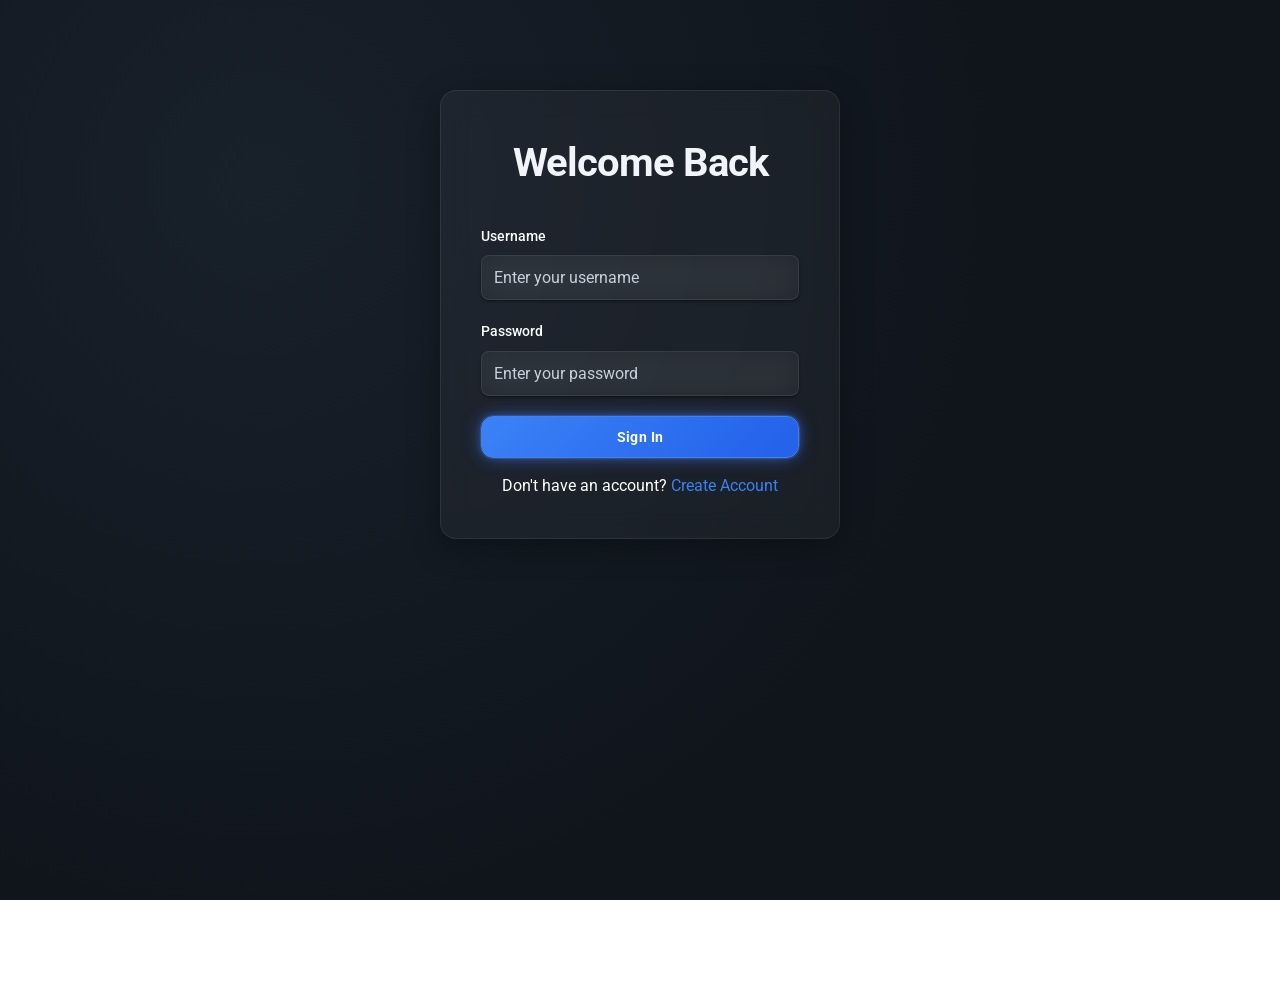
<file: frontend/login.html>
<!DOCTYPE html>
<html lang="en">
<head>
    <meta charset="UTF-8">
    <meta name="viewport" content="width=device-width, initial-scale=1.0">
    <title>Login - The Crux</title>
    <link rel="preconnect" href="https://fonts.googleapis.com">
    <link rel="preconnect" href="https://fonts.gstatic.com" crossorigin>
    <link href="https://fonts.googleapis.com/css2?family=Oswald:wght@700&family=Roboto:wght@400;700&display=swap" rel="stylesheet">
    
    <!-- Favicon - Prism Shard Design -->
    <link rel="icon" type="image/svg+xml" href="favicon.svg">
    <link rel="icon" type="image/x-icon" href="favicon.ico">
    <link rel="shortcut icon" href="favicon.ico">
    
    <!-- Modular CSS Files -->
    <link rel="stylesheet" href="css/variables.css">
    <link rel="stylesheet" href="css/components.css">
    <link rel="stylesheet" href="css/layout.css">
    <link rel="stylesheet" href="css/forms.css">
    <link rel="stylesheet" href="css/buttons.css">
    <link rel="stylesheet" href="css/utilities.css">
</head>
<body>
    <div class="auth-container glass-card">
        <h1>Welcome Back</h1>
        
        <!-- Alert container for messages -->
        <div id="alert-container"></div>
        
        <!-- Login form -->
        <form id="login-form">
            <div class="form-group">
                <label for="username">Username</label>
                <input type="text" id="username" name="username" class="form-control glass-card" required 
                       placeholder="Enter your username">
            </div>
            
            <div class="form-group">
                <label for="password">Password</label>
                <input type="password" id="password" name="password" class="form-control glass-card" required 
                       placeholder="Enter your password">
            </div>
            
            <button type="submit" class="btn btn-primary glass-card" style="width: 100%; margin-bottom: 15px;">
                Sign In
            </button>
        </form>
        
        <p class="text-center">
            Don't have an account? 
            <a href="register.html" style="color: var(--accent-primary); text-decoration: none;">Create Account</a>
        </p>
    </div>
    
    <!-- Load authentication JavaScript -->
    <script src="js/theme.js"></script>
    <script src="js/ui-utils.js"></script>
    <script src="js/auth.js"></script>
</body>
</html>
</file>
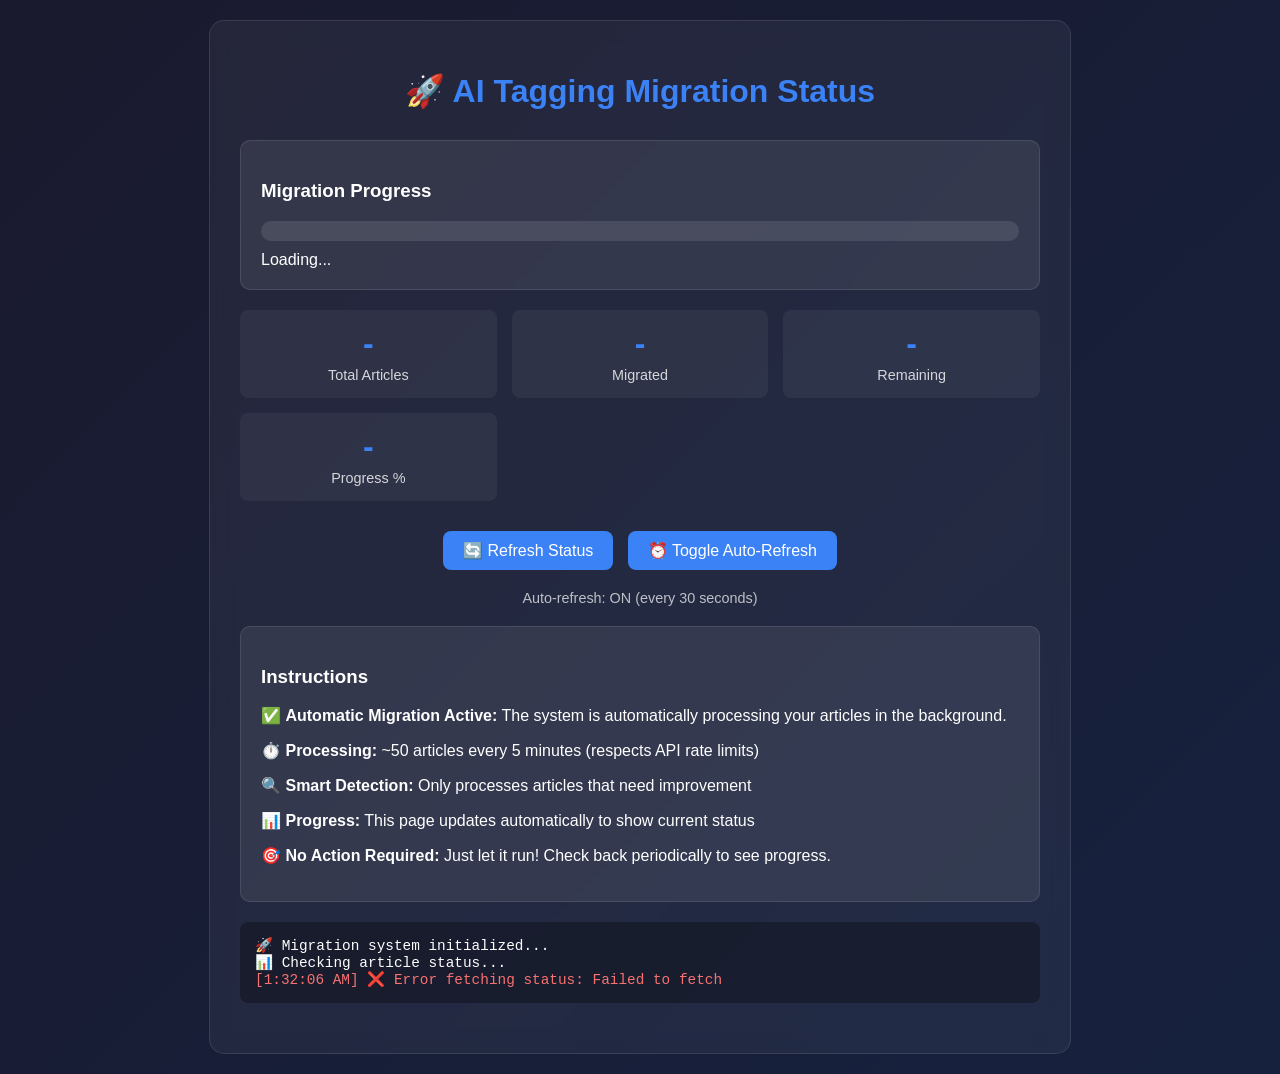
<file: frontend/migration-status.html>
<!DOCTYPE html>
<html lang="en">
<head>
    <meta charset="UTF-8">
    <meta name="viewport" content="width=device-width, initial-scale=1.0">
    <title>Migration Status - The Crux</title>
    <style>
        body {
            font-family: 'Roboto', sans-serif;
            background: linear-gradient(135deg, #1a1a2e, #16213e);
            color: white;
            margin: 0;
            padding: 20px;
            min-height: 100vh;
        }
        .container {
            max-width: 800px;
            margin: 0 auto;
            background: rgba(255,255,255,0.05);
            border-radius: 15px;
            padding: 30px;
            backdrop-filter: blur(10px);
            border: 1px solid rgba(255,255,255,0.1);
        }
        h1 {
            text-align: center;
            color: #3B82F6;
            margin-bottom: 30px;
        }
        .status-card {
            background: rgba(255,255,255,0.08);
            border-radius: 10px;
            padding: 20px;
            margin: 20px 0;
            border: 1px solid rgba(255,255,255,0.1);
        }
        .progress-bar {
            width: 100%;
            height: 20px;
            background: rgba(255,255,255,0.1);
            border-radius: 10px;
            overflow: hidden;
            margin: 10px 0;
        }
        .progress-fill {
            height: 100%;
            background: linear-gradient(90deg, #3B82F6, #10B981);
            transition: width 0.5s ease;
            border-radius: 10px;
        }
        .stats {
            display: grid;
            grid-template-columns: repeat(auto-fit, minmax(200px, 1fr));
            gap: 15px;
            margin: 20px 0;
        }
        .stat-item {
            background: rgba(255,255,255,0.05);
            padding: 15px;
            border-radius: 8px;
            text-align: center;
        }
        .stat-number {
            font-size: 2em;
            font-weight: bold;
            color: #3B82F6;
        }
        .stat-label {
            font-size: 0.9em;
            opacity: 0.8;
            margin-top: 5px;
        }
        .refresh-btn {
            background: #3B82F6;
            color: white;
            border: none;
            padding: 10px 20px;
            border-radius: 8px;
            cursor: pointer;
            font-size: 16px;
            margin: 10px 5px;
        }
        .refresh-btn:hover {
            background: #2563EB;
        }
        .status-complete {
            background: linear-gradient(90deg, #10B981, #059669);
            color: white;
            text-align: center;
            padding: 20px;
            border-radius: 10px;
            font-size: 1.2em;
            margin: 20px 0;
        }
        .auto-refresh {
            text-align: center;
            opacity: 0.7;
            font-size: 0.9em;
            margin: 10px 0;
        }
        .logs {
            background: rgba(0,0,0,0.3);
            border-radius: 8px;
            padding: 15px;
            font-family: 'Courier New', monospace;
            font-size: 0.9em;
            max-height: 300px;
            overflow-y: auto;
            margin: 20px 0;
        }
    </style>
</head>
<body>
    <div class="container">
        <h1>🚀 AI Tagging Migration Status</h1>
        
        <div class="status-card">
            <h3>Migration Progress</h3>
            <div class="progress-bar">
                <div class="progress-fill" id="progressFill" style="width: 0%"></div>
            </div>
            <div id="progressText">Loading...</div>
        </div>

        <div class="stats">
            <div class="stat-item">
                <div class="stat-number" id="totalArticles">-</div>
                <div class="stat-label">Total Articles</div>
            </div>
            <div class="stat-item">
                <div class="stat-number" id="migratedArticles">-</div>
                <div class="stat-label">Migrated</div>
            </div>
            <div class="stat-item">
                <div class="stat-number" id="remainingArticles">-</div>
                <div class="stat-label">Remaining</div>
            </div>
            <div class="stat-item">
                <div class="stat-number" id="progressPercent">-</div>
                <div class="stat-label">Progress %</div>
            </div>
        </div>

        <div id="completeStatus" class="status-complete" style="display: none;">
            🎉 Migration Complete! All articles have been upgraded to the improved AI tagging system.
        </div>

        <div style="text-align: center;">
            <button class="refresh-btn" onclick="refreshStatus()">🔄 Refresh Status</button>
            <button class="refresh-btn" onclick="toggleAutoRefresh()">⏰ Toggle Auto-Refresh</button>
        </div>

        <div class="auto-refresh" id="autoRefreshStatus">Auto-refresh: ON (every 30 seconds)</div>

        <div class="status-card">
            <h3>Instructions</h3>
            <p>✅ <strong>Automatic Migration Active:</strong> The system is automatically processing your articles in the background.</p>
            <p>⏱️ <strong>Processing:</strong> ~50 articles every 5 minutes (respects API rate limits)</p>
            <p>🔍 <strong>Smart Detection:</strong> Only processes articles that need improvement</p>
            <p>📊 <strong>Progress:</strong> This page updates automatically to show current status</p>
            <p>🎯 <strong>No Action Required:</strong> Just let it run! Check back periodically to see progress.</p>
        </div>

        <div class="logs" id="statusLogs">
            <div>🚀 Migration system initialized...</div>
            <div>📊 Checking article status...</div>
        </div>
    </div>

    <script>
        let autoRefreshEnabled = true;
        let autoRefreshInterval;

        async function refreshStatus() {
            try {
                const response = await fetch('http://localhost:8080/api/news/migration-status');
                const status = await response.json();
                
                // Update progress bar
                const progressPercent = status.progressPercent || 0;
                document.getElementById('progressFill').style.width = progressPercent + '%';
                document.getElementById('progressText').textContent = 
                    `${progressPercent}% Complete (${status.migratedArticles}/${status.totalArticles} articles)`;
                
                // Update stats
                document.getElementById('totalArticles').textContent = status.totalArticles || 0;
                document.getElementById('migratedArticles').textContent = status.migratedArticles || 0;
                document.getElementById('remainingArticles').textContent = status.articlesNeedingMigration || 0;
                document.getElementById('progressPercent').textContent = progressPercent + '%';
                
                // Show completion status
                const completeDiv = document.getElementById('completeStatus');
                if (status.isComplete) {
                    completeDiv.style.display = 'block';
                } else {
                    completeDiv.style.display = 'none';
                }
                
                // Add log entry
                const logs = document.getElementById('statusLogs');
                const timestamp = new Date().toLocaleTimeString();
                const logEntry = document.createElement('div');
                logEntry.textContent = `[${timestamp}] 📊 Status: ${status.migratedArticles}/${status.totalArticles} articles migrated (${progressPercent}%)`;
                logs.appendChild(logEntry);
                
                // Keep only last 10 log entries
                while (logs.children.length > 10) {
                    logs.removeChild(logs.firstChild);
                }
                
                // Scroll to bottom
                logs.scrollTop = logs.scrollHeight;
                
            } catch (error) {
                console.error('Failed to fetch status:', error);
                const logs = document.getElementById('statusLogs');
                const timestamp = new Date().toLocaleTimeString();
                const logEntry = document.createElement('div');
                logEntry.textContent = `[${timestamp}] ❌ Error fetching status: ${error.message}`;
                logEntry.style.color = '#F87171';
                logs.appendChild(logEntry);
            }
        }

        function toggleAutoRefresh() {
            autoRefreshEnabled = !autoRefreshEnabled;
            const statusDiv = document.getElementById('autoRefreshStatus');
            
            if (autoRefreshEnabled) {
                statusDiv.textContent = 'Auto-refresh: ON (every 30 seconds)';
                startAutoRefresh();
            } else {
                statusDiv.textContent = 'Auto-refresh: OFF';
                if (autoRefreshInterval) {
                    clearInterval(autoRefreshInterval);
                }
            }
        }

        function startAutoRefresh() {
            if (autoRefreshInterval) {
                clearInterval(autoRefreshInterval);
            }
            
            autoRefreshInterval = setInterval(() => {
                if (autoRefreshEnabled) {
                    refreshStatus();
                }
            }, 30000); // 30 seconds
        }

        // Initialize
        document.addEventListener('DOMContentLoaded', () => {
            refreshStatus();
            startAutoRefresh();
        });
    </script>
</body>
</html>
</file>
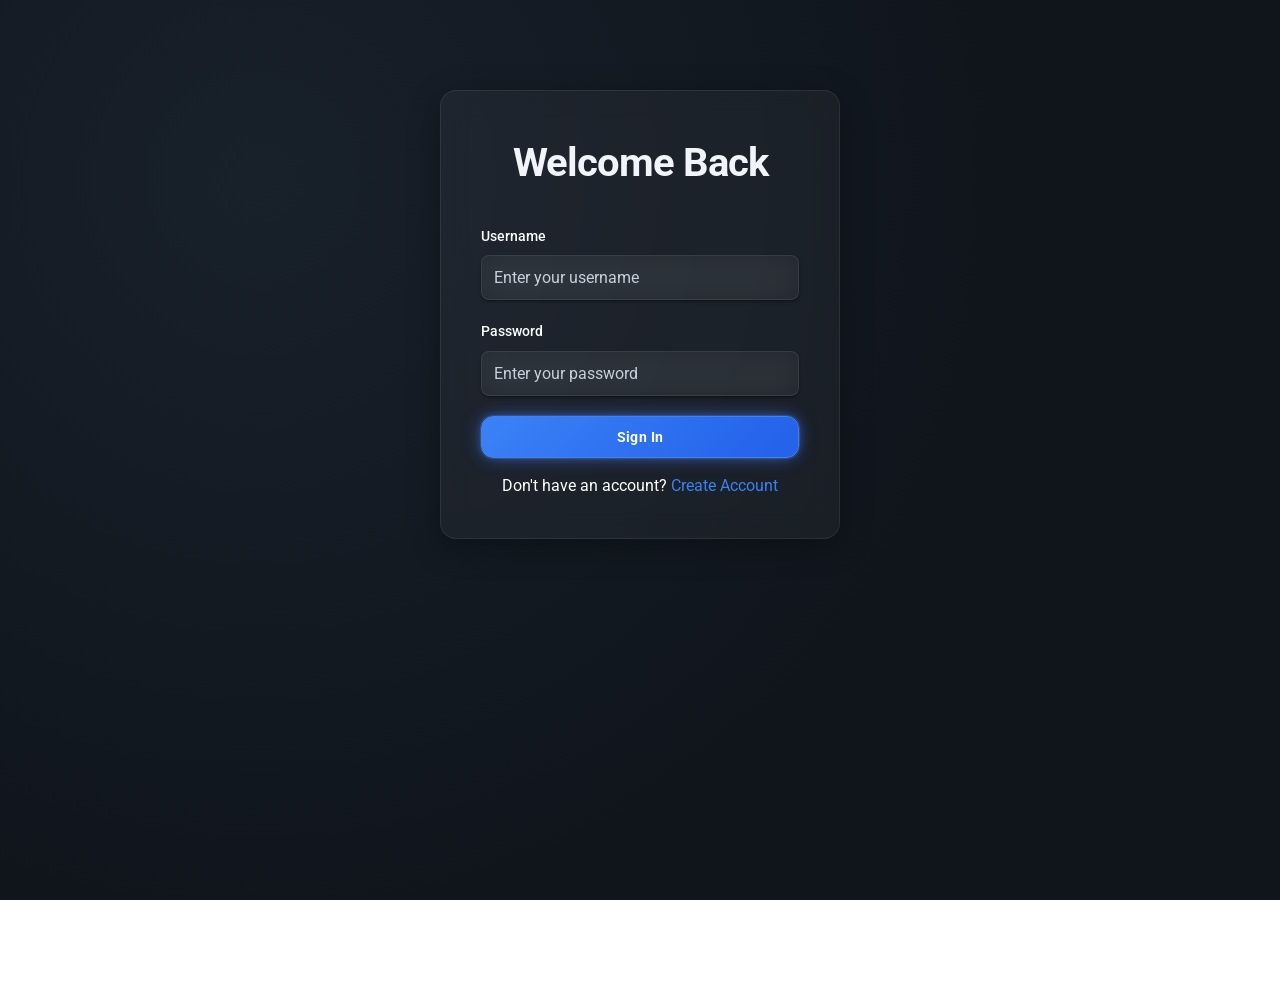
<file: frontend/profile.html>
<!DOCTYPE html>
<html lang="en">
<head>
    <meta charset="UTF-8">
    <meta name="viewport" content="width=device-width, initial-scale=1.0">
    <title>Profile - The Crux</title>
    <link rel="preconnect" href="https://fonts.googleapis.com">
    <link rel="preconnect" href="https://fonts.gstatic.com" crossorigin>
    <link href="https://fonts.googleapis.com/css2?family=Oswald:wght@700&family=Roboto:wght@400;700&display=swap" rel="stylesheet">
    <link rel="icon" type="image/svg+xml" href="favicon.svg">
    <link rel="icon" type="image/x-icon" href="favicon.ico">
    <link rel="shortcut icon" href="favicon.ico">
    <link rel="apple-touch-icon" href="favicon.svg">
    <link rel="stylesheet" href="css/variables.css">
    <link rel="stylesheet" href="css/components.css">
    <link rel="stylesheet" href="css/layout.css">
    <link rel="stylesheet" href="css/forms.css">
    <link rel="stylesheet" href="css/buttons.css">
    <link rel="stylesheet" href="css/articles.css?v=20250919.1">
    <link rel="stylesheet" href="css/modals.css?v=20250919">
    <link rel="stylesheet" href="css/utilities.css">
    <link rel="stylesheet" href="css/responsive.css">
    <link rel="stylesheet" href="css/profile-bookmarks.css?v=20250919">
    <link rel="stylesheet" href="css/style.css?v=20250919">
    <link rel="stylesheet" href="https://cdnjs.cloudflare.com/ajax/libs/font-awesome/6.4.0/css/all.min.css">
</head>
<body>
    <div class="app-container">
        <!-- Navigation Bar -->
        <header class="nav-header">
            <div class="nav-content">
                <div class="nav-brand">
                    <div class="brand-icon">
                        <i class="fas fa-newspaper"></i>
                    </div>
                    <h1>The Crux</h1>
                </div>
                <nav class="nav-menu">
                    <a href="index.html" class="nav-link">
                        <i class="fas fa-home"></i>
                        <span>News</span>
                    </a>
                    <a href="profile.html" class="nav-link active">
                        <i class="fas fa-user"></i>
                        <span>Profile</span>
                    </a>
                    <a href="bookmarks.html" class="nav-link">
                        <i class="fas fa-bookmark"></i>
                        <span>Bookmarks</span>
                    </a>
                    <a href="reading-lists.html" class="nav-link">
                        <i class="fas fa-list"></i>
                        <span>Reading Lists</span>
                    </a>
                    <button id="logoutBtn" class="nav-link logout-btn">
                        <i class="fas fa-sign-out-alt"></i>
                        <span>Logout</span>
                    </button>
                </nav>
            </div>
        </header>

        <!-- Main Content -->
        <main class="main-content">
            <div class="profile-container">
                <!-- Profile Header -->
                <div class="profile-header glass-card">
                    <div class="profile-avatar">
                        <i class="fas fa-user-circle"></i>
                    </div>
                    <div class="profile-info">
                        <h2 id="profileUsername" class="profile-username">Loading...</h2>
                        <p id="profileEmail" class="profile-email">Loading...</p>
                        <div class="profile-stats">
                            <div class="stat">
                                <span class="stat-number" id="bookmarkCount">0</span>
                                <span class="stat-label">Bookmarks</span>
                            </div>
                        </div>
                    </div>
                </div>

                <!-- Profile Actions -->
                <div class="profile-actions glass-card">
                    <h3>Quick Actions</h3>
                    <div class="action-grid">
                        <a href="bookmarks.html" class="action-card">
                            <div class="action-icon">
                                <i class="fas fa-bookmark"></i>
                            </div>
                            <div class="action-info">
                                <h4>View Bookmarks</h4>
                                <p>See all your saved articles</p>
                            </div>
                            <i class="fas fa-chevron-right"></i>
                        </a>
                        
                        <a href="reading-lists.html" class="action-card">
                            <div class="action-icon">
                                <i class="fas fa-list"></i>
                            </div>
                            <div class="action-info">
                                <h4>Reading Lists</h4>
                                <p>Organize articles by topics</p>
                            </div>
                            <i class="fas fa-chevron-right"></i>
                        </a>
                        
                        <a href="index.html" class="action-card">
                            <div class="action-icon">
                                <i class="fas fa-newspaper"></i>
                            </div>
                            <div class="action-info">
                                <h4>Browse News</h4>
                                <p>Discover latest articles</p>
                            </div>
                            <i class="fas fa-chevron-right"></i>
                        </a>
                    </div>
                </div>

                <!-- Account Settings -->
                <div class="account-settings glass-card">
                    <h3>Account Information</h3>
                    <div class="settings-list">
                        <div class="setting-item">
                            <div class="setting-info">
                                <h4>Username</h4>
                                <p id="settingsUsername">Loading...</p>
                            </div>
                        </div>
                        
                        <div class="setting-item">
                            <div class="setting-info">
                                <h4>Email</h4>
                                <p id="settingsEmail">Loading...</p>
                            </div>
                        </div>
                        
                        <div class="setting-item">
                            <div class="setting-info">
                                <h4>Member Since</h4>
                                <p id="memberSince">--</p>
                            </div>
                        </div>
                    </div>
                </div>

                <!-- Preferences with Tabs -->
                <div class="account-settings glass-card" id="preferences-section">
                    <h3>Preferences</h3>
                    
                    <!-- Profile Tabs -->
                    <div class="profile-tabs">
                        <button class="profile-tab active" onclick="switchTab('interests')">
                            <i class="fas fa-heart"></i> My Interests
                        </button>
                        <button class="profile-tab" onclick="switchTab('settings')">
                            <i class="fas fa-cog"></i> App Settings
                        </button>
                    </div>
                    
                    <!-- Interests Tab -->
                    <div id="interests-tab" class="tab-content active">
                        <p style="margin-bottom:20px;font-size:14px;opacity:0.85;">Select categories you're interested in. Your feed will prioritize these topics.</p>
                        
                        <div class="setting-item">
                            <div class="setting-info" style="width:100%">
                                <h4>Profession</h4>
                                <div id="profession-buttons" class="pref-button-group" style="background:rgba(255,255,255,0.03);padding:14px 12px;border:1px solid rgba(255,255,255,0.07);border-radius:14px;"></div>
                            </div>
                        </div>
                        
                        <div class="setting-item">
                            <div class="setting-info" style="width:100%">
                                <h4>News Categories</h4>
                                <div class="selection-summary" id="selection-summary" style="display: none; margin-bottom: 16px;">
                                    <i class="fas fa-check-circle"></i>
                                    <span class="count">0</span> categories selected
                                </div>
                                <div id="interest-buttons">
                                    <!-- Accordion items will be inserted here -->
                                </div>
                            </div>
                        </div>
                    </div>
                    
                    <!-- Settings Tab -->
                    <div id="settings-tab" class="tab-content">
                        <div class="settings-list">
                            <div class="setting-item">
                                <div class="setting-info">
                                    <h4>Preferred TTS Voice</h4>
                                    <p>Select the voice used for article narration.</p>
                                </div>
                                <div class="setting-action" style="min-width:260px;">
                                    <select id="voice-select" class="form-control" style="width:100%;padding:8px 10px;border-radius:6px;background:rgba(255,255,255,0.08);color:#fff;border:1px solid rgba(255,255,255,0.15);">
                                        <option value="">Loading voices...</option>
                                    </select>
                                </div>
                            </div>
                            <div class="setting-item">
                                <div class="setting-info">
                                    <h4>Current Selection</h4>
                                    <p id="voice-selected-label">Not set</p>
                                </div>
                            </div>
                        </div>
                    </div>
                </div>


            </div>
        </main>

        <!-- Loading Overlay -->
        <div id="loadingOverlay" class="loading-overlay">
            <div class="loading-spinner">
                <div class="spinner"></div>
                <p>Loading profile...</p>
            </div>
        </div>
    </div>

    <script src="js/theme.js"></script>
    <script src="js/auth.js"></script>
    <script src="js/ui-utils.js"></script>
    <script src="js/profile.js"></script>

    <!-- Global Spinner Overlay -->
    <div id="globalSpinner" class="global-spinner-overlay">
        <div class="spinner-future"></div>
    </div>
</body>
</html>
</file>
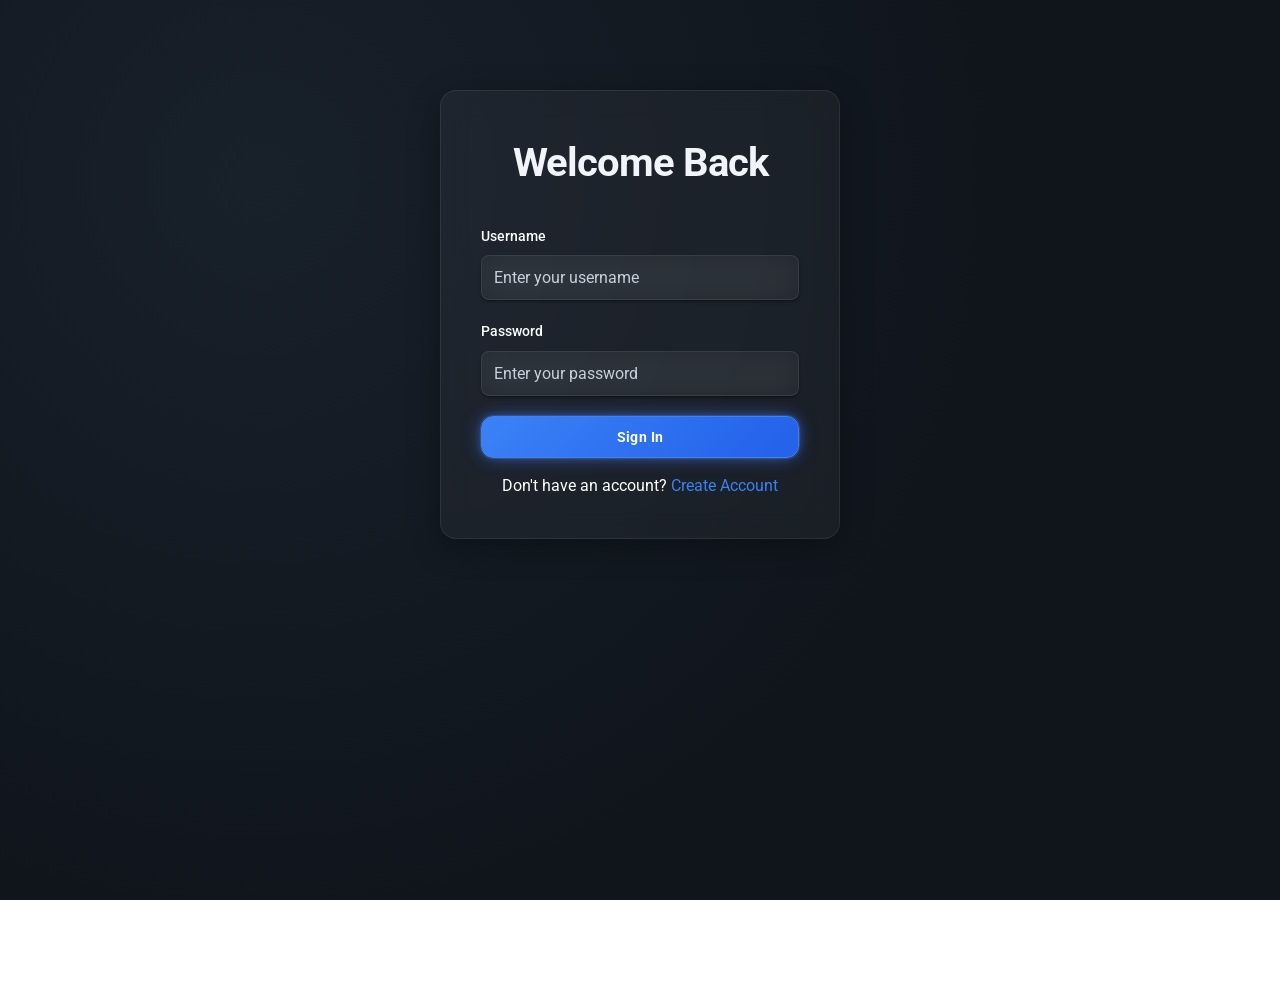
<file: frontend/reading-lists.html>
<!DOCTYPE html>
<html lang="en">
<head>
    <meta charset="UTF-8">
    <meta name="viewport" content="width=device-width, initial-scale=1.0">
    <title>Reading Lists - The Crux</title>
    <link rel="preconnect" href="https://fonts.googleapis.com">
    <link rel="preconnect" href="https://fonts.gstatic.com" crossorigin>
    <link href="https://fonts.googleapis.com/css2?family=Oswald:wght@700&family=Roboto:wght@400;700&display=swap" rel="stylesheet">
    <!-- Favicon -->
    <link rel="icon" type="image/svg+xml" href="favicon.svg">
    <link rel="icon" type="image/x-icon" href="favicon.ico">
    <link rel="shortcut icon" href="favicon.ico">
    <link rel="apple-touch-icon" href="favicon.svg">
    <!-- Modular CSS Files -->
    <link rel="stylesheet" href="css/variables.css">
    <link rel="stylesheet" href="css/components.css">
    <link rel="stylesheet" href="css/layout.css">
    <link rel="stylesheet" href="css/forms.css">
    <link rel="stylesheet" href="css/buttons.css">
    <link rel="stylesheet" href="css/articles.css?v=20250919.1">
    <link rel="stylesheet" href="css/modals.css?v=20250919">
    <link rel="stylesheet" href="css/utilities.css">
    <link rel="stylesheet" href="css/responsive.css">
    <link rel="stylesheet" href="css/profile-bookmarks.css?v=20250919">
    <link rel="stylesheet" href="css/reading-lists.css">
    <!-- Global overrides -->
    <link rel="stylesheet" href="css/style.css?v=20250919">
    <link rel="stylesheet" href="https://cdnjs.cloudflare.com/ajax/libs/font-awesome/6.4.0/css/all.min.css">
</head>
<body>
    <div class="app-container">
        <!-- Navigation Bar -->
        <header class="nav-header">
            <div class="nav-content">
                <div class="nav-brand">
                    <div class="brand-icon">
                        <i class="fas fa-newspaper"></i>
                    </div>
                    <h1>The Crux</h1>
                </div>
                <nav class="nav-menu">
                    <a href="index.html" class="nav-link">
                        <i class="fas fa-home"></i>
                        <span>News</span>
                    </a>
                    <a href="profile.html" class="nav-link">
                        <i class="fas fa-user"></i>
                        <span>Profile</span>
                    </a>
                    <a href="bookmarks.html" class="nav-link">
                        <i class="fas fa-bookmark"></i>
                        <span>Bookmarks</span>
                    </a>
                    <a href="reading-lists.html" class="nav-link active">
                        <i class="fas fa-list"></i>
                        <span>Reading Lists</span>
                    </a>
                    <button id="logoutBtn" class="nav-link logout-btn">
                        <i class="fas fa-sign-out-alt"></i>
                        <span>Logout</span>
                    </button>
                </nav>
            </div>
        </header>

        <!-- Main Content -->
        <main class="main-content">
            <div class="reading-lists-container">
                <!-- Reading Lists Header -->
                <div class="reading-lists-header glass-card">
                    <div class="header-content">
                        <div class="header-info">
                            <h2><i class="fas fa-list"></i> My Reading Lists</h2>
                            <p id="listsStats">Loading reading lists...</p>
                        </div>
                        <div class="header-actions">
                            <button id="createListBtn" class="btn btn-primary">
                                <i class="fas fa-plus"></i>
                                Create New List
                            </button>
                            <button id="refreshBtn" class="btn btn-secondary">
                                <i class="fas fa-sync-alt"></i>
                                Refresh
                            </button>
                        </div>
                    </div>
                </div>

                <!-- Reading Lists Grid -->
                <div class="reading-lists-content">
                    <div id="readingListsGrid" class="reading-lists-grid">
                        <!-- Reading lists will be loaded here -->
                    </div>

                    <!-- Empty State -->
                    <div id="emptyState" class="empty-state glass-card" style="display: none;">
                        <div class="empty-icon">
                            <i class="fas fa-list"></i>
                        </div>
                        <h3>No Reading Lists Yet</h3>
                        <p>Create your first reading list to organize articles by topics</p>
                        <button id="createFirstListBtn" class="btn btn-primary">
                            <i class="fas fa-plus"></i>
                            Create Your First List
                        </button>
                    </div>
                </div>
            </div>
        </main>

        <!-- Loading Overlay -->
        <div id="loadingOverlay" class="loading-overlay">
            <div class="loading-spinner">
                <div class="spinner"></div>
                <p>Loading reading lists...</p>
            </div>
        </div>

        <!-- Create/Edit Reading List Modal -->
        <div id="listModal" class="modal-overlay" style="display: none;">
            <div class="modal glass-card">
                <div class="modal-header">
                    <h3 id="modalTitle">Create New Reading List</h3>
                    <button class="close-btn" onclick="closeListModal()">
                        <i class="fas fa-times"></i>
                    </button>
                </div>
                <div class="modal-body">
                    <form id="listForm">
                        <div class="form-group">
                            <label for="listName">List Name</label>
                            <input type="text" id="listName" name="name" class="form-control" 
                                   placeholder="Enter list name (e.g., US War, Movies)" required maxlength="100">
                            <div id="nameError" class="error-message" style="display: none;"></div>
                        </div>
                        
                        <div class="form-group">
                            <label for="colorTheme">Color Theme</label>
                            <div class="color-picker" id="colorPicker">
                                <div class="color-option active" data-color="#3b82f6" style="background-color: #3b82f6;" title="Blue"></div>
                                <div class="color-option" data-color="#10b981" style="background-color: #10b981;" title="Green"></div>
                                <div class="color-option" data-color="#8b5cf6" style="background-color: #8b5cf6;" title="Purple"></div>
                                <div class="color-option" data-color="#ef4444" style="background-color: #ef4444;" title="Red"></div>
                                <div class="color-option" data-color="#f59e0b" style="background-color: #f59e0b;" title="Orange"></div>
                                <div class="color-option" data-color="#ec4899" style="background-color: #ec4899;" title="Pink"></div>
                                <div class="color-option" data-color="#6366f1" style="background-color: #6366f1;" title="Indigo"></div>
                                <div class="color-option" data-color="#14b8a6" style="background-color: #14b8a6;" title="Teal"></div>
                            </div>
                            <input type="hidden" id="selectedColor" name="colorTheme" value="#3b82f6">
                        </div>
                    </form>
                </div>
                <div class="modal-footer">
                    <button type="button" class="btn btn-secondary" onclick="closeListModal()">Cancel</button>
                    <button type="submit" form="listForm" id="saveListBtn" class="btn btn-primary">Create List</button>
                </div>
            </div>
        </div>

        <!-- Delete Confirmation Modal -->
        <div id="deleteModal" class="modal-overlay" style="display: none;">
            <div class="modal glass-card">
                <div class="modal-header">
                    <h3><i class="fas fa-exclamation-triangle"></i> Delete Reading List</h3>
                    <button class="close-btn" onclick="closeDeleteModal()">
                        <i class="fas fa-times"></i>
                    </button>
                </div>
                <div class="modal-body">
                    <p>Are you sure you want to delete "<span id="deleteListName"></span>"?</p>
                    <p class="warning-text">This action cannot be undone. All articles in this list will be removed from the list.</p>
                </div>
                <div class="modal-footer">
                    <button type="button" class="btn btn-secondary" onclick="closeDeleteModal()">Cancel</button>
                    <button type="button" id="confirmDeleteBtn" class="btn btn-danger">Delete List</button>
                </div>
            </div>
        </div>

    </div>

    <script src="js/theme.js"></script>
    <script src="js/auth.js"></script>
    <script src="js/ui-utils.js"></script>
    <script src="js/reading-lists.js"></script>

    <!-- Global Spinner Overlay -->
    <div id="globalSpinner" class="global-spinner-overlay">
        <div class="spinner-future"></div>
    </div>
</body>
</html>
</file>
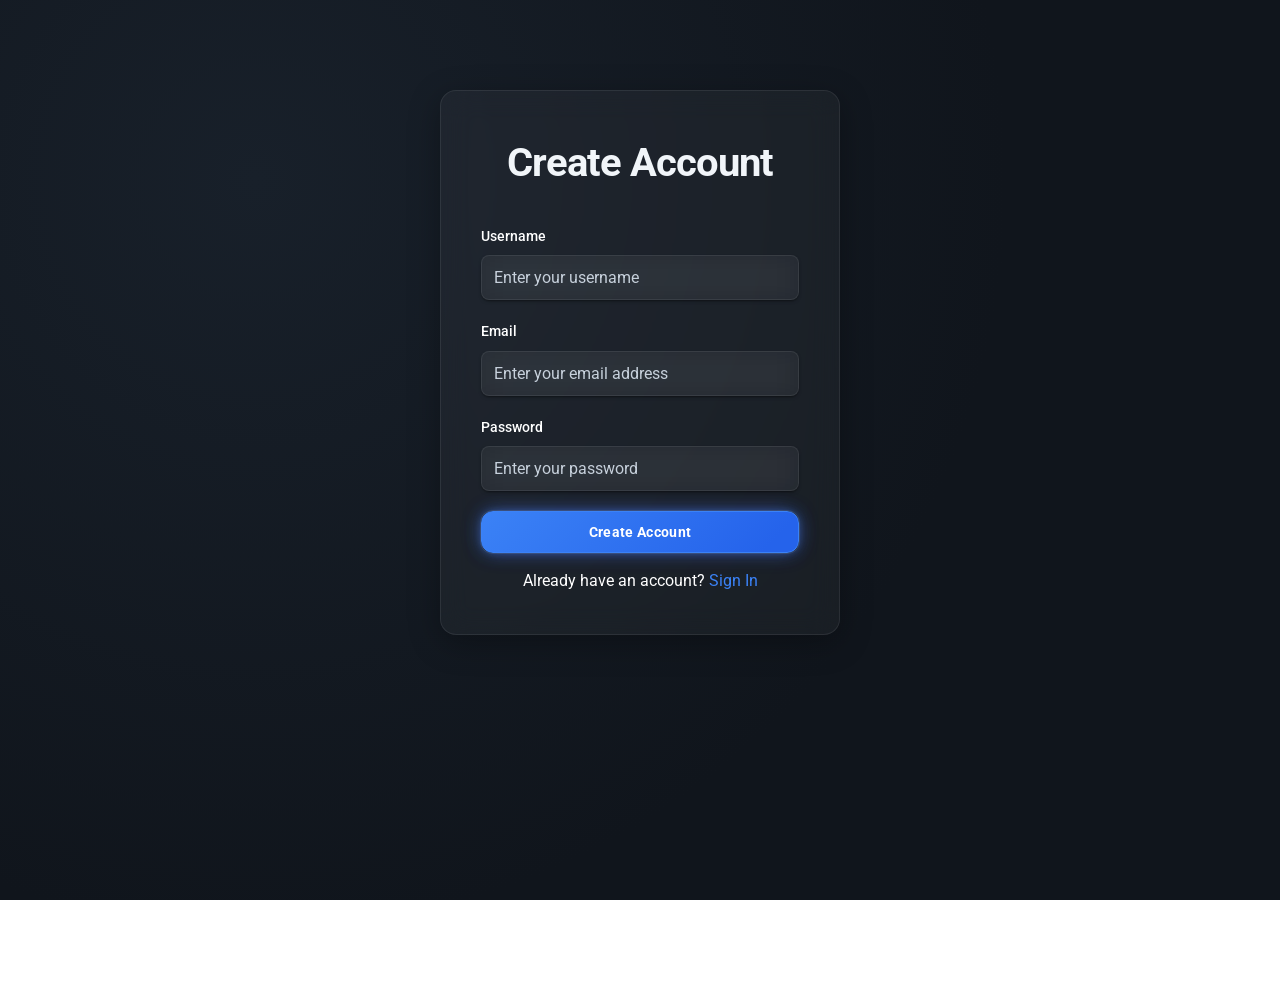
<file: frontend/register.html>
<!DOCTYPE html>
<html lang="en">
<head>
    <meta charset="UTF-8">
    <meta name="viewport" content="width=device-width, initial-scale=1.0">
    <title>Register - The Crux</title>
    <link rel="preconnect" href="https://fonts.googleapis.com">
    <link rel="preconnect" href="https://fonts.gstatic.com" crossorigin>
    <link href="https://fonts.googleapis.com/css2?family=Oswald:wght@700&family=Roboto:wght@400;700&display=swap" rel="stylesheet">
    
    <!-- Favicon - Prism Shard Design -->
    <link rel="icon" type="image/svg+xml" href="favicon.svg">
    <link rel="icon" type="image/x-icon" href="favicon.ico">
    <link rel="shortcut icon" href="favicon.ico">
    
    <!-- Modular CSS Files -->
    <link rel="stylesheet" href="css/variables.css">
    <link rel="stylesheet" href="css/components.css">
    <link rel="stylesheet" href="css/layout.css">
    <link rel="stylesheet" href="css/forms.css">
    <link rel="stylesheet" href="css/buttons.css">
    <link rel="stylesheet" href="css/utilities.css">
</head>
<body>
    <div class="auth-container glass-card">
        <h1>Create Account</h1>
        
        <!-- Alert container for messages -->
        <div id="alert-container"></div>
        
        <!-- Registration form -->
        <form id="register-form">
            <div class="form-group">
                <label for="username">Username</label>
                <input type="text" id="username" name="username" class="form-control glass-card" required 
                       minlength="3" maxlength="20" placeholder="Enter your username">
            </div>
            
            <div class="form-group">
                <label for="email">Email</label>
                <input type="email" id="email" name="email" class="form-control glass-card" required 
                       placeholder="Enter your email address">
            </div>
            
            <div class="form-group">
                <label for="password">Password</label>
                <input type="password" id="password" name="password" class="form-control glass-card" required 
                       minlength="6" placeholder="Enter your password">
            </div>
            
            <button type="submit" class="btn btn-primary glass-card" style="width: 100%; margin-bottom: 15px;">
                Create Account
            </button>
        </form>
        
        <p class="text-center">
            Already have an account? 
            <a href="login.html" style="color: var(--accent-primary); text-decoration: none;">Sign In</a>
        </p>
    </div>
    
    <!-- Load authentication JavaScript -->
    <script src="js/theme.js"></script>
    <script src="js/ui-utils.js"></script>
    <script src="js/auth.js"></script>
</body>
</html>
</file>
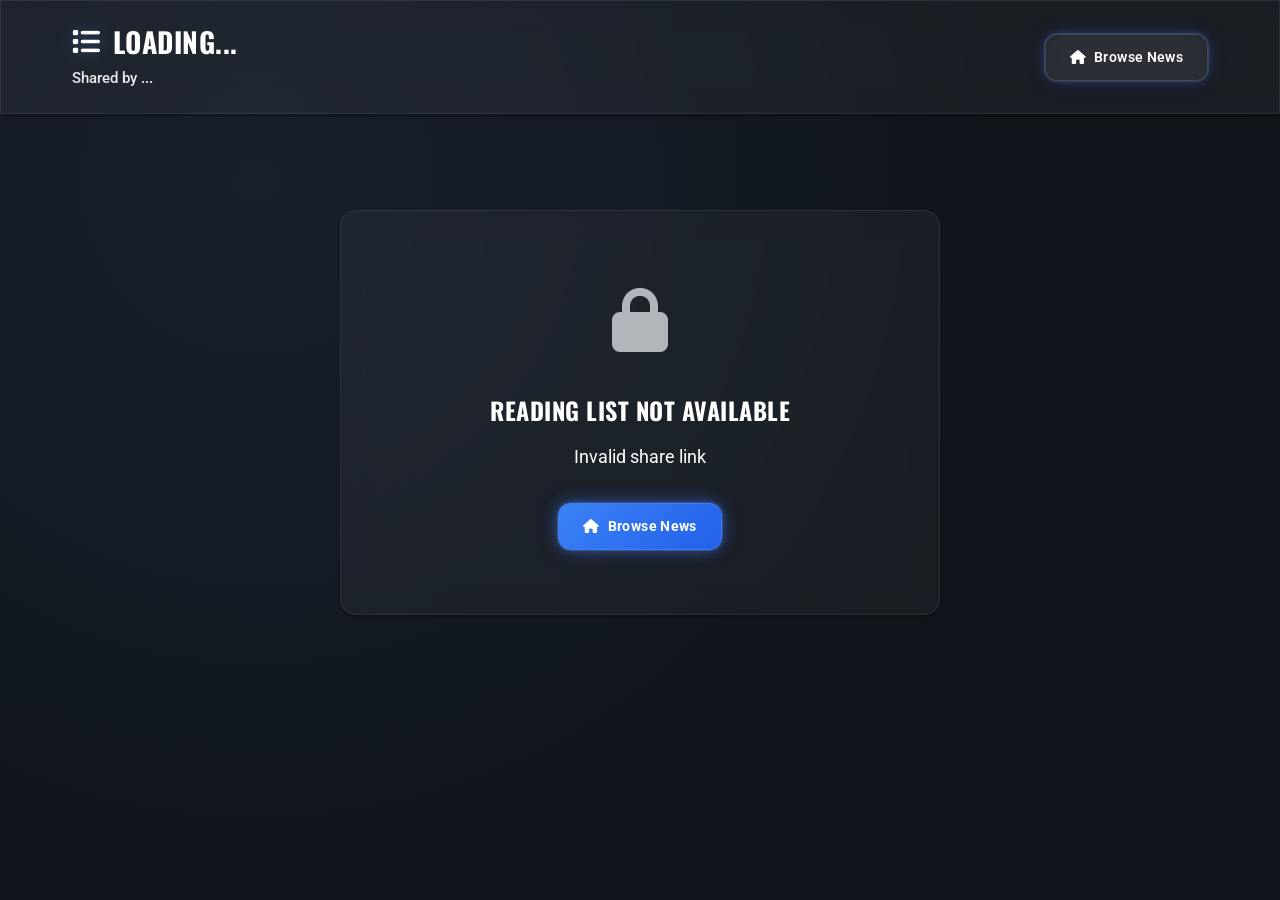
<file: frontend/shared-reading-list.html>
<!DOCTYPE html>
<html lang="en">
<head>
    <meta charset="UTF-8">
    <meta name="viewport" content="width=device-width, initial-scale=1.0">
    <title>Shared Reading List - The Crux</title>
    <link rel="preconnect" href="https://fonts.googleapis.com">
    <link rel="preconnect" href="https://fonts.gstatic.com" crossorigin>
    <link href="https://fonts.googleapis.com/css2?family=Oswald:wght@700&family=Roboto:wght@400;700&display=swap" rel="stylesheet">
    <!-- Favicon -->
    <link rel="icon" type="image/svg+xml" href="favicon.svg">
    <link rel="icon" type="image/x-icon" href="favicon.ico">
    <link rel="shortcut icon" href="favicon.ico">
    <link rel="apple-touch-icon" href="favicon.svg">
    <!-- Modular CSS Files -->
    <link rel="stylesheet" href="css/variables.css">
    <link rel="stylesheet" href="css/components.css">
    <link rel="stylesheet" href="css/layout.css">
    <link rel="stylesheet" href="css/forms.css">
    <link rel="stylesheet" href="css/buttons.css">
    <link rel="stylesheet" href="css/articles.css?v=20250919.1">
    <link rel="stylesheet" href="css/modals.css?v=20250919">
    <link rel="stylesheet" href="css/utilities.css">
    <link rel="stylesheet" href="css/responsive.css">
    <link rel="stylesheet" href="css/reading-list-view.css">
    <link rel="stylesheet" href="css/shared-list.css">
    <!-- Global overrides -->
    <link rel="stylesheet" href="css/style.css?v=20250919">
    <link rel="stylesheet" href="https://cdnjs.cloudflare.com/ajax/libs/font-awesome/6.4.0/css/all.min.css">
</head>
<body>
    <div class="app-container">
        <!-- Shared Reading List Header -->
        <header class="shared-list-header glass-card">
            <div class="header-content">
                <div class="header-info">
                    <h1 id="listTitle" class="list-title">
                        <i class="fas fa-list"></i>
                        <span id="listName">Loading...</span>
                    </h1>
                    <p class="attribution">
                        Shared by <span id="ownerName" class="owner-name">...</span>
                        <span id="sharedDate" class="shared-date"></span>
                    </p>
                </div>
                <div class="header-actions">
                    <a href="index.html" class="btn btn-secondary">
                        <i class="fas fa-home"></i>
                        Browse News
                    </a>
                </div>
            </div>
        </header>

        <!-- Main Content -->
        <main class="main-content">
            <div class="shared-list-content">
                <!-- Articles Grid (reusing dashboard styles) -->
                <div id="articlesContainer" class="articles-grid">
                    <!-- Articles will be loaded here -->
                </div>

                <!-- Empty State -->
                <div id="emptyState" class="empty-state glass-card" style="display: none;">
                    <div class="empty-icon">
                        <i class="fas fa-newspaper"></i>
                    </div>
                    <h3>No Articles in This List</h3>
                    <p>This reading list doesn't have any articles yet</p>
                </div>

                <!-- Private/Error State -->
                <div id="privateState" class="private-state glass-card" style="display: none;">
                    <div class="private-icon">
                        <i class="fas fa-lock"></i>
                    </div>
                    <h3>Reading List Not Available</h3>
                    <p>This reading list is private or no longer available.</p>
                    <a href="index.html" class="btn btn-primary">
                        <i class="fas fa-home"></i>
                        Browse News
                    </a>
                </div>
            </div>
        </main>

        <!-- Loading Overlay -->
        <div id="loadingOverlay" class="loading-overlay">
            <div class="loading-spinner">
                <div class="spinner"></div>
                <p>Loading shared reading list...</p>
            </div>
        </div>
    </div>

    <script src="js/shared-reading-list.js"></script>

    <!-- Global Spinner Overlay -->
    <div id="globalSpinner" class="global-spinner-overlay">
        <div class="spinner-future"></div>
    </div>
</body>
</html>
</file>
<file: frontend/css/variables.css>
/* Single Futuristic Night Theme */

* { margin:0; padding:0; box-sizing:border-box; }

/* Base (Light Mode) */
/* Single Futuristic Night Theme (no light mode) */
:root {
    --color-bg: #10151C;          /* Desaturated charcoal-navy mix */
    --color-bg-alt: #171E27;      /* Slight elevation */
    --color-surface: #1D252F;     /* Panels */
    --color-surface-alt: #232C37; /* Alt panels */
    --color-border: rgba(255,255,255,0.08);
    --color-border-strong: rgba(255,255,255,0.16);
    --color-text-primary: #FFFFFF;
    --color-text-secondary: #F1F5F9;
    --color-text-muted: #C7D1DC;
    --color-accent: #3B82F6;      /* Electric blue accent */
    --color-accent-alt: #2563EB;  /* Hover accent */
    --color-accent-focus-ring: rgba(59,130,246,0.55);
    --color-accent-danger: #F87171;
    --color-accent-warn: #F59E0B;
    --color-accent-positive: #34D399;

    /* Glass & Frost */
    --glass-bg: rgba(255,255,255,0.04);
    --glass-bg-alt: rgba(255,255,255,0.03);
    --glass-header-bg: linear-gradient(90deg, rgba(16,21,28,0.65), rgba(59,130,246,0.25));
    --glass-border: rgba(255,255,255,0.08);
    --glass-border-strong: rgba(255,255,255,0.18);
    --glass-glow: 0 6px 28px -10px rgba(59,130,246,0.4);

    /* Elevation */
    --shadow-sm: 0 2px 4px -2px rgba(0,0,0,0.55), 0 1px 3px -1px rgba(0,0,0,0.45);
    --shadow: 0 10px 34px -14px rgba(0,0,0,0.6), 0 6px 18px -8px rgba(0,0,0,0.5);
    --shadow-hover: 0 20px 50px -18px rgba(0,0,0,0.65), 0 10px 30px -14px rgba(0,0,0,0.55);

    /* Chips */
    --chip-bg: rgba(255,255,255,0.05);
    --chip-border: rgba(255,255,255,0.14);
    --chip-text: #E2E8F0;
    --chip-bg-hover: rgba(59,130,246,0.18);
    --chip-active-bg: var(--color-accent);
    --chip-active-text: #FFFFFF;
    --chip-active-border: var(--color-accent);

    --backdrop-blur: blur(14px);
    --transition-smooth: all .25s cubic-bezier(.4,0,.2,1);
    --transition-glow: all .3s ease;

    /* Legacy mapping */
    --text-primary: var(--color-text-primary);
    --text-secondary: var(--color-text-secondary);
    --text-muted: var(--color-text-muted);
    --accent-primary: var(--color-accent);
    --accent-hover: var(--color-accent-alt);
    --accent-glow: rgba(59,130,246,0.55);

    /* Accessibility Focus Rings */
    --focus-ring: 0 0 0 3px rgba(255,255,255,0.25),0 0 0 5px var(--color-accent-focus-ring);
    --focus-ring-subtle: 0 0 0 2px rgba(255,255,255,0.18);

    /* Futuristic Neon Edge */
    --neon-edge: 0 0 0 1px rgba(255,255,255,0.08), 0 0 8px -2px rgba(59,130,246,0.55), 0 0 22px -6px rgba(99,102,241,0.45);
    --neon-edge-strong: 0 0 0 1px rgba(255,255,255,0.16), 0 0 12px -2px rgba(59,130,246,0.8), 0 0 28px -4px rgba(99,102,241,0.65);

    /* Typography */
    --font-headline: 'Oswald', sans-serif;
    --font-body: 'Roboto', sans-serif;
    --font-mono: 'Courier New', monospace;

    /* Button System Tokens */
    --btn-radius-sm: 8px;
    --btn-radius-md: 14px;
    --btn-radius-lg: 20px;
    --btn-padding-xs: 4px 10px;
    --btn-padding-sm: 6px 14px;
    --btn-padding-md: 10px 20px;
    --btn-padding-lg: 14px 26px;
    --btn-font-xs: .675rem;
    --btn-font-sm: .775rem;
    --btn-font-md: .95rem;
    --btn-font-lg: 1.05rem;
    --btn-bg-ghost: transparent;
    --btn-bg-subtle: rgba(255,255,255,0.05);
    --btn-bg-subtle-hover: rgba(255,255,255,0.09);
    --btn-bg-outline: rgba(255,255,255,0.03);
    --btn-border-outline: rgba(255,255,255,0.15);
    --btn-danger: #dc2626;
    --btn-danger-hover: #ef4444;
    --btn-success: #059669;
    --btn-success-hover: #10b981;
    --btn-warning: #d97706;
    --btn-warning-hover: #f59e0b;
    --btn-ripple-color: rgba(255,255,255,0.35);
}

/* Single theme - no mode switching */

body {font-family:var(--font-body);background:radial-gradient(circle at 20% 20%,#18202A,#10151C 60%) fixed;color:var(--color-text-primary);min-height:100vh;line-height:1.6;font-weight:400;transition:background-color .6s ease,color .4s ease,box-shadow .4s ease;}

/* Theme transition overlay (created dynamically) */
.theme-fade-overlay { position:fixed; inset:0; pointer-events:none; opacity:1; z-index:9999; transition:opacity .65s ease; background:var(--color-bg); }
.theme-fade-overlay.fade-out { opacity:0; }
</file>
<file: frontend/css/components.css>
/* Glassmorphism Card Effect */
/* Glass card effect limited to explicit card elements only */
.glass-card,
.glass-card-only { /* unified glassmorphism */
    background: var(--glass-bg);
    backdrop-filter: var(--backdrop-blur);
    -webkit-backdrop-filter: var(--backdrop-blur);
    border:1px solid var(--glass-border);
    border-radius:16px;
    transition: background .35s ease,border-color .35s ease,box-shadow .35s ease,transform .3s ease;
    box-shadow: var(--shadow-sm);
}
body.dark-mode .glass-card { box-shadow: var(--shadow); }

/* Prevent unintended blur inheritance on high-level page containers */
.profile-container, .bookmarks-container, body.profile-page body.bookmarks-page {
    backdrop-filter: none !important;
    -webkit-backdrop-filter: none !important;
}

.glass-card:hover {border-color: var(--glass-border-strong); box-shadow: var(--shadow-hover), var(--neon-edge); transform:translateY(-4px);} 

/* Container & Layout */
.container {
    max-width: 100%;
    width: 100%;
    margin: 0;
    padding: 20px 30px; /* maintain breathing room */
    display: flex;
    gap: 20px;
    align-items: flex-start;
    box-sizing: border-box;
}

.auth-container {
    max-width: 400px;
    margin: 10vh auto;
    padding: 40px;
    background: var(--glass-bg);
    backdrop-filter: var(--backdrop-blur);
    border-radius: 16px;
    border: 1px solid var(--glass-border);
    box-shadow: 0 8px 32px rgba(0, 0, 0, 0.3);
}

/* Typography - Clean & Futuristic */
h1 {
    text-align: center;
    color: var(--text-secondary);
    font-size: 2.5rem;
    margin-bottom: 30px;
    font-weight: 700;
    letter-spacing: -0.025em;
}

h2 {
    color: var(--text-secondary);
    font-size: 1.8rem;
    margin-bottom: 20px;
    font-weight: 600;
}

h3 {
    color: var(--text-secondary);
    font-size: 1.2rem;
    margin-bottom: 15px;
    font-weight: 500;
}
</file>
<file: frontend/css/layout.css>
/* Header Styles - glass overlay with accent gradient */
.header {display:flex;justify-content:space-between;align-items:center;padding:18px 24px;margin-bottom:32px;border-radius:18px;background:var(--glass-header-bg);backdrop-filter:var(--backdrop-blur);-webkit-backdrop-filter:var(--backdrop-blur);color:#fff;border:1px solid var(--glass-border);box-shadow:var(--glass-glow);position:sticky;top:0;z-index:90;}


.header h1 {
    margin: 0;
    font-size: 2rem;
}

.header-actions {
    display: flex;
    gap: 15px;
    align-items: center;
    flex-shrink: 0;
}

/* Welcome message and logout group */
.user-actions {
    display: flex;
    gap: 15px;
    align-items: center;
}

#welcome-message {
    font-size: 1rem;
    color: var(--text-primary);
    font-weight: 500;
}

#username-display {
    color: var(--accent-primary);
    font-weight: 600;
}

/* Sidebar - neutral surface */
.sources-sidebar {width:280px;min-height:600px;position:sticky;top:95px;padding:0;background:var(--glass-bg);backdrop-filter:var(--backdrop-blur);-webkit-backdrop-filter:var(--backdrop-blur);border:1px solid var(--glass-border);border-radius:18px;box-shadow:var(--shadow-sm);overflow:hidden;transition:background .35s ease,border-color .35s ease,box-shadow .35s ease;}
body.dark-mode .sources-sidebar {box-shadow:var(--shadow);} 

/* Sidebar Navigation */
.sidebar-nav {
    padding: 20px;
    border-bottom: 1px solid var(--glass-border);
    margin-bottom: 0;
}

.sidebar-nav .nav-link {
    display: flex;
    align-items: center;
    gap: 12px;
    padding: 12px 16px;
    margin-bottom: 8px;
    text-decoration: none;
    color: var(--color-text-secondary);
    border-radius: 12px;
    font-weight: 600;
    transition: all 0.3s cubic-bezier(0.4, 0, 0.2, 1);
    border: 1px solid transparent;
    position: relative;
    overflow: hidden;
    backdrop-filter: blur(10px);
    background: rgba(255, 255, 255, 0.03);
}

.sidebar-nav .nav-link::before {
    content: '';
    position: absolute;
    top: 0;
    left: -100%;
    width: 100%;
    height: 100%;
    background: linear-gradient(90deg, transparent, rgba(255, 255, 255, 0.1), transparent);
    transition: left 0.5s ease;
}

.sidebar-nav .nav-link:hover::before {
    left: 100%;
}

.sidebar-nav .nav-link:hover {
    background: var(--color-surface-alt);
    color: var(--color-text-primary);
    border-color: var(--color-border);
    transform: translateY(-2px);
    box-shadow: 0 4px 15px rgba(0, 0, 0, 0.1), 0 0 20px rgba(59, 130, 246, 0.1);
}

.sidebar-nav .nav-link.active {
    background: linear-gradient(135deg, var(--color-accent) 0%, #1D4ED8 100%);
    color: #fff;
    border-color: var(--color-accent);
    box-shadow: 0 4px 20px rgba(37, 99, 235, 0.4), 0 0 30px rgba(59, 130, 246, 0.3);
    transform: translateY(-1px);
}

.sidebar-nav .nav-link i {
    transition: all 0.3s ease;
    filter: drop-shadow(0 0 4px rgba(59, 130, 246, 0.2));
}

.sidebar-nav .nav-link:hover i,
.sidebar-nav .nav-link.active i {
    transform: scale(1.1);
    filter: drop-shadow(0 0 8px rgba(59, 130, 246, 0.4));
} 

.sidebar-nav .nav-link i {
    font-size: 16px;
    width: 20px;
    text-align: center;
}

.sidebar-nav .nav-link:last-child {
    margin-bottom: 0;
}

.sidebar-header {
    margin-bottom: 20px;
    text-align: center;
    padding: 20px 20px 0;
}

.sidebar-header h3 {
    color: var(--text-primary);
    font-size: 1.2rem;
    margin-bottom: 15px;
    font-weight: 600;
}

.source-search-input {
    width: 100%;
    padding: 10px 15px;
    background: rgba(255, 255, 255, 0.1);
    border: 1px solid rgba(255, 255, 255, 0.2);
    border-radius: 12px;
    color: var(--text-primary);
    font-size: 0.9rem;
    backdrop-filter: blur(8px);
    margin: 0 20px;
    width: calc(100% - 40px);
}

.source-search-input::placeholder {
    color: var(--text-secondary);
}

.source-search-input:focus {
    outline: none;
    border-color: var(--accent-primary);
    box-shadow: 0 0 0 2px rgba(59, 130, 246, 0.2);
}

.sources-list {
    list-style: none;
    padding: 0 20px 20px;
    margin: 0;
    max-height: 500px;
    overflow-y: auto;
}

.sources-list::-webkit-scrollbar {
    width: 6px;
}

.sources-list::-webkit-scrollbar-track {
    background: rgba(255, 255, 255, 0.1);
    border-radius: 3px;
}

.sources-list::-webkit-scrollbar-thumb {
    background: rgba(255, 255, 255, 0.3);
    border-radius: 3px;
}

.source-item {padding:10px 14px;margin-bottom:6px;background:var(--chip-bg);border:1px solid var(--chip-border);border-radius:12px;cursor:pointer;display:flex;justify-content:space-between;align-items:center;transition:background .25s ease,border-color .25s ease,transform .25s ease,box-shadow .35s ease,color .25s ease;backdrop-filter:var(--backdrop-blur);-webkit-backdrop-filter:var(--backdrop-blur);} 
.source-item:hover {background:var(--chip-bg-hover);border-color:var(--chip-active-border);transform:translateY(-2px);box-shadow:var(--shadow-sm);color:var(--color-text-primary);} 
.source-item.active {background:var(--chip-active-bg);border-color:var(--chip-active-border);color:#fff;box-shadow:0 4px 14px -2px var(--accent-glow);} 

.source-name {
    font-size: 0.9rem;
    font-weight: 500;
    color: var(--text-primary);
    flex-grow: 1;
}

.source-item.active .source-name {
    color: white;
}

.source-count {display:inline-block;background:rgba(255,255,255,0.08);border:1px solid rgba(255,255,255,0.18);color:#fff;padding:2px 8px;border-radius:999px;font-size:0.75rem;font-weight:700;min-width:28px;text-align:center;}
.source-item.active .source-count {background:rgba(255,255,255,0.25);color:#fff;border-color:rgba(255,255,255,0.35);} 

.source-item.hidden {
    display: none;
}

/* Main Content Area */
.main-content {
    flex: 1;
    min-height: 600px;
}

/* Reduce internal horizontal padding on full-width cards */
.article-card .article-content-wrapper { padding:22px 28px 26px; }

/* Allow main content to truly span remaining width */
.container { align-items: flex-start; }
</file>
<file: frontend/css/forms.css>
/* Search Bar - Glassmorphism Style */
.search-container {
    position: relative;
    flex-grow: 1;
    max-width: 500px;
    margin: 0 20px;
    background: var(--glass-bg);
    backdrop-filter: var(--backdrop-blur);
    border: 1px solid var(--glass-border);
    border-radius: 25px;
    padding: 0;
    transition: var(--transition-glow);
}

.search-container:focus-within {
    border-color: var(--accent-primary);
    box-shadow: 0 0 15px var(--accent-glow);
}

.search-bar {
    width: 100%;
    padding: 15px 50px 15px 45px;
    background: transparent;
    border: none;
    border-radius: 25px;
    color: var(--text-primary);
    font-size: 16px;
    font-family: var(--font-body);
    transition: var(--transition-glow);
    outline: none;
}

.search-bar::placeholder {
    color: var(--text-muted);
}

.search-icon, .mic-icon {
    position: absolute;
    top: 50%;
    transform: translateY(-50%);
    cursor: pointer;
    color: var(--accent-primary);
    font-size: 18px;
    transition: var(--transition-glow);
}

.search-icon {
    left: 15px;
}

.mic-icon {
    right: 15px;
}

.search-icon:hover, .mic-icon:hover {
    color: var(--accent-hover);
    text-shadow: 0 0 8px var(--accent-glow);
}

/* Voice Search Animation */
.mic-icon.listening {
    color: var(--color-accent-danger);
    animation: pulse 1.5s infinite;
}

@keyframes pulse {
    0% { transform: translateY(-50%) scale(1); }
    50% { transform: translateY(-50%) scale(1.1); }
    100% { transform: translateY(-50%) scale(1); }
}

/* Form Elements - Glassmorphism Style */
.form-group {
    margin-bottom: 20px;
}

.form-group label {
    display: block;
    margin-bottom: 8px;
    color: var(--text-primary);
    font-weight: 500;
    font-size: 14px;
}

.form-control {
    width: 100%;
    padding: 12px;
    background: var(--glass-bg);
    backdrop-filter: var(--backdrop-blur);
    border: 1px solid var(--glass-border);
    border-radius: 8px;
    color: var(--text-primary);
    font-size: 16px;
    font-family: var(--font-body);
    transition: var(--transition-glow);
}

.form-control:focus {
    outline: none;
    border-color: var(--accent-primary);
    box-shadow: 0 0 15px var(--accent-glow);
    color: var(--text-secondary);
}

.form-control::placeholder {
    color: var(--text-muted);
}
</file>
<file: frontend/css/buttons.css>
/* Enhanced Buttons - Modern, Engaging Design */
.btn {
    padding: 12px 24px;
    border: 1px solid var(--chip-border);
    border-radius: 12px;
    font-size: 14px;
    font-weight: 600;
    cursor: pointer;
    transition: all 0.3s cubic-bezier(0.4, 0, 0.2, 1);
    text-decoration: none;
    display: inline-flex;
    align-items: center;
    justify-content: center;
    gap: 8px;
    background: var(--chip-bg);
    color: var(--color-text-secondary);
    backdrop-filter: var(--backdrop-blur);
    -webkit-backdrop-filter: var(--backdrop-blur);
    box-shadow: var(--neon-edge), 0 2px 8px rgba(0, 0, 0, 0.1);
    font-family: var(--font-body);
    position: relative;
    overflow: hidden;
    letter-spacing: 0.025em;
}

.btn::before {
    content: '';
    position: absolute;
    top: 0;
    left: -100%;
    width: 100%;
    height: 100%;
    background: linear-gradient(90deg, transparent, rgba(255, 255, 255, 0.1), transparent);
    transition: left 0.5s ease;
}

.btn:hover::before {
    left: 100%;
}

.btn:hover {
    background: var(--chip-bg-hover);
    color: var(--color-text-primary);
    box-shadow: var(--neon-edge-strong), 0 4px 20px rgba(0, 0, 0, 0.15);
    transform: translateY(-2px);
    border-color: var(--chip-active-border);
}

.btn:focus-visible {
    outline: none;
    box-shadow: var(--focus-ring), 0 0 0 3px rgba(59, 130, 246, 0.2);
}

.btn:active {
    transform: translateY(0);
    box-shadow: var(--neon-edge), 0 2px 8px rgba(0, 0, 0, 0.2);
}

.btn-primary {
    background: linear-gradient(135deg, var(--color-accent) 0%, var(--color-accent-alt) 90%);
    color: #fff;
    border-color: var(--color-accent);
    box-shadow: var(--neon-edge), 0 0 20px rgba(59, 130, 246, 0.3);
    font-weight: 700;
}

.btn-primary:hover {
    background: linear-gradient(135deg, var(--color-accent-alt) 0%, var(--color-accent) 90%);
    border-color: var(--color-accent-alt);
    box-shadow: var(--neon-edge-strong), 0 0 30px rgba(59, 130, 246, 0.5);
    transform: translateY(-3px);
    color: #fff;
}

.btn-secondary {
    background: var(--chip-bg);
    color: var(--color-text-secondary);
    border-color: var(--chip-border);
}

.btn-secondary:hover {
    background: var(--chip-bg-hover);
    border-color: var(--chip-active-border);
    color: var(--color-text-primary);
}

.btn-small {
    padding: 8px 16px;
    font-size: 13px;
    border-radius: 10px;
    font-weight: 600;
}

.btn-logout {
    padding: 8px 16px;
    font-size: 13px;
    font-weight: 600;
}

.btn-small {
    padding: 8px 16px;
    font-size: 14px;
}

/* Logout Button - Smaller, Fixed Size */
.btn-logout {
    padding: 8px 16px;
    font-size: 14px;
    font-weight: 500;
}

/* Enhanced Category Tabs */
.category-tabs {
    display: flex;
    gap: 10px;
    margin-bottom: 28px;
    flex-wrap: wrap;
    justify-content: center;
    padding: 16px 18px;
    background: var(--glass-bg);
    backdrop-filter: var(--backdrop-blur);
    -webkit-backdrop-filter: var(--backdrop-blur);
    border: 1px solid var(--glass-border);
    border-radius: 20px;
    box-shadow: 0 4px 20px rgba(0, 0, 0, 0.1);
}

.category-tab {
    padding: 10px 22px;
    border: 1px solid var(--chip-border);
    background: var(--chip-bg);
    color: var(--chip-text);
    border-radius: 999px;
    cursor: pointer;
    font-size: 13px;
    font-weight: 700;
    letter-spacing: 0.8px;
    text-transform: uppercase;
    transition: all 0.3s cubic-bezier(0.4, 0, 0.2, 1);
    position: relative;
    box-shadow: var(--neon-edge), 0 2px 8px rgba(0, 0, 0, 0.05);
    overflow: hidden;
    backdrop-filter: blur(10px);
}

.category-tab::before {
    content: '';
    position: absolute;
    top: 0;
    left: -100%;
    width: 100%;
    height: 100%;
    background: linear-gradient(90deg, transparent, rgba(255, 255, 255, 0.1), transparent);
    transition: left 0.5s ease;
}

.category-tab:hover::before {
    left: 100%;
}

.category-tab:hover {
    background: var(--chip-bg-hover);
    color: var(--color-text-primary);
    border-color: var(--chip-active-border);
    box-shadow: var(--neon-edge-strong), 0 4px 15px rgba(0, 0, 0, 0.1);
    transform: translateY(-2px);
}

.category-tab.active {
    background: linear-gradient(135deg, var(--chip-active-bg) 0%, var(--color-accent) 100%);
    color: var(--chip-active-text);
    border-color: var(--chip-active-border);
    box-shadow: var(--neon-edge-strong), 0 0 25px rgba(59, 130, 246, 0.4);
    transform: translateY(-1px);
}

.category-tab.active::before {
    background: linear-gradient(90deg, transparent, rgba(255, 255, 255, 0.2), transparent);
} 
body.dark-mode .category-tabs {background:var(--glass-bg);} 

/* Size utilities */
.btn-xs { padding: var(--btn-padding-xs); font-size: var(--btn-font-xs); border-radius: var(--btn-radius-sm); }
.btn-sm { padding: var(--btn-padding-sm); font-size: var(--btn-font-sm); border-radius: var(--btn-radius-sm); }
.btn-md { padding: var(--btn-padding-md); font-size: var(--btn-font-md); border-radius: var(--btn-radius-md); }
.btn-lg { padding: var(--btn-padding-lg); font-size: var(--btn-font-lg); border-radius: var(--btn-radius-lg); }

/* Variants */
.btn[data-variant="ghost"] { background: var(--btn-bg-ghost); border-color: transparent; color: var(--color-text-secondary); box-shadow:none; }
.btn[data-variant="ghost"]:hover { background: var(--btn-bg-subtle); color: var(--color-text-primary); }
.btn[data-variant="subtle"] { background: var(--btn-bg-subtle); border-color: var(--chip-border); }
.btn[data-variant="subtle"]:hover { background: var(--btn-bg-subtle-hover); }
.btn[data-variant="outline"] { background: var(--btn-bg-outline); border-color: var(--btn-border-outline); }
.btn[data-variant="outline"]:hover { background: var(--btn-bg-subtle); }
.btn[data-variant="danger"], .btn-danger {
    background: linear-gradient(135deg, var(--btn-danger), #b91c1c);
    border-color: var(--btn-danger);
    color: #fff;
    font-weight: 700;
    box-shadow: 0 0 20px rgba(239, 68, 68, 0.3);
}

.btn[data-variant="danger"]:hover, .btn-danger:hover {
    background: linear-gradient(135deg, var(--btn-danger-hover), #dc2626);
    border-color: var(--btn-danger-hover);
    box-shadow: 0 0 0 1px rgba(239, 68, 68, 0.4), 0 0 25px rgba(239, 68, 68, 0.6);
    transform: translateY(-3px);
    color: #fff;
}

.btn[data-variant="success"], .btn-success {
    background: linear-gradient(135deg, var(--btn-success), #047857);
    border-color: var(--btn-success);
    color: #fff;
    font-weight: 700;
    box-shadow: 0 0 20px rgba(34, 197, 94, 0.3);
}

.btn[data-variant="success"]:hover, .btn-success:hover {
    background: linear-gradient(135deg, var(--btn-success-hover), #059669);
    transform: translateY(-3px);
    box-shadow: 0 0 25px rgba(34, 197, 94, 0.5);
    color: #fff;
}

.btn[data-variant="warning"], .btn-warning {
    background: linear-gradient(135deg, var(--btn-warning), #b45309);
    border-color: var(--btn-warning);
    color: #fff;
    font-weight: 700;
    box-shadow: 0 0 20px rgba(245, 158, 11, 0.3);
}

.btn[data-variant="warning"]:hover, .btn-warning:hover {
    background: linear-gradient(135deg, var(--btn-warning-hover), #d97706);
    transform: translateY(-3px);
    box-shadow: 0 0 25px rgba(245, 158, 11, 0.5);
    color: #fff;
}

/* Icon-only */
.btn-icon { width:38px; height:38px; padding:0; display:inline-flex; align-items:center; justify-content:center; font-size:16px; }
.btn-icon.btn-sm { width:32px; height:32px; }
.btn-icon.btn-lg { width:46px; height:46px; }
.btn-icon span { display:none; }

/* Enhanced Loading state */
.btn.is-loading {
    position: relative;
    pointer-events: none;
    opacity: 0.8;
    overflow: hidden;
}

.btn.is-loading .btn-label {
    opacity: 0;
}

.btn.is-loading::after {
    content: "";
    position: absolute;
    width: 20px;
    height: 20px;
    border: 2px solid rgba(255, 255, 255, 0.3);
    border-top-color: #fff;
    border-radius: 50%;
    animation: spin 0.8s linear infinite;
    top: 50%;
    left: 50%;
    transform: translate(-50%, -50%);
}

.btn.is-loading::before {
    content: '';
    position: absolute;
    top: 0;
    left: -100%;
    width: 100%;
    height: 100%;
    background: linear-gradient(90deg, transparent, rgba(255, 255, 255, 0.1), transparent);
    animation: shimmer 1.5s infinite;
}

@keyframes shimmer {
    0% { left: -100%; }
    100% { left: 100%; }
}

/* Ripple effect */
.btn { position:relative; overflow:hidden; }
.btn .ripple { position:absolute; border-radius:50%; transform:scale(0); background:var(--btn-ripple-color); opacity:.75; animation:ripple .6s ease-out; pointer-events:none; }
@keyframes ripple { to { transform:scale(3); opacity:0; } }
@keyframes spin { to { transform:rotate(360deg); } }

/* Button group */
.btn-group { display:inline-flex; border-radius:var(--btn-radius-md); overflow:hidden; }
.btn-group .btn { border-radius:0; margin:0; }
.btn-group .btn:first-child { border-top-left-radius:var(--btn-radius-md); border-bottom-left-radius:var(--btn-radius-md); }
.btn-group .btn:last-child { border-top-right-radius:var(--btn-radius-md); border-bottom-right-radius:var(--btn-radius-md); }
.btn-group .btn + .btn { margin-left:-1px; }

/* Active/pressed */
.btn:active { transform:translateY(1px); box-shadow:0 0 0 1px rgba(255,255,255,0.1),0 4px 10px -4px rgba(0,0,0,0.5); }

/* Reduced motion */
@media (prefers-reduced-motion: reduce) {
    .btn, .btn:before, .btn:after { transition:none !important; }
    .btn .ripple { display:none !important; }
}

/* Enhanced Dashboard Button Interactions */
.btn-bookmark, .btn-add-to-list, .btn-analyze {
    position: relative;
    overflow: hidden;
    font-weight: 600;
}

.btn-bookmark {
    background: linear-gradient(135deg, rgba(255, 193, 7, 0.1), rgba(255, 193, 7, 0.05));
    border-color: rgba(255, 193, 7, 0.3);
    color: #fbbf24;
}

.btn-bookmark:hover {
    background: linear-gradient(135deg, rgba(255, 193, 7, 0.15), rgba(255, 193, 7, 0.08));
    border-color: #fbbf24;
    box-shadow: 0 0 20px rgba(255, 193, 7, 0.4);
    color: #f59e0b;
}

.btn-add-to-list {
    background: linear-gradient(135deg, rgba(139, 92, 246, 0.1), rgba(139, 92, 246, 0.05));
    border-color: rgba(139, 92, 246, 0.3);
    color: #a855f7;
}

.btn-add-to-list:hover {
    background: linear-gradient(135deg, rgba(139, 92, 246, 0.15), rgba(139, 92, 246, 0.08));
    border-color: #a855f7;
    box-shadow: 0 0 20px rgba(139, 92, 246, 0.4);
    color: #9333ea;
}

.btn-analyze {
    background: linear-gradient(135deg, rgba(236, 72, 153, 0.1), rgba(236, 72, 153, 0.05));
    border-color: rgba(236, 72, 153, 0.3);
    color: #ec4899;
}

.btn-analyze:hover {
    background: linear-gradient(135deg, rgba(236, 72, 153, 0.15), rgba(236, 72, 153, 0.08));
    border-color: #ec4899;
    box-shadow: 0 0 20px rgba(236, 72, 153, 0.4);
    color: #db2777;
}

/* Pulse animation for important actions */
.btn-primary.pulse {
    animation: pulse 2s infinite;
}

@keyframes pulse {
    0% {
        box-shadow: 0 0 20px rgba(59, 130, 246, 0.3);
    }
    50% {
        box-shadow: 0 0 30px rgba(59, 130, 246, 0.6);
    }
    100% {
        box-shadow: 0 0 20px rgba(59, 130, 246, 0.3);
    }
}

/* Success state animation */
.btn.success-flash {
    animation: successFlash 0.6s ease-out;
}

@keyframes successFlash {
    0% {
        background: linear-gradient(135deg, var(--color-accent), var(--color-accent-alt));
    }
    50% {
        background: linear-gradient(135deg, #22c55e, #16a34a);
        box-shadow: 0 0 25px rgba(34, 197, 94, 0.6);
    }
    100% {
        background: linear-gradient(135deg, var(--color-accent), var(--color-accent-alt));
    }
}

/* Improved focus states for accessibility */
.btn:focus-visible {
    outline: none;
    box-shadow: 0 0 0 3px rgba(59, 130, 246, 0.3), var(--neon-edge);
    border-color: var(--color-accent);
}

/* Enhanced disabled state */
.btn:disabled {
    opacity: 0.5;
    cursor: not-allowed;
    transform: none !important;
    box-shadow: none !important;
    background: rgba(255, 255, 255, 0.05) !important;
    border-color: rgba(255, 255, 255, 0.1) !important;
    color: rgba(255, 255, 255, 0.4) !important;
}

.btn:disabled::before {
    display: none;
}
</file>
<file: frontend/css/utilities.css>
/* Loading Styles */
.loading {
    display: flex;
    flex-direction: column;
    justify-content: center;
    align-items: center;
    padding: 40px;
    gap: 15px;
}

.spinner {
    width: 40px;
    height: 40px;
    border: 4px solid var(--glass-border);
    border-left-color: var(--accent-primary);
    border-radius: 50%;
    animation: spin 1s linear infinite;
}

@keyframes spin {
    to {
        transform: rotate(360deg);
    }
}

/* Alert Messages */
.alert {
    padding: 15px;
    border-radius: 8px;
    margin-bottom: 20px;
    border-left: 4px solid;
    background: var(--glass-bg);
    backdrop-filter: var(--backdrop-blur);
    border: 1px solid var(--glass-border);
}

.alert-success {
    border-left-color: #4caf50;
    color: #4caf50;
    background: rgba(76, 175, 80, 0.1);
}

.alert-error {
    border-left-color: var(--color-accent-danger);
    color: var(--color-accent-danger);
    background: rgba(244, 67, 54, 0.1);
}

.alert-error h4 {
    color: #ef4444;
    margin: 0 0 15px 0;
    font-size: 1.1rem;
}

.alert-error ul, .alert-error ol {
    margin: 10px 0;
    padding-left: 25px;
}

.alert-error li {
    margin-bottom: 5px;
}

.alert-error em {
    opacity: 0.8;
    font-style: italic;
}

.alert-error code {
    background: rgba(0, 0, 0, 0.3);
    padding: 2px 6px;
    border-radius: 3px;
    font-family: 'Courier New', monospace; /* retain monospace for code blocks */
    font-size: 0.9em;
}

.alert-error details {
    cursor: pointer;
}

.alert-error details summary {
    color: var(--accent-primary);
    font-weight: 600;
    padding: 5px 0;
}

.alert-error details summary:hover {
    text-decoration: underline;
}

.alert-info {
    background: rgba(33, 150, 243, 0.1);
    color: #2196f3;
    border-left-color: #2196f3;
}

/* Utility Classes */
.text-center { text-align: center; }
.text-left { text-align: left; }
.text-right { text-align: right; }
.mb-20 { margin-bottom: 20px; }
.mt-20 { margin-top: 20px; }
.hidden { display: none; }
.visible { display: block; }
</file>
<file: frontend/css/articles.css>
/* News Card - Large, Centered, Futuristic */
.articles-grid {
    display: flex;
    justify-content: center;
    margin-bottom: 40px;
}

.article-card {
    background: var(--glass-bg);
    backdrop-filter: var(--backdrop-blur);
    border: 1px solid var(--glass-border);
    border-radius: 16px;
    transition: var(--transition-smooth);
    position: relative;
    overflow: hidden;
    width: 80%;
    max-width: 800px;
    box-shadow: 0 8px 25px rgba(0, 0, 0, 0.2);
    animation: fadeInUp 0.6s ease-out;
}

.article-card:hover {
    transform: translateY(-5px);
    box-shadow: 0 0 25px var(--accent-glow);
    border-color: var(--accent-primary);
}

.article-card::before {
    content: '';
    position: absolute;
    top: 0;
    left: 0;
    right: 0;
    height: 4px;
    background: linear-gradient(135deg, var(--accent-primary) 0%, #1D4ED8 100%);
}

/* Media wrapper enforces 16:9 aspect ratio */
.article-media {
    position: relative;
    width: 100%;
    aspect-ratio: 16 / 9;
    background: #0f172a;
    border-radius: 12px 12px 0 0;
    display: flex;
    align-items: center;
    justify-content: center;
    overflow: hidden;
}

.article-media img.article-image {
    width: 100%;
    height: 100%;
    object-fit: contain; /* keep full image visible */
    object-position: center center;
    background: transparent;
}

.article-media img.article-image.portrait {
    width: auto; /* allow natural width */
    max-width: 80%;
    height: 100%;
}

.article-media .article-image-placeholder {
    position: absolute;
    inset: 0;
    width: 100%;
    height: 100%;
    background: linear-gradient(135deg, var(--accent-primary), #1D4ED8);
    display: flex;
    align-items: center;
    justify-content: center;
    color: var(--text-secondary);
    font-size: 1.2rem;
    font-weight: 600;
    border-radius: 12px 12px 0 0;
}

.article-content-wrapper {
    display: flex;
    flex-direction: column;
    gap: 16px;
}

/* Article Title - Large, Stark White */
.article-title {
    color: var(--text-secondary);
    font-size: 1.625rem; /* +~2px */
    font-weight: 600;
    margin: 0;
    line-height: 1.45;
    letter-spacing: -0.01em;
}

.article-meta {
    display: flex;
    align-items: center;
    gap: 12px;
    margin: 0;
    color: var(--text-muted);
    font-size: 15px;
}
.article-meta .meta-right { margin-left:auto; display:flex; align-items:center; gap:8px; }

.article-source {
    color: var(--accent-primary);
    font-weight: 500;
}

/* Article Summary - Clean text truncation */
.article-summary {
    color: var(--text-primary);
    margin: 0;
    line-height: var(--line-height-relaxed);
    font-size: 1.05rem;
    text-align: left;
}

.article-content {
    color: var(--text-primary);
    margin-bottom: 20px;
    line-height: 1.6;
    display: -webkit-box;
    -webkit-line-clamp: 3;
    line-clamp: 3;
    -webkit-box-orient: vertical;
    overflow: hidden;
}

.article-full-content {
    color: var(--text-primary);
    margin-bottom: 20px;
    line-height: 1.6;
    white-space: pre-wrap;
    word-wrap: break-word;
}

.article-actions {
    display: flex;
    gap: 12px;
    flex-wrap: wrap;
    margin-top: 20px;
    padding: 20px;
    background: rgba(255, 255, 255, 0.02);
    border-radius: 0 0 16px 16px;
    border-top: 1px solid rgba(255, 255, 255, 0.05);
    clear: both;
}

.article-actions .btn {
    position: relative;
    overflow: hidden;
    font-weight: 600;
    transition: all 0.3s cubic-bezier(0.4, 0, 0.2, 1);
    backdrop-filter: blur(10px);
    border: 1px solid rgba(255, 255, 255, 0.1);
}

.article-actions .btn::after {
    content: '';
    position: absolute;
    top: 50%;
    left: 50%;
    width: 0;
    height: 0;
    background: radial-gradient(circle, rgba(255, 255, 255, 0.1) 0%, transparent 70%);
    transition: all 0.3s ease;
    transform: translate(-50%, -50%);
    border-radius: 50%;
}

.article-actions .btn:hover::after {
    width: 200px;
    height: 200px;
}

.article-actions .btn:hover {
    transform: translateY(-2px);
    box-shadow: 0 8px 25px rgba(0, 0, 0, 0.2), 0 0 20px rgba(59, 130, 246, 0.2);
    border-color: rgba(255, 255, 255, 0.2);
}

.article-actions .btn i {
    transition: all 0.3s ease;
    filter: drop-shadow(0 0 4px rgba(59, 130, 246, 0.3));
}

.article-actions .btn:hover i {
    transform: scale(1.1);
    filter: drop-shadow(0 0 8px rgba(59, 130, 246, 0.5));
}

/* Ensure Read More/Read Less sits on its own line and doesn't overlay text */
.read-more-btn { display: inline-block; margin: 4px 0 8px; }

/* TTS Controls */
.tts-controls {
    display: flex;
    gap: 10px;
    align-items: center;
    margin-top: 15px;
    padding: 15px;
    background: var(--glass-bg);
    backdrop-filter: var(--backdrop-blur);
    border: 1px solid var(--glass-border);
    border-radius: 8px;
}

.tts-section {
    display: flex;
    gap: 10px;
    align-items: center;
}

.voice-select {
    padding: 6px 10px;
    background: var(--glass-bg);
    border: 1px solid var(--glass-border);
    border-radius: 6px;
    color: var(--text-primary);
    font-size: 12px;
    min-width: 120px;
}

.tts-btn { background: var(--glass-bg); backdrop-filter: var(--backdrop-blur); border:1px solid var(--glass-border); color: var(--text-primary); padding:8px 12px; border-radius:6px; cursor:pointer; transition:var(--transition-glow); font-size:14px; }

.tts-btn:hover {
    border-color: var(--accent-primary);
    box-shadow: 0 0 15px var(--accent-glow);
    color: var(--text-secondary);
}

.tts-btn:disabled {
    opacity: 0.5;
    cursor: not-allowed;
}

/* Infinite Scroll Styles */
.infinite-scroll-trigger {
    height: 10px;
    width: 100%;
    margin: 20px 0;
}

/* Animations */
@keyframes fadeInUp {
    from {
        opacity: 0;
        transform: translateY(20px);
    }
    to {
        opacity: 1;
        transform: translateY(0);
    }
}
/* Enhanced Export Button Styles */
.export-btn {
    background: linear-gradient(135deg, rgba(34, 197, 94, 0.1), rgba(34, 197, 94, 0.05));
    backdrop-filter: var(--backdrop-blur);
    border: 1px solid rgba(34, 197, 94, 0.3);
    color: #22c55e;
    transition: all 0.3s cubic-bezier(0.4, 0, 0.2, 1);
    display: flex;
    align-items: center;
    gap: 8px;
    font-weight: 600;
    position: relative;
    overflow: hidden;
}

.export-btn::before {
    content: '';
    position: absolute;
    top: 0;
    left: -100%;
    width: 100%;
    height: 100%;
    background: linear-gradient(90deg, transparent, rgba(34, 197, 94, 0.1), transparent);
    transition: left 0.5s ease;
}

.export-btn:hover::before {
    left: 100%;
}

.export-btn:hover {
    border-color: #22c55e;
    box-shadow: 0 0 20px rgba(34, 197, 94, 0.4), 0 4px 15px rgba(0, 0, 0, 0.1);
    color: #16a34a;
    transform: translateY(-2px);
    background: linear-gradient(135deg, rgba(34, 197, 94, 0.15), rgba(34, 197, 94, 0.08));
}

.export-btn i {
    font-size: 0.95rem;
    color: #22c55e;
    transition: all 0.3s ease;
    filter: drop-shadow(0 0 4px rgba(34, 197, 94, 0.3));
}

.export-btn:hover i {
    transform: scale(1.1);
    filter: drop-shadow(0 0 8px rgba(34, 197, 94, 0.5));
}

.export-btn .btn-text {
    font-size: 0.875rem;
    font-weight: 600;
    letter-spacing: 0.025em;
}

.export-btn:active {
    transform: translateY(0);
    box-shadow: 0 0 15px rgba(34, 197, 94, 0.3);
}

/* Export button loading state */
.export-btn.loading {
    opacity: 0.8;
    cursor: not-allowed;
    background: linear-gradient(135deg, rgba(34, 197, 94, 0.05), rgba(34, 197, 94, 0.02));
}

.export-btn.loading i {
    animation: spin 1s linear infinite;
    filter: drop-shadow(0 0 6px rgba(34, 197, 94, 0.4));
}

/* Ensure export button fits well with other action buttons */
.article-actions .export-btn {
    min-width: 90px;
    justify-content: center;
}

@keyframes spin {
    0% { transform: rotate(0deg); }
    100% { transform: rotate(360deg); }
}
</file>
<file: frontend/css/modals.css>
/* Modal - Glassmorphism Style */
.modal {
    display: none;
    position: fixed;
    top: 0;
    left: 0;
    width: 100%;
    height: 100%;
    background: rgba(0, 0, 0, 0.8);
    backdrop-filter: blur(5px);
    z-index: 1000;
}

.modal.active {
    display: flex;
    align-items: center;
    justify-content: center;
}

/* Override for modal used inside .modal-overlay wrappers (bookmarks bias modal pattern) */
.modal-overlay .modal {
    display: flex; /* ensure visible when parent overlay shown */
    flex-direction: column;
}

.modal-content {
    background: var(--glass-bg);
    backdrop-filter: var(--backdrop-blur);
    border: 1px solid var(--glass-border);
    border-radius: 16px;
    max-width: 95vw; /* baseline for generic modals */
    max-height: 95vh;
    width: auto;
    overflow-y: auto;
    position: relative;
    box-shadow: 0 0 30px var(--accent-glow);
}

/* Larger modal for bias analysis readability */
.bias-modal-container {
    width: 90vw !important;   /* take 90% viewport width */
    max-width: 90vw !important; /* remove older 1400px cap */
    height: 90vh;  /* 90% of viewport height */
    box-sizing: border-box;
    display: flex;
    flex-direction: column;
}

/* Collapsible detailed analysis */
.collapsible .collapsible-header {
    display: flex;
    align-items: center;
    justify-content: space-between;
    cursor: pointer;
    user-select: none;
}

.collapsible .collapsible-content {
    overflow: hidden;
    max-height: 0;
    transition: max-height 250ms ease;
    padding: 0; /* ensure no padding when collapsed so header looks solid */
}

/* The open state uses inline max-height set by JS for smooth animation */

.modal-header {
    padding: 20px 30px;
    border-bottom: 1px solid var(--glass-border);
    display: flex;
    justify-content: space-between;
    align-items: center;
}

.modal-close {
    background: none;
    border: none;
    color: var(--text-primary);
    font-size: 24px;
    cursor: pointer;
    padding: 5px;
    transition: var(--transition-glow);
}

.modal-close:hover {
    color: var(--accent-primary);
    text-shadow: 0 0 8px var(--accent-glow);
}

.modal-body {
    padding: 30px;
}

/* Bias Analysis Layout */
.bias-analysis-container {
    display: grid;
    grid-template-columns: 1fr 1fr; /* two even columns */
    gap: 32px;
    margin-top: 20px;
    width: 100%;
    box-sizing: border-box;
}

.original-article, .ai-analysis {
    background: var(--glass-bg);
    backdrop-filter: var(--backdrop-blur);
    border: 1px solid var(--glass-border);
    border-radius: 12px;
    padding: 28px 30px;
    width: 100%;
    box-sizing: border-box;
}

/* Improve quick summary & collapsible visual separation */
.analysis-section.quick-summary {
    border: 1px solid rgba(255,255,255,0.08);
    background: linear-gradient(135deg, rgba(255,255,255,0.05), rgba(255,255,255,0.02));
    border-radius: 10px;
    padding: 18px 20px 12px;
}

.analysis-section.detailed-analysis.collapsible {
    border: 1px solid rgba(255,255,255,0.08);
    background: rgba(255,255,255,0.03);
    border-radius: 10px;
    padding: 0;
    overflow: hidden;
}

.collapsible-header {
    padding: 14px 18px;
    font-weight: 600;
    letter-spacing: .5px;
    background: linear-gradient(90deg, rgba(120,120,255,0.18), rgba(120,120,255,0.05));
    border-bottom: 1px solid rgba(255,255,255,0.07);
    display: flex;
    justify-content: space-between;
    align-items: center;
    cursor: pointer;
}

.collapsible-header span:first-child { display: flex; align-items: center; gap: 8px; }

#structured-toggle-arrow { transition: transform .25s ease; }
.open #structured-toggle-arrow { transform: rotate(180deg); }

/* Apply inner padding only when expanded via .open wrapper */
.collapsible.open .collapsible-content { padding: 16px 22px 22px; }

/* base transition already defined above; keep single source */
.collapsible-content { max-height: 0; transition: max-height .35s ease; }

/* Scroll optimization */
.bias-modal-container .modal-body { flex: 1 1 auto; overflow-y: auto; }

/* Responsive: stack columns below 1100px */
@media (max-width: 1100px) {
  .bias-analysis-container { grid-template-columns: 1fr; }
}

.analysis-section {
    margin-bottom: 25px;
}

.analysis-section h4 {
    color: var(--accent-primary);
    margin-bottom: 15px;
    font-size: 1.1rem;
    font-weight: 600;
}

.bias-level {
    display: inline-block;
    padding: 5px 12px;
    border-radius: 15px;
    font-size: 12px;
    font-weight: 600;
    text-transform: uppercase;
}

.bias-level.low {
    background: rgba(76, 175, 80, 0.2);
    color: #4caf50;
    border: 1px solid rgba(76, 175, 80, 0.3);
}

.bias-level.medium, .bias-level.moderate {
    background: rgba(255, 193, 7, 0.2);
    color: #ffc107;
    border: 1px solid rgba(255, 193, 7, 0.3);
}

.bias-level.high {
    background: rgba(244, 67, 54, 0.2);
    color: var(--color-accent-danger);
    border: 1px solid rgba(244, 67, 54, 0.3);
}

.bias-level.neutral {
    background: rgba(120, 120, 120, 0.2);
    color: #9e9e9e;
    border: 1px solid rgba(120, 120, 120, 0.3);
}

.bias-overview {
    margin-top: 15px;
}

.detail-subsection {
    margin-bottom: 20px;
    padding: 15px;
    background: rgba(255, 255, 255, 0.03);
    border-radius: 8px;
    border-left: 3px solid var(--accent-primary);
}

.detail-subsection p {
    margin-bottom: 10px;
}

.detail-subsection ul {
    margin-left: 20px;
}

.detail-subsection li {
    margin-bottom: 5px;
}

/* Export Modal Styles */
.export-modal-container {
    width: 500px !important;
    max-width: 90vw !important;
    height: auto;
    max-height: 80vh;
}

.export-content {
    display: flex;
    flex-direction: column;
    gap: 24px;
}

.article-preview {
    padding: 16px;
    background: rgba(255, 255, 255, 0.03);
    border-radius: 8px;
    border-left: 3px solid var(--accent-primary);
}

.article-preview h3 {
    margin: 0 0 8px 0;
    color: var(--text-secondary);
    font-size: 1.1rem;
    font-weight: 600;
    line-height: 1.4;
}

.article-preview p {
    margin: 0;
    color: var(--text-muted);
    font-size: 0.9rem;
}

.format-selection h4 {
    margin: 0 0 16px 0;
    color: var(--text-primary);
    font-size: 1rem;
    font-weight: 600;
}

.format-options {
    display: flex;
    flex-direction: column;
    gap: 12px;
}

.format-option {
    display: flex;
    align-items: center;
    padding: 16px;
    background: var(--glass-bg);
    backdrop-filter: var(--backdrop-blur);
    border: 1px solid var(--glass-border);
    border-radius: 8px;
    cursor: pointer;
    transition: var(--transition-smooth);
    position: relative;
}

.format-option:hover {
    border-color: var(--accent-primary);
    box-shadow: 0 0 15px var(--accent-glow);
    transform: translateY(-1px);
}

.format-option.selected {
    border-color: var(--accent-primary);
    background: rgba(120, 120, 255, 0.1);
    box-shadow: 0 0 20px var(--accent-glow);
}

.format-option input[type="radio"] {
    margin-right: 12px;
    width: 18px;
    height: 18px;
    accent-color: var(--accent-primary);
}

.format-label {
    display: flex;
    flex-direction: column;
    gap: 4px;
    flex: 1;
}

.format-label i {
    font-size: 1.2rem;
    color: var(--accent-primary);
    margin-bottom: 4px;
}

.format-label strong {
    color: var(--text-secondary);
    font-size: 1rem;
    font-weight: 600;
}

.format-label small {
    color: var(--text-muted);
    font-size: 0.85rem;
}

.export-actions {
    display: flex;
    gap: 12px;
    justify-content: flex-end;
    margin-top: 8px;
}

.export-actions .btn {
    min-width: 100px;
}

.export-loading {
    display: flex;
    flex-direction: column;
    align-items: center;
    gap: 12px;
    padding: 20px;
    text-align: center;
}

.export-loading .spinner {
    width: 32px;
    height: 32px;
    border: 3px solid rgba(255, 255, 255, 0.1);
    border-top: 3px solid var(--accent-primary);
    border-radius: 50%;
    animation: spin 1s linear infinite;
}

.export-loading p {
    margin: 0;
    color: var(--text-muted);
    font-size: 0.9rem;
}

/* Button state styles */
.btn-success {
    background: rgba(76, 175, 80, 0.2) !important;
    border-color: #4caf50 !important;
    color: #4caf50 !important;
}

.btn-error {
    background: rgba(244, 67, 54, 0.2) !important;
    border-color: var(--color-accent-danger) !important;
    color: var(--color-accent-danger) !important;
}

/* Responsive design for export modal */
@media (max-width: 600px) {
    .export-modal-container {
        width: 95vw !important;
        margin: 10px;
    }
    
    .format-options {
        gap: 8px;
    }
    
    .format-option {
        padding: 12px;
    }
    
    .export-actions {
        flex-direction: column;
    }
    
    .export-actions .btn {
        width: 100%;
    }
}

@keyframes spin {
    0% { transform: rotate(0deg); }
    100% { transform: rotate(360deg); }
}

/* Chat modal specific styles */
.chat-modal {
    z-index: 1200; /* above other modals */
}
.chat-modal .modal-content {
    width: 720px;
    max-width: 95vw;
    max-height: 80vh;
    padding: 0;
    display: flex;
    flex-direction: column;
    box-sizing: border-box;
}
.chat-modal .modal-header {
    padding: 14px 18px;
    display: flex;
    justify-content: space-between;
    align-items: center;
    border-bottom: 1px solid rgba(255,255,255,0.04);
}
.chat-modal .modal-header h3 {
    margin: 0;
    font-size: 1rem;
}
.chat-modal #chat-close-btn {
    background: transparent;
    border: none;
    font-size: 0.95rem;
    cursor: pointer;
    color: var(--text-primary);
}
.chat-modal .chat-body {
    padding: 14px 18px;
    overflow-y: auto;
    flex: 1 1 auto;
    background: linear-gradient(180deg, rgba(255,255,255,0.01), rgba(255,255,255,0.00));
}
.chat-modal .chat-input-row {
    display: flex;
    gap: 8px;
    padding: 12px 14px 18px 14px;
    border-top: 1px solid rgba(255,255,255,0.03);
    align-items: center;
}
.chat-modal .chat-input-row input[type="text"],
.chat-modal .chat-input-row input[type="search"],
.chat-modal .chat-input-row textarea {
    background: var(--glass-bg-alt);
    color: var(--text-primary);
    border: 1px solid var(--glass-border);
    padding: 10px 12px;
    border-radius: 10px;
    outline: none;
    flex: 1 1 auto;
    caret-color: var(--accent-primary);
    font-size: 0.95rem;
}
.chat-modal .chat-input-row input::placeholder,
.chat-modal .chat-input-row textarea::placeholder {
    color: rgba(199,209,220,0.6);
}
.chat-modal .chat-input-row input:focus,
.chat-modal .chat-input-row textarea:focus {
    box-shadow: var(--focus-ring-subtle);
    border-color: var(--accent-primary);
}
.chat-modal #chat-send-btn {
    min-width: 84px;
    padding: 8px 12px;
    background: var(--accent-primary);
    color: #fff;
    border: none;
    border-radius: 10px;
    cursor: pointer;
}
.chat-modal #chat-send-btn:disabled { opacity: 0.6; cursor: not-allowed; }
.chat-msg { padding: 8px 12px; border-radius: 12px; max-width: 82%; }
.chat-msg.user { background: rgba(120,120,255,0.12); margin-left: auto; color: var(--text-primary); }
.chat-msg.bot { background: rgba(255,255,255,0.03); margin-right: auto; color: var(--text-muted); }
.chat-msg .msg-content { white-space: pre-wrap; word-break: break-word; }
.chat-system-msg { color: var(--text-muted); font-size: 0.95rem; margin-bottom: 8px; }

@media (max-width: 760px) {
    .chat-modal .modal-content { width: 95vw; height: 85vh; }
    .chat-msg { max-width: 92%; }
}
</file>
<file: frontend/css/responsive.css>
/* Responsive Design */

/* Tablet and Mobile Navigation */
@media (max-width: 768px) {
    .container {
        flex-direction: column;
        gap: 15px;
        padding: 15px;
    }
    #right-category-panel { display:none; }
    .sources-sidebar {
        width: 100%;
        position: static; /* Disable sticky on small screens */
        top: auto;
        min-height: auto;
        max-height: 300px;
        order: 2;
    }
    
    .main-content {
        order: 1;
    }
    
    .sources-list {
        max-height: 200px;
    }
    
    .source-item {
        padding: 10px 12px;
        margin-bottom: 6px;
    }
    
    .header {
        flex-direction: column;
        gap: 20px;
    }
    
    .header h1 {
        font-size: 1.5rem;
    }
    
    .search-container {
        max-width: 100%;
        margin: 0;
    }
    
    .category-tabs {
        justify-content: flex-start;
        overflow-x: auto;
        padding-bottom: 10px;
    }
    
    .category-tab {
        white-space: nowrap;
        flex-shrink: 0;
    }
    
    .articles-grid {
        padding: 0 10px;
    }
    
    .article-card { width:100%; margin:0 0 20px 0; }
    
    .article-image,
    .article-image-placeholder {
        height: 200px;
    }
    
    .article-content-wrapper {
        padding: 20px;
        display: block; /* keep block flow on mobile too */
    }
    
    .article-title {
        font-size: 1.3rem;
    }
    
    .modal-content {
        width: 95vw;
        max-height: 95vh;
    }
    
    .bias-analysis-container {
        grid-template-columns: 1fr;
        gap: 20px;
    }
    
    .modal-body {
        padding: 20px;
    }
}

/* Mobile Specific */
@media (max-width: 480px) {
    .auth-container {
        margin: 5vh auto;
        padding: 30px 20px;
    }
    
    h1 {
        font-size: 2rem;
    }
    
    .search-bar {
        padding: 12px 40px 12px 35px;
        font-size: 14px;
    }
    
    .article-actions {
        flex-direction: column;
        margin-top: 10px;
    }
    
    .btn {
        padding: 10px 20px;
        font-size: 14px;
    }
    
    .tts-section {
        flex-direction: column;
        align-items: stretch;
    }
    
    .voice-select {
        margin-bottom: 10px;
    }
}

/* Large Screens */
@media (min-width: 1400px) {
    .container {
        max-width: 100%;
    }
    
    .article-card {
        max-width: 900px;
    }
}

/* Print Styles */
@media print {
    .header,
    .sources-sidebar,
    .category-tabs,
    .article-actions,
    .modal {
        display: none !important;
    }
    
    .article-card {
        box-shadow: none;
        border: 1px solid #000;
    }
    
    .article-summary {
        -webkit-line-clamp: none;
        line-clamp: none;
        overflow: visible;
    }
}
</file>
<file: frontend/css/profile-bookmarks.css>
/* Profile and Bookmark Styles for The Crux */

/* Header Navigation Links */
.header-actions {
    display: flex;
    gap: 20px;
    align-items: center;
    flex-wrap: wrap;
}

.nav-links {
    display: flex;
    gap: 10px;
    align-items: center;
}

.nav-links a {
    text-decoration: none;
    display: flex;
    align-items: center;
    gap: 5px;
}

.nav-links a i {
    font-size: 14px;
}

/* User Actions */
.user-actions {
    display: flex;
    gap: 15px;
    align-items: center;
}

/* Bookmark Functionality Styles */
.bookmark-btn {
    position: relative;
    transition: all 0.3s cubic-bezier(0.4, 0, 0.2, 1);
}

.bookmark-btn.bookmarked {
    background: var(--color-accent-warn);
    color: #fff;
    border-color: var(--color-accent-warn);
}

.bookmark-btn.bookmarked:hover {
    box-shadow: 0 0 20px rgba(245, 158, 11, 0.4);
    transform: translateY(-1px);
}

.bookmark-btn i {
    margin-right: 5px;
}

/* Bookmark Toast Notifications */
.bookmark-toast {
    position: fixed;
    top: 100px;
    right: 20px;
    padding: 15px 20px;
    background: rgba(31, 41, 55, 0.9);
    backdrop-filter: blur(12px);
    border: 1px solid rgba(255, 255, 255, 0.1);
    border-radius: 8px;
    color: var(--color-text-primary);
    display: flex;
    align-items: center;
    gap: 10px;
    z-index: 2000;
    transform: translateX(400px);
    opacity: 0;
    transition: all 0.3s cubic-bezier(0.4, 0, 0.2, 1);
    box-shadow: 0 4px 15px rgba(0, 0, 0, 0.3);
}

.bookmark-toast.show {
    transform: translateX(0);
    opacity: 1;
}

.bookmark-toast.error {
    border-color: rgba(244, 67, 54, 0.5);
    color: var(--color-accent-danger);
}

.bookmark-toast i {
    font-size: 16px;
    color: var(--color-accent);
}

.bookmark-toast.error i {
    color: var(--color-accent-danger);
}

/* Profile & Bookmarks Page Navigation */
.nav-header {
    background: var(--glass-header-bg);
    backdrop-filter: var(--backdrop-blur);
    -webkit-backdrop-filter: var(--backdrop-blur);
    border-bottom: 1px solid var(--glass-border);
    padding: 15px 0;
    position: sticky;
    top: 0;
    z-index: 100;
}

.nav-content {
    max-width: 100%;
    margin: 0 auto;
    padding: 0 20px;
    display: flex;
    justify-content: space-between;
    align-items: center;
}

.nav-brand {
    display: flex;
    align-items: center;
    gap: 10px;
}

.brand-icon {
    color: var(--color-accent);
    font-size: 24px;
}

.nav-brand h1 {
    margin: 0;
    font-size: 1.8rem;
    font-weight: 700;
    color: var(--color-text-primary);
}

.nav-menu {
    display: flex;
    gap: 20px;
    align-items: center;
}

.nav-link {
    display: flex;
    align-items: center;
    gap: 8px;
    padding: 10px 16px;
    color: var(--color-text-secondary);
    text-decoration: none;
    border-radius: 8px;
    transition: all 0.3s cubic-bezier(0.4, 0, 0.2, 1);
    background: transparent;
    border: none;
    cursor: pointer;
    font-family: var(--font-body);
    font-size: 14px;
    font-weight: 500;
}

.nav-link:hover {
    background: rgba(255, 255, 255, 0.05);
    color: var(--color-text-primary);
}

.nav-link.active {
    background: var(--color-accent);
    color: #fff;
}

.logout-btn {
    color: var(--color-text-muted);
}

.logout-btn:hover {
    color: var(--color-accent-danger);
    background: rgba(244, 67, 54, 0.1);
}

/* Profile Page Styles */
.profile-container {
    max-width: 100%;
    margin: 0 auto;
    padding: 20px;
}

.profile-header {
    display: flex;
    align-items: center;
    gap: 30px;
    padding: 30px;
    margin-bottom: 30px;
}

.profile-avatar {
    color: var(--color-accent);
    font-size: 80px;
}

.profile-info h2 {
    margin: 0 0 10px 0;
    color: var(--color-text-primary);
    font-size: 2rem;
}

.profile-email {
    color: var(--color-text-muted);
    margin-bottom: 20px;
    font-size: 1.1rem;
}

.profile-stats {
    display: flex;
    gap: 30px;
    flex-wrap: wrap;
}

.stat {
    text-align: center;
}

.stat-number {
    display: block;
    font-size: 2rem;
    font-weight: 700;
    color: var(--color-accent);
}

.stat-label {
    color: var(--color-text-muted);
    font-size: 0.9rem;
    text-transform: uppercase;
    letter-spacing: 0.5px;
}

.profile-actions,
.account-settings {
    padding: 25px;
    margin-bottom: 25px;
}

.profile-actions h3,
.account-settings h3 {
    margin-bottom: 20px;
    color: var(--color-text-primary);
}

.action-grid {
    display: grid;
    grid-template-columns: repeat(auto-fit, minmax(240px, 1fr));
    gap: 18px;
}

/* Preference button layout: tidy grid for desktop */
.pref-button-group {
    display: grid;
    grid-template-columns: repeat(auto-fill, minmax(180px, 1fr));
    gap: 12px;
}

/* Increase specificity to override global #id flex styles */
#profession-buttons.pref-button-group,
#interest-buttons.pref-button-group {
    display: grid;
    grid-template-columns: repeat(auto-fill, minmax(180px, 1fr));
    gap: 12px;
    align-items: stretch;
}

@media (max-width: 992px) {

    #profession-buttons.pref-button-group,
    #interest-buttons.pref-button-group {
        grid-template-columns: repeat(auto-fill, minmax(150px, 1fr));
    }
}

.action-card {
    display: flex;
    align-items: center;
    gap: 15px;
    padding: 20px;
    background: var(--glass-bg);
    backdrop-filter: var(--backdrop-blur);
    -webkit-backdrop-filter: var(--backdrop-blur);
    border: 1px solid var(--glass-border);
    border-radius: 12px;
    text-decoration: none;
    color: var(--color-text-secondary);
    transition: all .3s cubic-bezier(.4, 0, .2, 1);
}

.action-card:hover {
    border-color: var(--glass-border-strong);
    box-shadow: var(--shadow-hover);
    color: var(--color-text-primary);
}

.action-icon {
    color: var(--color-accent);
    font-size: 24px;
}

.action-card i:last-child {
    margin-left: auto;
    color: var(--color-text-muted);
    transition: color 0.3s ease;
}

.action-card:hover i:last-child {
    color: var(--color-text-primary);
}

.action-info h4 {
    margin: 0 0 5px 0;
    color: var(--color-text-primary);
    font-size: 1rem;
}

.action-info p {
    margin: 0;
    color: var(--color-text-muted);
    font-size: 0.9rem;
}

.settings-list {
    display: flex;
    flex-direction: column;
    gap: 15px;
}

.setting-item {
    display: flex;
    justify-content: space-between;
    align-items: center;
    padding: 15px 0;
    border-bottom: 1px solid rgba(255, 255, 255, 0.1);
}

.setting-item:last-child {
    border-bottom: none;
}

.setting-info h4 {
    margin: 0 0 5px 0;
    color: var(--color-text-primary);
    font-size: 1rem;
}

.setting-info p {
    margin: 0;
    color: var(--color-text-muted);
    font-size: 0.9rem;
}

/* Bookmarks Page Styles */
.bookmarks-container {
    max-width: 100%;
    margin: 0 auto;
    padding: 20px;
}

.bookmarks-header {
    padding: 25px;
    margin-bottom: 30px;
}

.header-content {
    display: flex;
    justify-content: space-between;
    align-items: center;
}

.header-info h2 {
    margin: 0 0 10px 0;
    color: var(--color-text-primary);
    display: flex;
    align-items: center;
    gap: 10px;
}

.header-info p {
    margin: 0;
    color: var(--color-text-muted);
}

.header-actions {
    display: flex;
    gap: 10px;
}

.bookmarks-content {
    min-height: 400px;
}

.empty-state {
    text-align: center;
    padding: 60px 40px;
    color: var(--color-text-muted);
}

.empty-icon {
    font-size: 64px;
    color: #3B82F6;
    margin-bottom: 20px;
}

.empty-state h3 {
    margin-bottom: 15px;
    color: var(--color-text-primary);
}

.empty-state p {
    margin-bottom: 30px;
    font-size: 1.1rem;
}

/* Bookmark badge for articles */
.bookmark-badge {
    position: absolute;
    top: 10px;
    right: 10px;
    background: rgba(245, 158, 11, 0.9);
    color: white;
    padding: 5px 8px;
    border-radius: 4px;
    font-size: 12px;
    font-weight: 600;
}

/* Modal Enhancements for Bookmarks */
.article-modal {
    max-width: 900px;
}

.article-details {
    padding: 0;
}

.article-image-full {
    width: 100%;
    max-height: 300px;
    object-fit: cover;
    border-radius: 8px;
    margin-bottom: 20px;
}

.article-meta-full {
    display: flex;
    gap: 20px;
    margin-bottom: 20px;
    flex-wrap: wrap;
}

.article-meta-full span {
    display: flex;
    align-items: center;
    gap: 5px;
    color: var(--color-text-muted);
    font-size: 0.9rem;
}

.article-meta-full .source {
    color: #3B82F6;
}

.article-meta-full .bookmark-status {
    color: #F59E0B;
}

.article-description-full {
    color: #E5E7EB;
    line-height: 1.7;
    margin-bottom: 25px;
    font-size: 1.05rem;
}

.article-link {
    margin-top: 20px;
}

.bias-modal {
    max-width: 1000px;
}

/* Loading Overlay for Profile/Bookmarks */
.loading-overlay {
    position: fixed;
    top: 0;
    left: 0;
    width: 100%;
    height: 100%;
    background: rgba(0, 0, 0, 0.8);
    backdrop-filter: blur(5px);
    display: flex;
    align-items: center;
    justify-content: center;
    z-index: 2000;
}

.loading-spinner {
    text-align: center;
    color: #E5E7EB;
}

.loading-spinner .spinner {
    margin: 0 auto 20px;
}

.loading-spinner p {
    font-size: 1.1rem;
    margin: 0;
}

/* Modal Overlay for Profile/Bookmarks */
.modal-overlay {
    position: fixed;
    top: 0;
    left: 0;
    width: 100%;
    height: 100%;
    background: rgba(0, 0, 0, 0.8);
    backdrop-filter: blur(5px);
    display: flex;
    align-items: center;
    justify-content: center;
    z-index: 2000;
}

/* Error State for Bias Analysis */
.error-state {
    text-align: center;
    padding: 40px;
    color: #9CA3AF;
}

.error-state i {
    font-size: 48px;
    color: #f44336;
    margin-bottom: 15px;
}

/* TTS Section Enhancement */
.tts-section {
    display: flex;
    align-items: center;
    gap: 8px;
}

.voice-select {
    padding: 6px 10px;
    font-size: 12px;
    border-radius: 4px;
    background: rgba(255, 255, 255, 0.05);
    border: 1px solid rgba(255, 255, 255, 0.1);
    color: #E5E7EB;
    min-width: 120px;
}

/* Responsive Design for Profile/Bookmarks */
@media (max-width: 768px) {
    .profile-header {
        flex-direction: column;
        text-align: center;
        gap: 20px;
    }

    .profile-avatar {
        font-size: 60px;
    }

    .action-grid {
        grid-template-columns: 1fr;
    }

    .setting-item {
        flex-direction: column;
        align-items: flex-start;
        gap: 12px;
    }

    .setting-item .setting-action,
    .setting-item button,
    .setting-item select {
        width: 100%;
    }

    .header-content {
        flex-direction: column;
        gap: 15px;
        text-align: center;
    }

    .article-meta-full {
        justify-content: center;
    }

    .nav-menu {
        gap: 10px;
    }

    .nav-link span {
        display: none;
    }

    .nav-link {
        padding: 12px;
    }

    .bookmark-toast {
        right: 10px;
        left: 10px;
        transform: translateY(-100px);
    }

    .bookmark-toast.show {
        transform: translateY(0);
    }
}

/* 4x2 Grid Layout for Interest Categories */
#interest-buttons {
    display: grid;
    grid-template-columns: repeat(4, 1fr);
    gap: 16px;
    margin-top: 20px;
    max-width: 100%;
}

/* Selection summary is now outside the grid */

/* Individual Accordion Item */
.interest-accordion-item {
    background: rgba(255, 255, 255, 0.02);
    border: 1px solid rgba(255, 255, 255, 0.1);
    border-radius: 12px;
    overflow: hidden;
    transition: all 0.3s ease;
    min-height: fit-content;
    width: 100%;
    display: flex;
    flex-direction: column;
}

.interest-accordion-item.expanded {
    border-color: rgba(255, 255, 255, 0.2);
    background: rgba(255, 255, 255, 0.04);
}

/* Accordion Header */
.accordion-header {
    display: flex;
    align-items: center;
    justify-content: space-between;
    padding: 16px 20px;
    cursor: pointer;
    transition: all 0.3s ease;
    background: rgba(255, 255, 255, 0.03);
}

.accordion-header:hover {
    background: rgba(255, 255, 255, 0.06);
}

.interest-accordion-item.expanded .accordion-header {
    background: rgba(255, 255, 255, 0.08);
    border-bottom: 1px solid rgba(255, 255, 255, 0.1);
}

/* Accordion Title */
.accordion-title {
    display: flex;
    align-items: center;
    gap: 12px;
    flex: 1;
}

.accordion-title h3 {
    margin: 0;
    font-size: 16px;
    font-weight: 600;
    color: var(--color-text-primary);
    text-transform: uppercase;
    letter-spacing: 0.5px;
}

/* Accordion Icon */
.accordion-icon {
    font-size: 18px;
    color: var(--color-accent);
    flex-shrink: 0;
}

/* Accordion Toggle */
.accordion-toggle {
    display: flex;
    align-items: center;
    gap: 8px;
    color: var(--color-text-muted);
    font-size: 14px;
}

.accordion-arrow {
    font-size: 12px;
    transition: transform 0.3s ease;
}

.interest-accordion-item.expanded .accordion-arrow {
    transform: rotate(180deg);
}

.interest-group-toggle {
    font-size: 14px;
    color: var(--color-text-muted);
    transition: transform 0.3s ease;
}

.interest-group.collapsed .interest-group-toggle {
    transform: rotate(-90deg);
}

.interest-group-content {
    padding: 20px;
    display: block;
    transition: all 0.3s ease;
}

.interest-group.collapsed .interest-group-content {
    display: none;
}

.interest-group-buttons {
    display: grid;
    grid-template-columns: repeat(auto-fill, minmax(160px, 1fr));
    gap: 10px;
}

/* Improved button styling */
.pref-btn {
    padding: 10px 16px;
    border: 1px solid rgba(255, 255, 255, 0.15);
    border-radius: 8px;
    background: rgba(255, 255, 255, 0.05);
    color: var(--color-text-secondary);
    font-size: 13px;
    font-weight: 500;
    cursor: pointer;
    transition: all 0.3s ease;
    text-align: center;
    white-space: nowrap;
    overflow: hidden;
    text-overflow: ellipsis;
}

.pref-btn:hover {
    background: rgba(255, 255, 255, 0.1);
    border-color: rgba(255, 255, 255, 0.25);
    color: var(--color-text-primary);
}

.pref-btn.active {
    background: var(--color-accent);
    border-color: var(--color-accent);
    color: #fff;
    font-weight: 600;
}

.pref-btn.active:hover {
    background: var(--color-accent);
    opacity: 0.9;
}

/* Category count badge */
.category-count {
    background: rgba(255, 255, 255, 0.1);
    color: var(--color-text-muted);
    padding: 2px 6px;
    border-radius: 10px;
    font-size: 11px;
    font-weight: 500;
    white-space: nowrap;
    margin-left: auto;
}

/* Search box for categories */
.category-search {
    margin-bottom: 20px;
    position: relative;
}

.category-search input {
    width: 100%;
    padding: 12px 16px 12px 40px;
    border: 1px solid rgba(255, 255, 255, 0.15);
    border-radius: 8px;
    background: rgba(255, 255, 255, 0.05);
    color: var(--color-text-primary);
    font-size: 14px;
    transition: all 0.3s ease;
}

.category-search input:focus {
    outline: none;
    border-color: var(--color-accent);
    background: rgba(255, 255, 255, 0.08);
}

.category-search .search-icon {
    position: absolute;
    left: 12px;
    top: 50%;
    transform: translateY(-50%);
    color: var(--color-text-muted);
    font-size: 16px;
}

/* Responsive improvements */
@media (max-width: 768px) {
    .interest-group-buttons {
        grid-template-columns: repeat(auto-fill, minmax(140px, 1fr));
        gap: 8px;
    }

    .pref-btn {
        padding: 8px 12px;
        font-size: 12px;
    }

    .interest-group-header {
        padding: 12px 16px;
    }

    .interest-group-content {
        padding: 16px;
    }
}

/* Profession groups styling */
.profession-group {
    margin-bottom: 16px;
}

.profession-group .interest-group-title {
    font-size: 14px;
    margin-bottom: 12px;
    color: var(--color-text-primary);
    font-weight: 600;
}

.profession-group .interest-group-buttons {
    grid-template-columns: repeat(auto-fill, minmax(180px, 1fr));
}

/*
 Group control buttons */
.btn-control {
    padding: 6px 12px;
    border: 1px solid rgba(255, 255, 255, 0.2);
    border-radius: 6px;
    background: rgba(255, 255, 255, 0.05);
    color: var(--color-text-muted);
    font-size: 12px;
    cursor: pointer;
    transition: all 0.3s ease;
    display: flex;
    align-items: center;
    gap: 5px;
}

.btn-control:hover {
    background: rgba(255, 255, 255, 0.1);
    color: var(--color-text-primary);
    border-color: rgba(255, 255, 255, 0.3);
}

.group-controls {
    margin-bottom: 15px;
    display: flex;
    gap: 10px;
    justify-content: flex-end;
    align-items: center;
}

/* Selection summary positioned below heading */
.selection-summary {
    background: rgba(59, 130, 246, 0.1);
    border: 1px solid rgba(59, 130, 246, 0.3);
    border-radius: 8px;
    padding: 12px 16px;
    margin-bottom: 16px;
    color: var(--color-text-primary);
    font-size: 14px;
    text-align: center;
}

.selection-summary .count {
    font-weight: 600;
    color: var(--color-accent);
}

/* Custom Multi-Select Dropdown */
.interest-dropdown-container {
    position: relative;
    flex: 1;
    display: flex;
    flex-direction: column;
}

.custom-dropdown {
    position: relative;
    width: 100%;
}

.dropdown-selected {
    display: flex;
    align-items: center;
    justify-content: space-between;
    padding: 10px 12px;
    background: rgba(255, 255, 255, 0.05);
    border: 1px solid rgba(255, 255, 255, 0.15);
    border-radius: 6px;
    cursor: pointer;
    transition: all 0.3s ease;
    min-height: 38px;
}

.dropdown-selected:hover {
    background: rgba(255, 255, 255, 0.08);
    border-color: rgba(255, 255, 255, 0.25);
}

.dropdown-selected.open {
    border-color: var(--color-accent);
    background: rgba(255, 255, 255, 0.08);
}

.selected-count {
    color: var(--color-text-primary);
    font-size: 13px;
    font-weight: 500;
    flex: 1;
    text-align: left;
}

.selected-count.empty {
    color: var(--color-text-muted);
}

.dropdown-arrow {
    color: var(--color-text-muted);
    transition: transform 0.3s ease;
    font-size: 12px;
}

.dropdown-selected.open .dropdown-arrow {
    transform: rotate(180deg);
}

.dropdown-options {
    position: absolute;
    top: 100%;
    left: 0;
    right: 0;
    background: rgba(31, 41, 55, 0.95);
    backdrop-filter: blur(12px);
    border: 1px solid rgba(255, 255, 255, 0.15);
    border-radius: 8px;
    max-height: 250px;
    overflow-y: auto;
    z-index: 1000;
    margin-top: 4px;
    display: none;
    box-shadow: 0 8px 25px rgba(0, 0, 0, 0.3);
}

.dropdown-options.show {
    display: block;
}

.dropdown-option {
    display: flex;
    align-items: center;
    padding: 10px 16px;
    cursor: pointer;
    transition: all 0.2s ease;
    border-bottom: 1px solid rgba(255, 255, 255, 0.05);
}

.dropdown-option:last-child {
    border-bottom: none;
}

.dropdown-option:hover {
    background: rgba(255, 255, 255, 0.08);
}

.dropdown-option.selected {
    background: rgba(59, 130, 246, 0.15);
    color: var(--color-accent);
}

.option-checkbox {
    width: 18px;
    height: 18px;
    border: 2px solid rgba(255, 255, 255, 0.3);
    border-radius: 4px;
    margin-right: 12px;
    display: flex;
    align-items: center;
    justify-content: center;
    transition: all 0.2s ease;
}

.dropdown-option.selected .option-checkbox {
    background: var(--color-accent);
    border-color: var(--color-accent);
}

.option-checkbox i {
    color: white;
    font-size: 12px;
    display: none;
}

.dropdown-option.selected .option-checkbox i {
    display: block;
}

.option-label {
    flex: 1;
    font-size: 14px;
    color: var(--color-text-primary);
}

/* Selected tags display */
.selected-tags {
    margin-top: 10px;
    display: flex;
    flex-wrap: wrap;
    gap: 6px;
    min-height: 20px;
}

.selected-tag {
    display: inline-flex;
    align-items: center;
    gap: 4px;
    padding: 4px 8px;
    background: var(--color-accent);
    color: white;
    border-radius: 12px;
    font-size: 11px;
    font-weight: 500;
    max-width: 100%;
    overflow: hidden;
}

.selected-tag .remove-tag {
    cursor: pointer;
    font-size: 10px;
    opacity: 0.8;
    transition: opacity 0.2s ease;
}

.selected-tag .remove-tag:hover {
    opacity: 1;
}

/* Scrollbar styling for dropdown */
.dropdown-options::-webkit-scrollbar {
    width: 6px;
}

.dropdown-options::-webkit-scrollbar-track {
    background: rgba(255, 255, 255, 0.05);
    border-radius: 3px;
}

.dropdown-options::-webkit-scrollbar-thumb {
    background: rgba(255, 255, 255, 0.2);
    border-radius: 3px;
}

.dropdown-options::-webkit-scrollbar-thumb:hover {
    background: rgba(255, 255, 255, 0.3);
}

/* Responsive adjustments */
@media (max-width: 768px) {
    .interest-dropdown-group {
        padding: 16px;
        margin-bottom: 20px;
    }

    .dropdown-options {
        max-height: 200px;
    }
}

/* A
dditional responsive improvements for dropdowns */
@media (max-width: 768px) {
    .interest-dropdown-group {
        padding: 12px;
        min-height: 160px;
    }

    .interest-group-title {
        font-size: 13px;
        gap: 6px;
    }

    .interest-group-icon {
        font-size: 14px;
    }

    .category-count {
        font-size: 10px;
        padding: 1px 4px;
    }

    .dropdown-selected {
        padding: 8px 10px;
        min-height: 34px;
    }

    .selected-count {
        font-size: 12px;
    }

    .selected-tag {
        padding: 3px 6px;
        font-size: 10px;
        gap: 3px;
    }

    .dropdown-options {
        max-height: 180px;
    }
}

/* Accor
dion Content */
.accordion-content {
    max-height: 0;
    overflow: hidden;
    transition: max-height 0.3s ease;
}

.interest-accordion-item.expanded .accordion-content {
    max-height: 500px;
}

.accordion-body {
    padding: 20px;
    border-top: 1px solid rgba(255, 255, 255, 0.05);
}

/* Select All Section */
.select-all-section {
    display: flex;
    align-items: center;
    gap: 10px;
    padding: 12px 0;
    margin-bottom: 16px;
    border-bottom: 1px solid rgba(255, 255, 255, 0.1);
}

.select-all-checkbox {
    width: 18px;
    height: 18px;
    border: 2px solid rgba(255, 255, 255, 0.3);
    border-radius: 4px;
    display: flex;
    align-items: center;
    justify-content: center;
    cursor: pointer;
    transition: all 0.2s ease;
}

.select-all-checkbox.checked {
    background: var(--color-accent);
    border-color: var(--color-accent);
}

.select-all-checkbox i {
    color: white;
    font-size: 12px;
    display: none;
}

.select-all-checkbox.checked i {
    display: block;
}

.select-all-label {
    font-weight: 600;
    color: var(--color-text-primary);
    cursor: pointer;
    font-size: 14px;
}

/* Category Checkboxes Grid */
.category-checkboxes {
    display: grid;
    grid-template-columns: repeat(auto-fill, minmax(200px, 1fr));
    gap: 12px;
}

.category-checkbox-item {
    display: flex;
    align-items: center;
    gap: 10px;
    padding: 8px 0;
    cursor: pointer;
    transition: all 0.2s ease;
}

.category-checkbox-item:hover {
    background: rgba(255, 255, 255, 0.03);
    border-radius: 6px;
    padding: 8px 8px;
}

.category-checkbox {
    width: 16px;
    height: 16px;
    border: 2px solid rgba(255, 255, 255, 0.3);
    border-radius: 3px;
    display: flex;
    align-items: center;
    justify-content: center;
    transition: all 0.2s ease;
    flex-shrink: 0;
}

.category-checkbox-item.selected .category-checkbox {
    background: var(--color-accent);
    border-color: var(--color-accent);
}

.category-checkbox i {
    color: white;
    font-size: 10px;
    display: none;
}

.category-checkbox-item.selected .category-checkbox i {
    display: block;
}

.category-label {
    font-size: 14px;
    color: var(--color-text-primary);
    line-height: 1.3;
}

/* Save Button Under Grid */
.save-preferences-section {
    grid-column: 1 / -1;
    display: flex;
    justify-content: flex-end;
    align-items: center;
    gap: 15px;
    margin-top: 20px;
    padding-top: 20px;
    border-top: 1px solid rgba(255, 255, 255, 0.1);
}

.save-preferences-section .btn {
    background: var(--color-accent);
    color: white;
    border: none;
    padding: 12px 24px;
    border-radius: 8px;
    font-weight: 600;
    font-size: 14px;
    cursor: pointer;
    transition: all 0.3s ease;
    display: flex;
    align-items: center;
    gap: 8px;
}

.save-preferences-section .btn:hover {
    background: var(--color-accent);
    opacity: 0.9;
    transform: translateY(-1px);
    box-shadow: 0 4px 15px rgba(59, 130, 246, 0.3);
}

.save-preferences-section .btn:disabled {
    opacity: 0.6;
    cursor: not-allowed;
    transform: none;
}

.preferences-status {
    font-size: 13px;
    color: var(--color-text-muted);
    transition: color 0.3s ease;
}

.preferences-status.success {
    color: #4caf50;
}

.preferences-status.error {
    color: #f44336;
}

/* Profile Tabs */
.profile-tabs {
    display: flex;
    gap: 2px;
    margin-bottom: 30px;
    background: rgba(255, 255, 255, 0.05);
    border-radius: 12px;
    padding: 4px;
}

.profile-tab {
    flex: 1;
    padding: 12px 20px;
    background: transparent;
    border: none;
    color: var(--color-text-muted);
    font-weight: 500;
    cursor: pointer;
    border-radius: 8px;
    transition: all 0.3s ease;
    font-size: 14px;
}

.profile-tab.active {
    background: var(--color-accent);
    color: white;
}

.profile-tab:hover:not(.active) {
    background: rgba(255, 255, 255, 0.08);
    color: var(--color-text-primary);
}

.tab-content {
    display: none;
}

.tab-content.active {
    display: block;
}

/* Responsive adjustments for accordion */
@media (max-width: 768px) {
    .accordion-header {
        padding: 14px 16px;
    }

    .accordion-title h3 {
        font-size: 14px;
    }

    .accordion-body {
        padding: 16px;
    }

    .category-checkboxes {
        grid-template-columns: 1fr;
        gap: 8px;
    }

    .save-preferences-sticky {
        bottom: 20px;
        right: 20px;
    }

    .save-preferences-sticky .btn {
        padding: 10px 20px;
        font-size: 14px;
    }
}

/* Responsive 4x2 grid adjustments */
@media (max-width: 1200px) {
    #interest-buttons {
        grid-template-columns: repeat(3, 1fr);
        gap: 14px;
    }
}

@media (max-width: 992px) {
    #interest-buttons {
        grid-template-columns: repeat(2, 1fr);
        gap: 12px;
    }
}

@media (max-width: 768px) {
    #interest-buttons {
        grid-template-columns: 1fr;
        gap: 12px;
    }
}
</file>
<file: frontend/css/style.css>
/* Global overrides & enhancements */

/* === Universal Smooth Transitions for Interactive Elements === */
button,
.btn,
a,
.nav-link,
.category-tab,
.source-item,
.article-card,
.action-card,
.pref-btn,
.profession-tag,
.interest-tag,
.bookmark-btn,
.save-btn,
input[type="text"],
select,
.modal-close,
.drag-handle,
.tts-btn {
	transition: all .2s ease-in-out;
}

@media (prefers-reduced-motion: reduce) {

	button,
	.btn,
	a,
	.nav-link,
	.category-tab,
	.source-item,
	.article-card,
	.action-card,
	.pref-btn,
	.profession-tag,
	.interest-tag,
	.bookmark-btn,
	.save-btn,
	input[type="text"],
	select,
	.modal-close,
	.drag-handle,
	.tts-btn {
		transition: none;
	}
}

/* === Futuristic Global Spinner Overlay === */
.global-spinner-overlay {
	position: fixed;
	inset: 0;
	background: radial-gradient(circle at 30% 30%, rgba(17, 25, 40, 0.92), rgba(10, 14, 22, 0.94));
	backdrop-filter: blur(18px) saturate(180%);
	display: none;
	align-items: center;
	justify-content: center;
	z-index: 2000;
}

.global-spinner-overlay.active {
	display: flex;
}

.spinner-future {
	width: 72px;
	height: 72px;
	position: relative;
}

.spinner-future:before,
.spinner-future:after {
	content: "";
	position: absolute;
	inset: 0;
	border-radius: 50%;
	padding: 4px;
	background: conic-gradient(from 0deg, var(--accent-primary) 0%, rgba(59, 130, 246, 0.15) 55%, rgba(59, 130, 246, 0) 60% 100%);
	-webkit-mask: linear-gradient(#000 0 0) content-box, linear-gradient(#000 0 0);
	mask: linear-gradient(#000 0 0) content-box, linear-gradient(#000 0 0);
	-webkit-mask-composite: xor;
	mask-composite: exclude;
	animation: spin 1.25s linear infinite;
	filter: drop-shadow(0 0 10px rgba(59, 130, 246, .65)) drop-shadow(0 0 22px rgba(99, 102, 241, .45));
}

.spinner-future:after {
	inset: 10px;
	filter: drop-shadow(0 0 6px rgba(14, 165, 233, .6));
	animation-direction: reverse;
	animation-duration: 1.75s;
	background: conic-gradient(from 90deg, #6366f1 0%, rgba(99, 102, 241, 0.15) 55%, rgba(99, 102, 241, 0) 60% 100%);
}

/* Mini inline spinner for buttons */
.btn-spinner {
	width: 16px;
	height: 16px;
	border: 2px solid rgba(255, 255, 255, 0.25);
	border-top-color: #fff;
	border-radius: 50%;
	animation: spin .65s linear infinite;
	display: inline-block;
	vertical-align: middle;
	margin-right: 6px;
}

/* Bookmark button loading state */
.bookmark-btn.loading,
.save-btn.loading {
	pointer-events: none;
	opacity: .75;
	position: relative;
}

.bookmark-btn.loading .btn-text,
.save-btn.loading .btn-text {
	opacity: 0;
}

.bookmark-btn.loading:after,
.save-btn.loading:after {
	content: "";
	position: absolute;
	top: 50%;
	left: 50%;
	width: 18px;
	height: 18px;
	margin: -9px 0 0 -9px;
	border: 2px solid rgba(255, 255, 255, 0.35);
	border-top-color: var(--accent-primary, #3b82f6);
	border-radius: 50%;
	animation: spin .7s linear infinite;
}

/* Saved (bookmarked) visual state */
.bookmark-btn.saved,
.save-btn.saved,
.bookmark-btn.bookmarked {
	background: linear-gradient(135deg, var(--accent-primary, #2563eb) 0%, #3b82f6 40%, #6366f1 95%) !important;
	color: #fff;
	border-color: rgba(255, 255, 255, 0.6) !important;
	box-shadow: 0 6px 18px -4px rgba(37, 99, 235, 0.6), 0 2px 6px -2px rgba(0, 0, 0, 0.55);
}

.bookmark-btn.saved i,
.save-btn.saved i,
.bookmark-btn.bookmarked i {
	color: #fff;
}

.bookmark-btn.saved:hover,
.save-btn.saved:hover {
	transform: translateY(-2px);
}

/* Typography scale & readability enhancements */
:root {
	/* bumped roughly +2px each */
	--font-size-xs: .825rem;
	--font-size-sm: .95rem;
	--font-size-base: 1.075rem;
	--font-size-md: 1.175rem;
	--font-size-lg: 1.475rem;
	--font-size-xl: 2.025rem;
	--line-height-tight: 1.2;
	--line-height-base: 1.5;
	--line-height-relaxed: 1.65;
}

body {
	font-size: var(--font-size-base);
	line-height: var(--line-height-base);
}

h1 {
	font-size: var(--font-size-xl);
	line-height: var(--line-height-tight);
	letter-spacing: .5px;
}

h2 {
	font-size: var(--font-size-lg);
	line-height: 1.25;
}

h3 {
	font-size: var(--font-size-md);
	line-height: 1.3;
}

h4,
h5 {
	font-size: 1rem;
}

h1,
h2,
h3,
h4,
h5,
h6 {
	font-family: var(--font-headline);
	font-weight: 700;
	text-transform: uppercase;
	letter-spacing: .5px;
}

/* Additional news headline targets */
.news-card-title,
.briefing-intro {
	text-transform: uppercase;
	letter-spacing: .5px;
	font-family: var(--font-headline);
}

body {
	font-family: var(--font-body);
}

/* Force predominantly white typography */
body,
h1,
h2,
h3,
h4,
h5,
h6,
p,
a,
span,
li,
label,
input,
button,
th,
td {
	color: var(--color-text-primary) !important;
}

small,
.muted,
.text-muted {
	color: var(--color-text-muted) !important;
}

/* Surfaces (override legacy glass usage where appropriate) */
.glass-card {
	background: var(--glass-bg);
	border: 1px solid var(--glass-border);
	backdrop-filter: var(--backdrop-blur);
	-webkit-backdrop-filter: var(--backdrop-blur);
	box-shadow: var(--shadow-sm);
	transition: background .35s ease, box-shadow .35s ease, border-color .35s ease;
}

body.dark-mode .glass-card {
	box-shadow: var(--shadow);
}

.glass-card:hover {
	box-shadow: var(--shadow-hover);
}

/* Bias indicator styles removed */
select.bias-signal-select {
	background: rgba(255, 255, 255, 0.07);
	color: #f1f5f9;
	border: 1px solid rgba(255, 255, 255, 0.2);
	padding: 6px 10px;
	border-radius: 8px;
	font-size: 0.75rem;
	font-weight: 500;
}

select.bias-signal-select:hover {
	background: rgba(255, 255, 255, 0.12);
}

.article-card h3.article-title {
	font-size: 1.05rem;
	line-height: 1.35;
	letter-spacing: .2px;
}

.article-summary,
.article-description {
	line-height: var(--line-height-relaxed);
	font-size: var(--font-size-sm);
}

.for-you-empty {
	font-size: var(--font-size-base);
}

/* Spacing refinements */
.article-card {
	padding: 14px 16px 18px;
}

.article-card .article-actions {
	margin-top: 10px;
}

.category-tabs {
	gap: 6px;
}

.category-tab {
	padding: 8px 16px;
	font-size: var(--font-size-sm);
}

#right-category-panel {
	position: sticky;
	top: 95px;
	width: 300px;
	background: var(--sidebar-bg);
	border: 1px solid var(--color-border);
	border-radius: 18px;
	padding: 20px 18px 24px;
	display: flex;
	flex-direction: column;
	gap: 14px;
	box-sizing: border-box;
	box-shadow: var(--shadow-sm);
	transition: background .35s ease, border-color .35s ease, box-shadow .35s ease;
	z-index: 50;
}

body.dark-mode #right-category-panel {
	box-shadow: var(--shadow);
}

#right-category-panel h3 {
	margin: 0 0 2px;
	font-size: .95rem;
	letter-spacing: .5px;
	font-weight: 600;
	color: #cbd5e1;
	text-transform: uppercase;
	opacity: .9;
}

/* Fluid wrapped cluster of interest pills (no rigid columns) */
#right-category-panel .category-tabs {
	display: flex;
	flex-wrap: wrap;
	align-items: flex-start;
	gap: 10px 12px;
	background: transparent;
	border: none;
	padding: 2px 0 0;
}

#right-category-panel .category-tab {
	flex: 0 0 auto;
	width: auto;
	justify-content: center;
	text-align: center;
	padding: 8px 14px;
	border-radius: 16px;
	font-size: .65rem;
	line-height: 1.1;
	background: var(--color-surface);
	border: 1px solid var(--color-border);
	color: var(--color-text-secondary);
	position: relative;
	transition: background .25s ease, color .25s ease, border-color .25s ease, box-shadow .3s ease;
}

#right-category-panel .category-tab:hover {
	background: var(--color-accent);
	color: #fff;
	border-color: var(--color-accent);
	box-shadow: 0 4px 14px -2px rgba(37, 99, 235, 0.5);
}

#right-category-panel .category-tab.active {
	background: var(--color-accent);
	color: #fff;
	border-color: var(--color-accent);
	box-shadow: 0 6px 20px -4px rgba(37, 99, 235, 0.55);
}

#right-category-panel .category-tab.active:after {
	content: '\2713';
	margin-left: 6px;
	font-size: .55rem;
	opacity: .85;
}

/* Three-column layout: left sources, center main, right categories */
.container {
	justify-content: space-between;
	max-width: 100%;
	margin: 0 auto;
}

@media (max-width: 1100px) {
	#right-category-panel {
		display: none;
	}

	.main-content {
		margin-right: 0;
	}
}

/* New briefing theme */
#daily-briefing-container {
	background: var(--glass-bg);
	font-family: var(--font-body);
	font-size: 1rem;
	line-height: 1.6;
}

#daily-briefing-container .briefing-icon {
	filter: drop-shadow(0 0 6px rgba(59, 130, 246, 0.6));
}

#daily-briefing-container .briefing-text {
	font-weight: 500;
}

/* 1. Single-column vertical news feed overrides */
#articles-container,
.articles-grid {
	display: block !important;
	width: 100%;
	max-width: 100%;
	/* allow full width like briefing box */
	margin: 0;
	/* remove side gap */
	padding: 0;
}

/* Daily Briefing container revamped */
#daily-briefing-container {
	display: none;
	margin: 18px 0 26px;
	padding: 24px 30px 26px;
	border: 1px solid var(--glass-border);
	background: var(--glass-bg);
	backdrop-filter: var(--backdrop-blur);
	border-radius: 20px;
	position: relative;
	box-shadow: var(--shadow-sm);
	font-size: .95rem;
	line-height: 1.55;
	width: 100%;
	transition: background .35s ease, border-color .35s ease, box-shadow .35s ease;
}

.briefing-inner {
	display: flex;
	gap: 14px;
	align-items: flex-start;
}

.briefing-icon {
	font-size: 1.6rem;
	filter: drop-shadow(0 0 4px rgba(59, 130, 246, 0.6));
}

.briefing-text {
	flex: 1;
	font-weight: 500;
	letter-spacing: .2px;
}

/* === Redesigned Personalized Briefing === */
.briefing-box {
	margin: 0;
	padding: 0;
}

#greeting-heading {
	font-size: 1.35rem;
	font-weight: 700;
	margin: 0 0 .65rem;
	letter-spacing: .3px;
	background: linear-gradient(90deg, #fff, #cbd5e1);
	-webkit-background-clip: text;
	background-clip: text;
	color: transparent;
}

.briefing-intro {
	margin: .2rem 0 1rem;
	font-size: .85rem;
	font-weight: 500;
	letter-spacing: .5px;
	text-transform: uppercase;
	color: #93c5fd;
	opacity: .9;
}

#summary-points {
	list-style: none;
	padding: 0;
	margin: 0;
}

#summary-points li {
	position: relative;
	padding-left: 1.15rem;
	margin: 0 0 .75rem;
	line-height: 1.5;
	font-size: .92rem;
}

#summary-points li:last-child {
	margin-bottom: 0;
}

#summary-points li:before {
	content: "";
	position: absolute;
	left: 0;
	top: .55rem;
	width: .55rem;
	height: .55rem;
	border-radius: 50%;
	background: var(--color-accent);
	box-shadow: 0 0 0 2px rgba(255, 255, 255, 0.12), 0 0 6px -1px rgba(59, 130, 246, 0.55);
}

/* Enhanced daily briefing */
.briefing-box.enhanced {
	padding-top: 18px;
}

.briefing-header {
	display: flex;
	justify-content: space-between;
	align-items: center;
	margin: 0 0 8px;
}

.briefing-badge {
	font-size: .6rem;
	letter-spacing: .8px;
	text-transform: uppercase;
	font-weight: 700;
	background: linear-gradient(135deg, #2563eb, #1e3a8a);
	padding: 5px 10px;
	border-radius: 999px;
	color: #fff;
	box-shadow: 0 2px 8px -2px rgba(37, 99, 235, 0.5);
}

.briefing-time {
	font-size: .65rem;
	opacity: .7;
	letter-spacing: .5px;
}

.briefing-points {
	list-style: none;
	padding: 0;
	margin: .5rem 0 0;
}

.briefing-points li {
	position: relative;
	padding: 6px 0 6px 14px;
	margin: 0 0 6px;
	line-height: 1.5;
}

.briefing-points li:before {
	content: "";
	position: absolute;
	left: 0;
	top: 13px;
	width: 6px;
	height: 6px;
	border-radius: 50%;
	background: var(--color-accent);
	box-shadow: 0 0 0 2px rgba(255, 255, 255, 0.12), 0 0 4px -1px rgba(59, 130, 246, 0.6);
}

.briefing-points li .bp-text {
	display: block;
	font-size: 1.02rem;
	line-height: 1.5;
}

.briefing-points li:hover .bp-text {
	color: #fff;
}

/* Group headings for professions / interests */
.profession-group,
.interest-group {
	margin: 0 0 18px;
}

.interest-group-title {
	font-size: .7rem;
	text-transform: uppercase;
	letter-spacing: .9px;
	font-weight: 700;
	opacity: .65;
	margin: 0 0 10px;
}

.interest-group-buttons {
	display: flex;
	flex-wrap: wrap;
	gap: 8px;
}

.article-card {
	width: 100%;
	max-width: 100%;
	margin: 0 0 28px 0;
}

/* Neutral article card restyle */
.article-card {
	background: var(--glass-bg);
	backdrop-filter: var(--backdrop-blur);
	border: 1px solid var(--glass-border);
	border-radius: 18px;
	overflow: hidden;
	box-shadow: var(--shadow-sm);
	transition: box-shadow .35s ease, transform .25s ease, border-color .35s ease, background .4s ease;
}

.article-card:hover {
	box-shadow: var(--shadow-hover);
	transform: translateY(-4px);
	border-color: var(--glass-border-strong);
}

/* Theme toggle removed */
.theme-toggle {
	display: none !important;
}

/* Load more retains accent hover */
#load-more-btn:hover {
	background: var(--color-accent-alt);
	transform: translateY(-3px);
}

#load-more-btn.hidden {
	display: none !important;
}

/* Unified Logout Button (global) */
.logout-btn {
	color: var(--color-text-muted);
	background: var(--glass-bg);
	border: 1px solid var(--glass-border);
	border-radius: 12px;
	display: inline-flex;
	align-items: center;
	gap: 8px;
	padding: 10px 16px;
	font-weight: 500;
	cursor: pointer;
	transition: background .25s ease, color .25s ease, border-color .25s ease, box-shadow .35s ease;
}

.logout-btn i {
	color: currentColor;
}

.logout-btn:hover {
	color: var(--color-accent-danger);
	background: rgba(244, 67, 54, 0.1);
	border-color: var(--color-accent-danger);
	box-shadow: 0 4px 14px -2px rgba(244, 67, 54, 0.45);
}

/* 3. Voice select options (profile page) */
#voice-select option {
	background-color: #0d1117;
	/* dark background */
	color: #ffffff;
	/* white text */
}

/* Explicit select & option styling for stronger specificity */
#voice-select,
#voice-select option {
	background-color: #1F2937 !important;
	/* dark gray consistent with theme */
	color: #F9FAFB !important;
	/* light text */
	-webkit-appearance: none;
	appearance: none;
}

/* Bookmark & general article description multi-line clamp */

.article-description,
.article-summary {
	overflow: hidden;
	display: -webkit-box;
	-webkit-box-orient: vertical;
	-webkit-line-clamp: 4;
	line-clamp: 4;
	text-overflow: ellipsis;
	max-height: 6.6em;
	/* 4 lines with relaxed line-height */
	transition: max-height .35s ease-out;
}

.article-summary.expanded,
.article-description.expanded {
	-webkit-line-clamp: unset;
	line-clamp: unset;
	max-height: none;
	/* allow full expansion without overlapping subsequent elements */
	display: block;
	overflow: visible;
	transition: max-height .35s ease-in;
	margin-bottom: 12px;
	/* ensure spacing below expanded content */
}

.read-more-btn {
	background: transparent;
	border: none;
	color: var(--color-accent, #3b82f6);
	font-size: .75rem;
	font-weight: 600;
	letter-spacing: .5px;
	cursor: pointer;
	margin: 4px 0 10px;
	padding: 4px 6px;
	border-radius: 6px;
	transition: background .25s ease, color .25s ease;
	display: inline-block;
	/* sit on its own line */
	clear: both;
	/* drop below any floated elements inside summary */
}

.read-more-btn:hover {
	background: rgba(255, 255, 255, 0.08);
	color: #fff;
}

/* (Consolidated) Read More clamp handled above: 5-line default & expanded override */
/* Link styling inside summaries */
.article-summary a {
	font-weight: 700;
	color: #8ab4f8;
	text-decoration: underline;
}

.article-summary a:hover {
	color: #bcd9ff;
}

/* Defensive: if backend HTML includes images inside summaries */
.article-summary img {
	display: block;
	max-width: 100%;
	height: auto;
	margin: 10px 0;
	float: none;
}

/* Article tag pills (updated styling) */
.article-tags {
	display: flex;
	flex-wrap: wrap;
	gap: 8px;
	margin-top: 0;
	clear: both;
	/* avoid overlapping floated media within summary */
}

/* Tag pill unified to chip system */
.tag-pill {
	padding: 6px 14px;
	font-size: .775rem;
	font-weight: 600;
	color: var(--chip-text);
	background: var(--chip-bg);
	border: 1px solid var(--chip-border);
	border-radius: 999px;
	cursor: pointer;
	transition: background .25s, color .25s, border-color .25s, box-shadow .3s ease;
	backdrop-filter: var(--backdrop-blur);
}

.tag-pill:hover {
	background: var(--chip-bg-hover);
	color: var(--color-text-primary);
	border-color: var(--chip-active-border);
}

.tag-pill.active {
	background: var(--chip-active-bg);
	color: var(--chip-active-text);
	border-color: var(--chip-active-border);
	box-shadow: 0 4px 16px -4px var(--accent-glow);
}

.tag-pill.more-tags {
	background: var(--chip-bg);
	cursor: pointer;
}

.tag-pill.more-tags:hover {
	background: var(--chip-bg-hover);
}

/* Category badges (prepended to article cards via JS soon) */
.category-badge {
	display: inline-block !important;
	font-size: .725rem;
	letter-spacing: .5px;
	font-weight: 600;
	text-transform: uppercase;
	padding: 4px 8px;
	border-radius: 999px;
	background: var(--color-surface-alt);
	color: var(--color-text-secondary);
	border: 1px solid var(--color-border);
	margin: 0 8px 10px 0;
	position: relative;
	line-height: 1;
	max-width: max-content;
	/* prevent stretching */
	flex: 0 0 auto;
	/* do not grow in flex parents */
	width: auto;
	/* explicit */
}

body.dark-mode .category-badge {
	background: var(--color-surface-alt);
}

.category-badge[data-cat="general"] {
	background: var(--cat-general);
	color: #fff;
	border-color: var(--cat-general);
}

.category-badge[data-cat="business"] {
	background: var(--cat-business);
	color: #fff;
	border-color: var(--cat-business);
}

.category-badge[data-cat="technology"] {
	background: var(--cat-technology);
	color: #fff;
	border-color: var(--cat-technology);
}

.category-badge[data-cat="sports"] {
	background: var(--cat-sports);
	color: #fff;
	border-color: var(--cat-sports);
}

.category-badge[data-cat="international"] {
	background: var(--cat-international);
	color: #fff;
	border-color: var(--cat-international);
}

.category-badge[data-cat="science"] {
	background: var(--cat-science);
	color: #fff;
	border-color: var(--cat-science);
}

.category-badge[data-cat="health"] {
	background: var(--cat-health);
	color: #fff;
	border-color: var(--cat-health);
}

.category-badge[data-cat="entertainment"] {
	background: var(--cat-entertainment);
	color: #fff;
	border-color: var(--cat-entertainment);
}

/* New semantic categories (outlined default) */
.category-chip {
	display: inline-block;
	font-size: .6rem;
	letter-spacing: .5px;
	font-weight: 600;
	text-transform: uppercase;
	padding: 5px 10px;
	border-radius: 999px;
	border: 1px solid var(--color-border);
	background: transparent;
	color: var(--color-text-muted);
	transition: background .25s ease, color .25s ease, border-color .25s ease, box-shadow .3s ease;
}

.category-chip[data-cat="politics"] {
	border-color: var(--cat-politics);
	color: var(--cat-politics);
}

.category-chip[data-cat="space"] {
	border-color: var(--cat-space);
	color: var(--cat-space);
}

.category-chip[data-cat="science"] {
	border-color: var(--cat-science);
	color: var(--cat-science);
}

.category-chip[data-cat="movies"] {
	border-color: var(--cat-movies);
	color: var(--cat-movies);
}

.category-chip[data-cat="sports"] {
	border-color: var(--cat-sports);
	color: var(--cat-sports);
}

.category-chip[data-cat="crime"] {
	border-color: var(--cat-crime);
	color: var(--cat-crime);
}

.category-chip[data-cat="education"] {
	border-color: var(--cat-education);
	color: var(--cat-education);
}

.category-chip:hover,
.category-chip.active {
	color: #fff;
	box-shadow: 0 4px 14px -2px rgba(0, 0, 0, 0.25);
}

.category-chip[data-cat="politics"].active,
.category-chip[data-cat="politics"]:hover {
	background: var(--cat-politics);
	border-color: var(--cat-politics);
}

.category-chip[data-cat="space"].active,
.category-chip[data-cat="space"]:hover {
	background: var(--cat-space);
	border-color: var(--cat-space);
}

.category-chip[data-cat="science"].active,
.category-chip[data-cat="science"]:hover {
	background: var(--cat-science);
	border-color: var(--cat-science);
}

.category-chip[data-cat="movies"].active,
.category-chip[data-cat="movies"]:hover {
	background: var(--cat-movies);
	border-color: var(--cat-movies);
}

.category-chip[data-cat="sports"].active,
.category-chip[data-cat="sports"]:hover {
	background: var(--cat-sports);
	border-color: var(--cat-sports);
}

.category-chip[data-cat="crime"].active,
.category-chip[data-cat="crime"]:hover {
	background: var(--cat-crime);
	border-color: var(--cat-crime);
}

.category-chip[data-cat="education"].active,
.category-chip[data-cat="education"]:hover {
	background: var(--cat-education);
	border-color: var(--cat-education);
}

/* Theme toggle button */
.theme-toggle {
	position: relative;
	width: 46px;
	height: 46px;
	border-radius: 14px;
	border: 1px solid var(--color-border);
	background: var(--color-surface);
	display: flex;
	align-items: center;
	justify-content: center;
	cursor: pointer;
	margin-right: 12px;
	font-size: 1.05rem;
	transition: background .35s ease, border-color .35s ease, box-shadow .35s ease, transform .25s ease;
}

.theme-toggle:hover {
	box-shadow: var(--shadow-hover);
	transform: translateY(-2px);
}

body.dark-mode .theme-toggle {
	background: var(--color-surface-alt);
	border-color: var(--color-border);
}

.theme-toggle .icon-sun {
	opacity: 1;
	transition: opacity .3s ease;
}

.theme-toggle .icon-moon {
	position: absolute;
	opacity: 0;
	transition: opacity .3s ease;
}

body.dark-mode .theme-toggle .icon-sun {
	opacity: 0;
}

body.dark-mode .theme-toggle .icon-moon {
	opacity: 1;
}

/* Focus ring for accessibility */
.theme-toggle:focus-visible {
	outline: 2px solid var(--color-accent);
	outline-offset: 3px;
}

/* Per-card bias analysis loading */
.article-card.analyzing {
	position: relative;
	filter: blur(1px) brightness(0.8);
}

.card-loading-overlay {
	position: absolute;
	inset: 0;
	background: rgba(0, 0, 0, 0.55);
	backdrop-filter: blur(4px);
	display: flex;
	align-items: center;
	justify-content: center;
	z-index: 5;
	border-radius: 16px;
}

.card-loading-overlay .inner {
	display: flex;
	flex-direction: column;
	gap: 10px;
	align-items: center;
	color: #fff;
	font-size: 0.9rem;
	text-align: center;
}

.spinner.small {
	width: 28px;
	height: 28px;
	border-width: 3px;
}

/* Fallback hidden utility if not already defined */
.hidden {
	display: none !important;
}

/* Preference buttons (profession & interests) */
.pref-btn {
	background: rgba(255, 255, 255, 0.06);
	color: var(--text-secondary, #cbd5e1);
	border: 1px solid rgba(255, 255, 255, 0.15);
	padding: 6px 14px;
	margin: 4px;
	border-radius: 999px;
	font-size: 0.8rem;
	font-weight: 500;
	cursor: pointer;
	line-height: 1.2;
	transition: background .25s, color .25s, transform .2s, box-shadow .25s;
	backdrop-filter: blur(4px);
}

/* === Full-width search bar adjustments (refined height) === */
.header {
	gap: 28px;
	padding: 14px 22px;
}

/* Reworked search bar: full-width, non-overlapping icons */
.header .search-container {
	flex: 1;
	position: relative;
	display: flex;
	align-items: center;
	background: rgba(255, 255, 255, 0.06);
	border: 1px solid rgba(255, 255, 255, 0.14);
	border-radius: 14px;
	height: 46px;
	padding: 0;
	overflow: hidden;
}

.header .search-container .search-icon,
.header .search-container .mic-icon {
	position: absolute;
	top: 50%;
	transform: translateY(-50%);
	font-size: 1.05rem;
	cursor: pointer;
	opacity: .75;
	line-height: 1;
}

.header .search-container .search-icon {
	left: 16px;
}

.header .search-container .mic-icon {
	right: 16px;
}

.header .search-container .search-icon:hover,
.header .search-container .mic-icon:hover {
	opacity: 1;
}

.header .search-container input.search-bar {
	flex: 1;
	width: 100%;
	height: 100%;
	background: transparent;
	border: none;
	color: var(--text-primary);
	font-size: 0.98rem;
	padding: 0 50px 0 44px;
	line-height: 46px;
}

.header .search-container input.search-bar:focus {
	outline: none;
}

@media (max-width: 820px) {
	.header {
		gap: 18px;
	}

	.header .search-container {
		height: 42px;
	}

	.header .search-container input.search-bar {
		padding: 0 46px 0 42px;
		font-size: .9rem;
	}
}

/* === Briefing bullet list styling === */
#daily-briefing-container .briefing-text ul.briefing-list {
	list-style: disc;
	margin: 0;
	padding-left: 1.2em;
	columns: 1;
}

#daily-briefing-container .briefing-text li {
	margin: 4px 0 6px;
	line-height: 1.5;
}

#daily-briefing-container .briefing-text li:last-child {
	margin-bottom: 0;
}

.pref-btn:hover {
	background: rgba(255, 255, 255, 0.12);
	color: #fff;
}

.pref-btn.active {
	background: linear-gradient(135deg, #6366f1 0%, #3b82f6 60%, #0ea5e9 100%);
	color: #fff !important;
	border-color: transparent;
	box-shadow: 0 4px 14px -2px rgba(59, 130, 246, 0.55);
	transform: translateY(-2px);
}

.pref-btn.active:after {
	content: '\2713';
	margin-left: 6px;
	font-size: .75rem;
	opacity: .9;
}

/* Preferences save toast */
.prefs-toast {
	position: fixed;
	bottom: 24px;
	right: 24px;
	background: rgba(17, 25, 40, 0.85);
	color: #fff;
	padding: 12px 18px;
	border-radius: 12px;
	font-size: 0.9rem;
	display: flex;
	align-items: center;
	gap: 10px;
	box-shadow: 0 6px 20px -4px rgba(0, 0, 0, 0.5);
	backdrop-filter: blur(10px) saturate(160%);
	opacity: 0;
	transform: translateY(12px);
	transition: opacity .35s ease, transform .35s ease;
	z-index: 1000;
}

.prefs-toast.show {
	opacity: 1;
	transform: translateY(0);
}

.prefs-toast.success {
	border: 1px solid #10b981;
}

.prefs-toast.error {
	border: 1px solid #ef4444;
}

.prefs-toast.success .icon {
	color: #10b981;
}

.prefs-toast.error .icon {
	color: #ef4444;
}

/* Empty For You feed message */
.for-you-empty {
	margin: 40px auto;
	max-width: 640px;
	font-size: 1rem;
	background: rgba(255, 255, 255, 0.05);
	padding: 28px 30px;
	border-radius: 18px;
	line-height: 1.5;
	box-shadow: 0 4px 24px -6px rgba(0, 0, 0, 0.4);
}

.for-you-empty a {
	color: #3b82f6;
	text-decoration: underline;
}

/* === Preference Selection Containers (Profession & Interests) === */
#profession-buttons,
#interest-buttons {
	display: flex;
	flex-wrap: wrap;
	gap: 10px;
	align-items: flex-start;
	margin-top: 8px;
}

/* Allow graceful fallback if <div class="profession-tag"> wrappers were used */
.profession-tag,
.interest-tag,
.pref-btn {
	padding: 6px 16px;
	border-radius: 999px;
	background: rgba(255, 255, 255, 0.06);
	border: 1px solid rgba(255, 255, 255, 0.18);
	color: var(--text-secondary, #cbd5e1);
	font-size: 0.8rem;
	line-height: 1.2;
	font-weight: 500;
	cursor: pointer;
	user-select: none;
	white-space: nowrap;
	transition: background .25s, color .25s, box-shadow .25s, transform .2s;
}

.profession-tag:hover,
.interest-tag:hover,
.pref-btn:hover {
	background: rgba(255, 255, 255, 0.12);
	color: #fff;
}

/* Active (selected) state - solid accent background */
.profession-tag.active,
.interest-tag.active,
.pref-btn.active {
	background: var(--accent-primary, #2563eb);
	/* fallback blue if var missing */
	color: #fff !important;
	border-color: var(--accent-primary, #2563eb);
	box-shadow: 0 4px 14px -2px rgba(37, 99, 235, 0.55);
	transform: translateY(-2px);
}

.profession-tag.active:after,
.interest-tag.active:after,
.pref-btn.active:after {
	content: '\2713';
	margin-left: 6px;
	font-size: .7rem;
	opacity: .85;
}

/* === Preference Buttons Visual Upgrade (Unified Chips) === */
#profession-buttons .pref-btn,
#interest-buttons .pref-btn,
#profession-buttons .profession-tag,
#interest-buttons .interest-tag {
	background: var(--chip-bg);
	border: 1px solid var(--chip-border);
	color: var(--chip-text);
	font-weight: 600;
	letter-spacing: .25px;
	padding: 8px 16px;
	box-shadow: none;
}

#profession-buttons .pref-btn:hover,
#interest-buttons .pref-btn:hover,
#profession-buttons .profession-tag:hover,
#interest-buttons .interest-tag:hover {
	background: var(--chip-bg-hover);
	color: var(--color-text-primary);
	border-color: var(--chip-active-border);
}

#profession-buttons .pref-btn.active,
#interest-buttons .pref-btn.active,
#profession-buttons .profession-tag.active,
#interest-buttons .interest-tag.active {
	background: var(--chip-active-bg) !important;
	border-color: var(--chip-active-border) !important;
	color: var(--chip-active-text) !important;
	box-shadow: 0 4px 16px -4px var(--accent-glow);
}

#profession-buttons .pref-btn:focus-visible,
#interest-buttons .pref-btn:focus-visible,
#profession-buttons .profession-tag:focus-visible,
#interest-buttons .interest-tag:focus-visible {
	outline: 2px solid var(--color-accent);
	outline-offset: 2px;
}

@media (prefers-reduced-motion: reduce) {

	#profession-buttons .pref-btn,
	#interest-buttons .pref-btn {
		transition: none;
	}
}


/* === XAI-Enhanced Bias Analysis Styles === */

.xai-bias-analysis {
	max-width: 100%;
	font-size: var(--font-size-sm);
	line-height: var(--line-height-base);
}

/* Analysis Header with Bias Level & Confidence */
.analysis-header {
	margin-bottom: 20px;
	padding: 12px 16px;
	background: var(--glass-bg);
	border: 1px solid var(--glass-border);
	border-radius: 12px;
	backdrop-filter: var(--backdrop-blur);
}

.bias-rating {
	display: flex;
	align-items: center;
	gap: 12px;
	flex-wrap: wrap;
}

.bias-level {
	padding: 6px 12px;
	border-radius: 20px;
	font-weight: 600;
	font-size: var(--font-size-sm);
	text-transform: uppercase;
	letter-spacing: 0.5px;
}

.bias-level.low {
	background: rgba(34, 197, 94, 0.2);
	color: #22c55e;
	border: 1px solid rgba(34, 197, 94, 0.3);
}

.bias-level.medium {
	background: rgba(251, 146, 60, 0.2);
	color: #fb923c;
	border: 1px solid rgba(251, 146, 60, 0.3);
}

.bias-level.high {
	background: rgba(239, 68, 68, 0.2);
	color: #ef4444;
	border: 1px solid rgba(239, 68, 68, 0.3);
}

.bias-level.neutral {
	background: rgba(148, 163, 184, 0.2);
	color: #94a3b8;
	border: 1px solid rgba(148, 163, 184, 0.3);
}

.confidence-indicator {
	padding: 4px 10px;
	border-radius: 16px;
	font-size: 0.75rem;
	font-weight: 500;
	text-transform: uppercase;
	letter-spacing: 0.3px;
}

.confidence-indicator.high {
	background: rgba(34, 197, 94, 0.15);
	color: #22c55e;
}

.confidence-indicator.medium {
	background: rgba(251, 146, 60, 0.15);
	color: #fb923c;
}

.confidence-indicator.low {
	background: rgba(239, 68, 68, 0.15);
	color: #ef4444;
}

/* Analysis Sections */
.analysis-section {
	margin-bottom: 18px;
	padding: 14px 16px;
	background: var(--glass-bg);
	border: 1px solid var(--glass-border);
	border-radius: 10px;
	backdrop-filter: var(--backdrop-blur);
}

.analysis-section h4 {
	margin: 0 0 8px 0;
	font-size: 0.9rem;
	font-weight: 600;
	color: var(--color-text-primary);
	text-transform: uppercase;
	letter-spacing: 0.5px;
}

/* XAI Highlight Section - Most Important */
.xai-highlight {
	background: linear-gradient(135deg, rgba(59, 130, 246, 0.08) 0%, rgba(99, 102, 241, 0.06) 100%);
	border: 1px solid rgba(59, 130, 246, 0.2);
	position: relative;
}

.xai-highlight::before {
	content: "XAI";
	position: absolute;
	top: -8px;
	right: 12px;
	background: linear-gradient(135deg, #3b82f6, #6366f1);
	color: white;
	padding: 2px 8px;
	border-radius: 12px;
	font-size: 0.65rem;
	font-weight: 700;
	letter-spacing: 0.5px;
}

.xai-explanation {
	font-style: italic;
	color: var(--color-text-primary);
	margin-bottom: 8px;
}

.xai-note {
	display: block;
	color: var(--color-text-muted);
	font-size: 0.7rem;
	margin-top: 6px;
	opacity: 0.8;
}

/* Concise Text Styling */
.concise-text {
	margin: 0;
	line-height: 1.4;
	max-height: 4.2em;
	/* Roughly 3 lines */
	overflow: hidden;
	display: -webkit-box;
	-webkit-line-clamp: 3;
	line-clamp: 3;
	-webkit-box-orient: vertical;
}

/* Override concise-text truncation for bias analysis modal */
.bias-modal-container .concise-text,
.bias-modal-container .analysis-section p,
.bias-modal-container .xai-explanation {
	max-height: none !important;
	overflow: visible !important;
	display: block !important;
	-webkit-line-clamp: unset !important;
	line-clamp: unset !important;
	-webkit-box-orient: unset !important;
}

.concise-list {
	margin: 0;
	padding-left: 18px;
	max-height: 4.2em;
	/* Roughly 3 lines */
	overflow: hidden;
}

.concise-list li {
	margin-bottom: 4px;
	line-height: 1.3;
	font-size: var(--font-size-sm);
}

/* Self-Reflection Styling */
.self-reflection {
	font-style: italic;
	opacity: 0.9;
	border-left: 3px solid rgba(148, 163, 184, 0.3);
	padding-left: 12px;
}

/* Responsive adjustments */
@media (max-width: 768px) {
	.bias-rating {
		flex-direction: column;
		align-items: flex-start;
		gap: 8px;
	}

	.analysis-section {
		padding: 12px 14px;
		margin-bottom: 14px;
	}

	.xai-bias-analysis {
		font-size: 0.85rem;
	}
}

/* Dark mode enhancements */
body.dark-mode .analysis-section {
	box-shadow: var(--shadow-sm);
}

body.dark-mode .xai-highlight {
	background: linear-gradient(135deg, rgba(59, 130, 246, 0.12) 0%, rgba(99, 102, 241, 0.08) 100%);
	border-color: rgba(59, 130, 246, 0.25);
}

/* Read
ing List Dropdown Styles */
.reading-list-dropdown {
	position: absolute;
	z-index: 1000;
	min-width: 250px;
	max-width: 300px;
	background: rgba(30, 30, 30, 0.95);
	border: 1px solid rgba(255, 255, 255, 0.2);
	border-radius: 8px;
	box-shadow: 0 8px 25px rgba(0, 0, 0, 0.4);
	backdrop-filter: blur(10px);
	overflow: hidden;
}

.dropdown-header {
	padding: 1rem;
	border-bottom: 1px solid rgba(255, 255, 255, 0.1);
}

.dropdown-header h4 {
	margin: 0;
	font-size: 0.9rem;
	font-weight: 600;
	color: var(--text-primary);
}

.dropdown-content {
	max-height: 200px;
	overflow-y: auto;
}

.dropdown-option {
	padding: 0.75rem 1rem;
	cursor: pointer;
	transition: background-color 0.2s ease;
	border-bottom: 1px solid rgba(255, 255, 255, 0.05);
}

.dropdown-option:hover {
	background: rgba(255, 255, 255, 0.1);
}

.dropdown-option:last-child {
	border-bottom: none;
}

.list-option-info {
	display: flex;
	align-items: center;
	gap: 0.75rem;
}

.list-color {
	width: 12px;
	height: 12px;
	border-radius: 50%;
	flex-shrink: 0;
}

.list-name {
	flex: 1;
	font-size: 0.875rem;
	color: var(--text-primary);
	font-weight: 500;
}

.list-count {
	font-size: 0.75rem;
	color: var(--text-secondary);
}

.dropdown-footer {
	padding: 0.75rem 1rem;
	border-top: 1px solid rgba(255, 255, 255, 0.1);
}

.dropdown-footer .btn {
	width: 100%;
	justify-content: center;
	font-size: 0.8rem;
	padding: 0.5rem;
}

/* Reading List Toast Notifications */
.reading-list-toast {
	position: fixed;
	bottom: 2rem;
	right: 2rem;
	background: rgba(30, 30, 30, 0.95);
	border: 1px solid rgba(59, 130, 246, 0.3);
	border-radius: 8px;
	padding: 1rem 1.5rem;
	display: flex;
	align-items: center;
	gap: 0.75rem;
	color: var(--text-primary);
	font-size: 0.875rem;
	font-weight: 500;
	z-index: 1001;
	transform: translateX(100%);
	opacity: 0;
	transition: all 0.3s ease;
	backdrop-filter: blur(10px);
	box-shadow: 0 4px 15px rgba(0, 0, 0, 0.3);
}

.reading-list-toast.show {
	transform: translateX(0);
	opacity: 1;
}

.reading-list-toast i {
	color: var(--accent-color);
	font-size: 1rem;
}

/* Responsive adjustments */
@media (max-width: 768px) {
	.reading-list-dropdown {
		min-width: 200px;
		max-width: 250px;
	}

	.reading-list-toast {
		bottom: 1rem;
		right: 1rem;
		left: 1rem;
		max-width: none;
	}
}
</file>
<file: frontend/css/reading-lists.css>
/* Reading Lists Specific Styles */

.reading-lists-container {
    max-width: 1200px;
    margin: 0 auto;
    padding: 2rem;
}

.reading-lists-header {
    margin-bottom: 2rem;
    background: var(--glass-bg);
    border: 1px solid var(--glass-border);
    backdrop-filter: var(--backdrop-blur);
    border-radius: 18px;
    padding: 1.5rem 2rem;
    box-shadow: var(--shadow-sm);
    transition: background .35s ease, border-color .35s ease, box-shadow .35s ease;
    position: relative;
    overflow: hidden;
}

.reading-lists-header::before {
    content: '';
    position: absolute;
    top: 0;
    left: 0;
    right: 0;
    height: 2px;
    background: linear-gradient(90deg, var(--accent-color, #3b82f6) 0%, #6366f1 50%, #8b5cf6 100%);
    opacity: 0.6;
}

.reading-lists-header .header-content {
    display: flex;
    justify-content: space-between;
    align-items: center;
    flex-wrap: wrap;
    gap: 1.5rem;
}

.reading-lists-header .header-info h2 {
    margin: 0 0 0.5rem 0;
    color: var(--text-primary);
    display: flex;
    align-items: center;
    gap: 0.75rem;
    font-size: 1.75rem;
    font-weight: 700;
    text-transform: uppercase;
    letter-spacing: 0.5px;
    background: linear-gradient(135deg, #fff 0%, #cbd5e1 100%);
    -webkit-background-clip: text;
    background-clip: text;
    color: transparent;
}

.reading-lists-header .header-info h2 i {
    color: var(--accent-color, #3b82f6);
    font-size: 1.5rem;
    filter: drop-shadow(0 0 8px rgba(59, 130, 246, 0.4));
}

.reading-lists-header .header-info p {
    margin: 0;
    color: var(--text-secondary);
    font-size: 0.95rem;
    font-weight: 500;
    opacity: 0.9;
}

.reading-lists-header .header-actions {
    display: flex;
    gap: 0.75rem;
    align-items: center;
}

.reading-lists-header .btn {
    padding: 0.75rem 1.25rem;
    font-weight: 600;
    font-size: 0.875rem;
    border-radius: 12px;
    display: flex;
    align-items: center;
    gap: 0.5rem;
    transition: all 0.25s ease;
    backdrop-filter: blur(10px);
    box-shadow: 0 2px 8px rgba(0, 0, 0, 0.1);
}

.reading-lists-header .btn-primary {
    background: linear-gradient(135deg, var(--accent-color, #3b82f6) 0%, #6366f1 100%);
    border: 1px solid rgba(255, 255, 255, 0.2);
    color: #fff;
}

.reading-lists-header .btn-primary:hover {
    transform: translateY(-2px);
    box-shadow: 0 6px 20px rgba(59, 130, 246, 0.4);
    background: linear-gradient(135deg, #2563eb 0%, #5b21b6 100%);
}

.reading-lists-header .btn-secondary {
    background: rgba(255, 255, 255, 0.08);
    border: 1px solid rgba(255, 255, 255, 0.15);
    color: var(--text-primary);
}

.reading-lists-header .btn-secondary:hover {
    background: rgba(255, 255, 255, 0.15);
    transform: translateY(-1px);
    box-shadow: 0 4px 15px rgba(0, 0, 0, 0.2);
}

.reading-lists-header .btn i {
    font-size: 0.9rem;
}

/* Reading Lists Grid */
.reading-lists-grid {
    display: grid;
    grid-template-columns: repeat(auto-fill, minmax(350px, 1fr));
    gap: 1.5rem;
    margin-bottom: 2rem;
}

/* Reading List Card */
.reading-list-card {
    background: rgba(255, 255, 255, 0.05);
    border: 1px solid rgba(255, 255, 255, 0.1);
    border-radius: 12px;
    padding: 0;
    transition: all 0.3s ease;
    cursor: pointer;
    position: relative;
    overflow: hidden;
}

.reading-list-card:hover {
    transform: translateY(-2px);
    box-shadow: 0 8px 25px rgba(0, 0, 0, 0.3);
    border-color: rgba(255, 255, 255, 0.2);
}

.reading-list-card.dragging {
    opacity: 0.5;
    transform: rotate(5deg);
}

/* Card Header */
.list-card-header {
    display: flex;
    align-items: flex-start;
    padding: 1.5rem;
    border-bottom: 1px solid rgba(255, 255, 255, 0.1);
    position: relative;
}

.drag-handle {
    color: rgba(255, 255, 255, 0.4);
    margin-right: 1rem;
    cursor: grab;
    padding: 0.25rem;
    border-radius: 4px;
    transition: all 0.2s ease;
}

.drag-handle:hover {
    color: rgba(255, 255, 255, 0.7);
    background: rgba(255, 255, 255, 0.1);
}

.drag-handle:active {
    cursor: grabbing;
}

.list-info {
    flex: 1;
    min-width: 0;
}

.list-name {
    margin: 0 0 0.5rem 0;
    font-size: 1.25rem;
    font-weight: 600;
    color: var(--text-primary);
    word-break: break-word;
}

.list-meta {
    display: flex;
    flex-direction: column;
    gap: 0.25rem;
    font-size: 0.875rem;
    color: var(--text-secondary);
}

.article-count {
    font-weight: 500;
    color: var(--accent-color);
}

.list-actions {
    display: flex;
    gap: 0.5rem;
    margin-left: 1rem;
}

.list-actions .btn {
    padding: 0.5rem;
    min-width: auto;
    width: 2.5rem;
    height: 2.5rem;
    display: flex;
    align-items: center;
    justify-content: center;
}

/* Card Body */
.list-card-body {
    padding: 1.5rem;
    display: flex;
    flex-direction: column;
    gap: 1rem;
}

.color-indicator {
    width: 100%;
    height: 4px;
    border-radius: 2px;
    margin-bottom: 0.5rem;
}

.list-description {
    margin: 0;
    color: var(--text-secondary);
    font-size: 0.875rem;
    flex: 1;
}

.view-list-btn {
    align-self: flex-start;
    display: flex;
    align-items: center;
    gap: 0.5rem;
}

/* Color Picker */
.color-picker {
    display: flex;
    gap: 0.75rem;
    flex-wrap: wrap;
    margin-top: 0.5rem;
}

.color-option {
    width: 2.5rem;
    height: 2.5rem;
    border-radius: 50%;
    cursor: pointer;
    border: 3px solid transparent;
    transition: all 0.2s ease;
    position: relative;
}

.color-option:hover {
    transform: scale(1.1);
    box-shadow: 0 4px 12px rgba(0, 0, 0, 0.3);
}

.color-option.active {
    border-color: rgba(255, 255, 255, 0.8);
    transform: scale(1.1);
}

.color-option.active::after {
    content: '✓';
    position: absolute;
    top: 50%;
    left: 50%;
    transform: translate(-50%, -50%);
    color: white;
    font-weight: bold;
    font-size: 0.875rem;
    text-shadow: 0 1px 2px rgba(0, 0, 0, 0.5);
}

/* Form Styles */
.form-group {
    margin-bottom: 1.5rem;
}

.form-group label {
    display: block;
    margin-bottom: 0.5rem;
    font-weight: 500;
    color: var(--text-primary);
}

.error-message {
    color: var(--error-color);
    font-size: 0.875rem;
    margin-top: 0.5rem;
}

.warning-text {
    color: var(--warning-color);
    font-size: 0.875rem;
    margin: 0.5rem 0;
}

/* Empty State */
.empty-state {
    text-align: center;
    padding: 3rem 2rem;
    margin: 2rem 0;
}

.empty-state .empty-icon {
    font-size: 3rem;
    color: var(--text-secondary);
    margin-bottom: 1rem;
}

.empty-state h3 {
    margin: 0 0 1rem 0;
    color: var(--text-primary);
}

.empty-state p {
    margin: 0 0 2rem 0;
    color: var(--text-secondary);
}

/* Responsive Design */
@media (max-width: 768px) {
    .reading-lists-container {
        padding: 1rem;
    }
    
    .reading-lists-header {
        padding: 1.25rem 1.5rem;
        margin-bottom: 1.5rem;
    }
    
    .reading-lists-header .header-content {
        flex-direction: column;
        align-items: stretch;
        gap: 1rem;
    }
    
    .reading-lists-header .header-info {
        text-align: center;
    }
    
    .reading-lists-header .header-info h2 {
        font-size: 1.5rem;
        justify-content: center;
    }
    
    .reading-lists-header .header-actions {
        justify-content: center;
        flex-wrap: wrap;
    }
    
    .reading-lists-header .btn {
        flex: 1;
        min-width: 140px;
        justify-content: center;
    }
    
    .reading-lists-grid {
        grid-template-columns: 1fr;
        gap: 1rem;
    }
    
    .list-card-header {
        padding: 1rem;
    }
    
    .list-card-body {
        padding: 1rem;
    }
    
    .color-picker {
        justify-content: center;
    }
}

@media (max-width: 480px) {
    .list-actions {
        flex-direction: column;
        gap: 0.25rem;
    }
    
    .list-actions .btn {
        width: 2rem;
        height: 2rem;
        font-size: 0.75rem;
    }
}
</file>
<file: frontend/css/reading-list-view.css>
/* Reading List View Specific Styles */

.app-container {
    min-height: 100vh;
    background: var(--bg-primary);
}

/* Reading List Header */
.reading-list-header {
    margin: 0;
    border-radius: 0;
    border-bottom: 1px solid rgba(255, 255, 255, 0.1);
    position: sticky;
    top: 0;
    z-index: 100;
    backdrop-filter: blur(10px);
}

.reading-list-header .header-content {
    display: flex;
    justify-content: space-between;
    align-items: center;
    padding: 1.5rem 2rem;
    max-width: 1200px;
    margin: 0 auto;
}

.reading-list-header .header-info {
    flex: 1;
    min-width: 0;
}

.list-title {
    margin: 0 0 0.5rem 0;
    font-size: 1.75rem;
    font-weight: 700;
    color: var(--text-primary);
    display: flex;
    align-items: center;
    gap: 0.75rem;
    transition: all 0.3s ease;
}

.list-title i {
    color: var(--accent-color);
}

.list-stats {
    margin: 0;
    color: var(--text-secondary);
    font-size: 0.95rem;
}

.header-actions {
    display: flex;
    gap: 1rem;
    margin-left: 2rem;
}

.close-btn {
    display: flex;
    align-items: center;
    gap: 0.5rem;
    padding: 0.75rem 1.5rem;
    font-weight: 500;
}

/* Main Content */
.main-content {
    padding: 2rem;
    max-width: 1200px;
    margin: 0 auto;
}

.reading-list-content {
    width: 100%;
}

/* Articles Grid - Reusing dashboard styles */
.articles-grid {
    display: grid;
    grid-template-columns: repeat(auto-fill, minmax(350px, 1fr));
    gap: 1.5rem;
    margin-bottom: 2rem;
}

/* Article Card Modifications for Reading List */
.article-card {
    position: relative;
}

.article-card .remove-btn {
    background: rgba(239, 68, 68, 0.1);
    border-color: rgba(239, 68, 68, 0.3);
    color: #ef4444;
}

.article-card .remove-btn:hover {
    background: rgba(239, 68, 68, 0.2);
    border-color: rgba(239, 68, 68, 0.5);
    transform: translateY(-1px);
}

/* Article Reorder Controls */
.article-reorder-controls {
    display: flex;
    flex-direction: column;
    gap: 0.25rem;
    margin-right: 0.5rem;
}

.move-up-btn,
.move-down-btn {
    width: 2rem;
    height: 1.75rem;
    padding: 0;
    display: flex;
    align-items: center;
    justify-content: center;
    background: rgba(255, 255, 255, 0.08);
    border: 1px solid rgba(255, 255, 255, 0.15);
    color: var(--text-primary);
    transition: all 0.2s ease;
}

.move-up-btn:hover:not(:disabled),
.move-down-btn:hover:not(:disabled) {
    background: rgba(59, 130, 246, 0.2);
    border-color: rgba(59, 130, 246, 0.4);
    color: #3b82f6;
    transform: translateY(-1px);
}

.move-up-btn:disabled,
.move-down-btn:disabled {
    cursor: not-allowed;
    opacity: 0.5;
}

.move-up-btn i,
.move-down-btn i {
    font-size: 0.75rem;
}

/* Empty State */
.empty-state {
    text-align: center;
    padding: 4rem 2rem;
    margin: 2rem 0;
    max-width: 600px;
    margin-left: auto;
    margin-right: auto;
}

.empty-state .empty-icon {
    font-size: 4rem;
    color: var(--text-secondary);
    margin-bottom: 1.5rem;
    opacity: 0.7;
}

.empty-state h3 {
    margin: 0 0 1rem 0;
    color: var(--text-primary);
    font-size: 1.5rem;
}

.empty-state p {
    margin: 0 0 2rem 0;
    color: var(--text-secondary);
    font-size: 1.1rem;
    line-height: 1.6;
}

/* Modal Styles */
.info-text {
    color: var(--text-secondary);
    font-size: 0.875rem;
    margin: 0.5rem 0;
}

/* Loading States */
.loading-overlay {
    position: fixed;
    top: 0;
    left: 0;
    right: 0;
    bottom: 0;
    background: rgba(0, 0, 0, 0.7);
    display: flex;
    align-items: center;
    justify-content: center;
    z-index: 1000;
    backdrop-filter: blur(4px);
}

.loading-spinner {
    text-align: center;
    color: var(--text-primary);
}

.loading-spinner .spinner {
    width: 3rem;
    height: 3rem;
    border: 3px solid rgba(255, 255, 255, 0.3);
    border-top: 3px solid var(--accent-color);
    border-radius: 50%;
    animation: spin 1s linear infinite;
    margin: 0 auto 1rem auto;
}

@keyframes spin {
    0% { transform: rotate(0deg); }
    100% { transform: rotate(360deg); }
}

/* Responsive Design */
@media (max-width: 768px) {
    .reading-list-header .header-content {
        flex-direction: column;
        align-items: stretch;
        gap: 1rem;
        padding: 1rem;
    }
    
    .header-actions {
        margin-left: 0;
        justify-content: center;
    }
    
    .list-title {
        font-size: 1.5rem;
        text-align: center;
    }
    
    .list-stats {
        text-align: center;
    }
    
    .main-content {
        padding: 1rem;
    }
    
    .articles-grid {
        grid-template-columns: 1fr;
        gap: 1rem;
    }
    
    .empty-state {
        padding: 2rem 1rem;
    }
    
    .empty-state .empty-icon {
        font-size: 3rem;
    }
    
    .empty-state h3 {
        font-size: 1.25rem;
    }
}

@media (max-width: 480px) {
    .reading-list-header .header-content {
        padding: 0.75rem;
    }
    
    .list-title {
        font-size: 1.25rem;
        gap: 0.5rem;
    }
    
    .close-btn {
        padding: 0.5rem 1rem;
        font-size: 0.875rem;
    }
    
    .article-card .article-actions {
        flex-wrap: wrap;
        gap: 0.5rem;
    }
    
    .article-reorder-controls {
        order: -1;
        flex-direction: row;
        margin-right: 0;
        margin-bottom: 0.5rem;
    }
    
    .move-up-btn,
    .move-down-btn {
        width: 2.5rem;
        height: 2rem;
    }
    
    .article-card .btn-small {
        flex: 1;
        min-width: calc(50% - 0.25rem);
    }
}
</file>
<file: frontend/css/shared-list.css>
/* Shared Reading List Specific Styles */

/* Shared List Header */
.shared-list-header {
    margin: 0;
    border-radius: 0;
    border-bottom: 1px solid rgba(255, 255, 255, 0.1);
    position: sticky;
    top: 0;
    z-index: 100;
    backdrop-filter: blur(10px);
    background: var(--glass-bg);
}

.shared-list-header .header-content {
    display: flex;
    justify-content: space-between;
    align-items: center;
    padding: 1.5rem 2rem;
    max-width: 1200px;
    margin: 0 auto;
}

.shared-list-header .header-info {
    flex: 1;
    min-width: 0;
}

.shared-list-header .list-title {
    margin: 0 0 0.5rem 0;
    font-size: 1.75rem;
    font-weight: 700;
    color: var(--text-primary);
    display: flex;
    align-items: center;
    gap: 0.75rem;
    transition: all 0.3s ease;
}

.shared-list-header .list-title i {
    color: var(--accent-color);
    filter: drop-shadow(0 0 8px rgba(59, 130, 246, 0.4));
}

.attribution {
    margin: 0;
    color: var(--text-secondary);
    font-size: 0.95rem;
    font-weight: 500;
    opacity: 0.9;
}

.owner-name {
    color: var(--accent-color);
    font-weight: 600;
}

.shared-date {
    opacity: 0.7;
}

.shared-list-header .header-actions {
    display: flex;
    gap: 1rem;
    margin-left: 2rem;
}

/* Main Content */
.shared-list-content {
    padding: 2rem;
    max-width: 1200px;
    margin: 0 auto;
}

/* Public Article Cards */
.public-article-card {
    border: 1px solid rgba(255, 255, 255, 0.1);
    transition: all 0.3s ease;
}

.public-article-card:hover {
    transform: translateY(-2px);
    box-shadow: 0 8px 25px rgba(0, 0, 0, 0.3);
    border-color: rgba(255, 255, 255, 0.2);
}

.public-actions {
    justify-content: flex-start;
}

.public-actions .btn {
    display: flex;
    align-items: center;
    gap: 0.5rem;
    padding: 0.75rem 1.25rem;
    font-weight: 600;
}

/* Private/Error State */
.private-state {
    text-align: center;
    padding: 4rem 2rem;
    margin: 2rem auto;
    max-width: 600px;
}

.private-state .private-icon {
    font-size: 4rem;
    color: var(--text-secondary);
    margin-bottom: 1.5rem;
    opacity: 0.7;
}

.private-state h3 {
    margin: 0 0 1rem 0;
    color: var(--text-primary);
    font-size: 1.5rem;
}

.private-state p {
    margin: 0 0 2rem 0;
    color: var(--text-secondary);
    font-size: 1.1rem;
    line-height: 1.6;
}

/* Share Modal Styles */
.share-content {
    padding: 0.5rem 0;
}

.privacy-controls h4,
.share-url-section h4 {
    margin: 0 0 1rem 0;
    font-size: 1rem;
    font-weight: 600;
    color: var(--text-primary);
}

.privacy-options {
    display: flex;
    flex-direction: column;
    gap: 1rem;
    margin-bottom: 2rem;
}

.privacy-option {
    display: flex;
    align-items: flex-start;
    gap: 1rem;
    padding: 1rem;
    border: 1px solid rgba(255, 255, 255, 0.1);
    border-radius: 8px;
    cursor: pointer;
    transition: all 0.2s ease;
}

.privacy-option:hover {
    background: rgba(255, 255, 255, 0.05);
    border-color: rgba(255, 255, 255, 0.2);
}

.privacy-option input[type="radio"] {
    display: none;
}

.radio-custom {
    width: 20px;
    height: 20px;
    border: 2px solid rgba(255, 255, 255, 0.3);
    border-radius: 50%;
    position: relative;
    flex-shrink: 0;
    margin-top: 2px;
    transition: all 0.2s ease;
}

.privacy-option input[type="radio"]:checked + .radio-custom {
    border-color: var(--accent-color);
    background: var(--accent-color);
}

.privacy-option input[type="radio"]:checked + .radio-custom::after {
    content: '';
    position: absolute;
    top: 50%;
    left: 50%;
    transform: translate(-50%, -50%);
    width: 8px;
    height: 8px;
    background: white;
    border-radius: 50%;
}

.option-info {
    flex: 1;
}

.option-info strong {
    display: block;
    color: var(--text-primary);
    font-size: 0.95rem;
    margin-bottom: 0.25rem;
}

.option-info p {
    margin: 0;
    color: var(--text-secondary);
    font-size: 0.85rem;
    line-height: 1.4;
}

/* Share URL Section */
.share-url-section {
    margin-top: 2rem;
    padding-top: 2rem;
    border-top: 1px solid rgba(255, 255, 255, 0.1);
}

.url-container {
    display: flex;
    gap: 0.75rem;
    margin-bottom: 1rem;
}

.share-url-input {
    flex: 1;
    padding: 0.75rem 1rem;
    background: rgba(255, 255, 255, 0.05);
    border: 1px solid rgba(255, 255, 255, 0.15);
    border-radius: 8px;
    color: var(--text-primary);
    font-size: 0.875rem;
    font-family: monospace;
}

.share-url-input:focus {
    outline: none;
    border-color: var(--accent-color);
    background: rgba(255, 255, 255, 0.08);
}

#copyUrlBtn.success {
    background: rgba(34, 197, 94, 0.2);
    border-color: rgba(34, 197, 94, 0.4);
    color: #22c55e;
}

.share-info {
    margin: 0;
    color: var(--text-secondary);
    font-size: 0.85rem;
    line-height: 1.5;
}

/* Modal Footer Button Alignment */
.modal-footer {
    display: flex;
    justify-content: flex-end;
    align-items: center;
    gap: 1rem;
    padding: 1.5rem 2rem;
    border-top: 1px solid rgba(255, 255, 255, 0.1);
    margin-top: 1rem;
    background: rgba(255, 255, 255, 0.02);
    border-radius: 0 0 16px 16px;
}

.modal-footer .btn {
    min-width: 120px;
    justify-content: center;
    font-weight: 600;
    transition: all 0.3s ease;
    position: relative;
    overflow: hidden;
}

.modal-footer .btn::before {
    content: '';
    position: absolute;
    top: 0;
    left: -100%;
    width: 100%;
    height: 100%;
    background: linear-gradient(90deg, transparent, rgba(255, 255, 255, 0.1), transparent);
    transition: left 0.5s ease;
}

.modal-footer .btn:hover::before {
    left: 100%;
}

.modal-footer .btn-secondary {
    background: rgba(255, 255, 255, 0.05);
    border-color: rgba(255, 255, 255, 0.2);
    color: var(--text-secondary);
}

.modal-footer .btn-secondary:hover {
    background: rgba(255, 255, 255, 0.1);
    border-color: rgba(255, 255, 255, 0.3);
    transform: translateY(-2px);
    box-shadow: 0 4px 15px rgba(0, 0, 0, 0.2);
}

.modal-footer .btn-primary {
    background: linear-gradient(135deg, var(--accent-color) 0%, #1D4ED8 100%);
    border-color: var(--accent-color);
    color: white;
    box-shadow: 0 0 20px rgba(59, 130, 246, 0.3);
}

.modal-footer .btn-primary:hover {
    background: linear-gradient(135deg, #1D4ED8 0%, var(--accent-color) 100%);
    transform: translateY(-2px);
    box-shadow: 0 0 25px rgba(59, 130, 246, 0.5), 0 4px 15px rgba(0, 0, 0, 0.2);
}

/* Share Toast Notifications */
.share-toast {
    position: fixed;
    bottom: 2rem;
    right: 2rem;
    background: rgba(30, 30, 30, 0.95);
    border: 1px solid rgba(59, 130, 246, 0.3);
    border-radius: 8px;
    padding: 1rem 1.5rem;
    display: flex;
    align-items: center;
    gap: 0.75rem;
    color: var(--text-primary);
    font-size: 0.875rem;
    font-weight: 500;
    z-index: 1001;
    transform: translateX(100%);
    opacity: 0;
    transition: all 0.3s ease;
    backdrop-filter: blur(10px);
    box-shadow: 0 4px 15px rgba(0, 0, 0, 0.3);
}

.share-toast.show {
    transform: translateX(0);
    opacity: 1;
}

.share-toast i {
    color: var(--accent-color);
    font-size: 1rem;
}

/* Responsive Design */
@media (max-width: 768px) {
    .shared-list-header .header-content {
        flex-direction: column;
        align-items: stretch;
        gap: 1rem;
        padding: 1rem;
    }
    
    .shared-list-header .header-info {
        text-align: center;
    }
    
    .shared-list-header .list-title {
        font-size: 1.5rem;
        justify-content: center;
    }
    
    .shared-list-header .header-actions {
        margin-left: 0;
        justify-content: center;
    }
    
    .shared-list-content {
        padding: 1rem;
    }
    
    .private-state {
        padding: 2rem 1rem;
    }
    
    .private-state .private-icon {
        font-size: 3rem;
    }
    
    .private-state h3 {
        font-size: 1.25rem;
    }
    
    .url-container {
        flex-direction: column;
    }
    
    .share-toast {
        bottom: 1rem;
        right: 1rem;
        left: 1rem;
        max-width: none;
    }
}

@media (max-width: 480px) {
    .shared-list-header .header-content {
        padding: 0.75rem;
    }
    
    .shared-list-header .list-title {
        font-size: 1.25rem;
        gap: 0.5rem;
    }
    
    .privacy-option {
        padding: 0.75rem;
    }
    
    .option-info strong {
        font-size: 0.9rem;
    }
    
    .option-info p {
        font-size: 0.8rem;
    }
}
</file>
